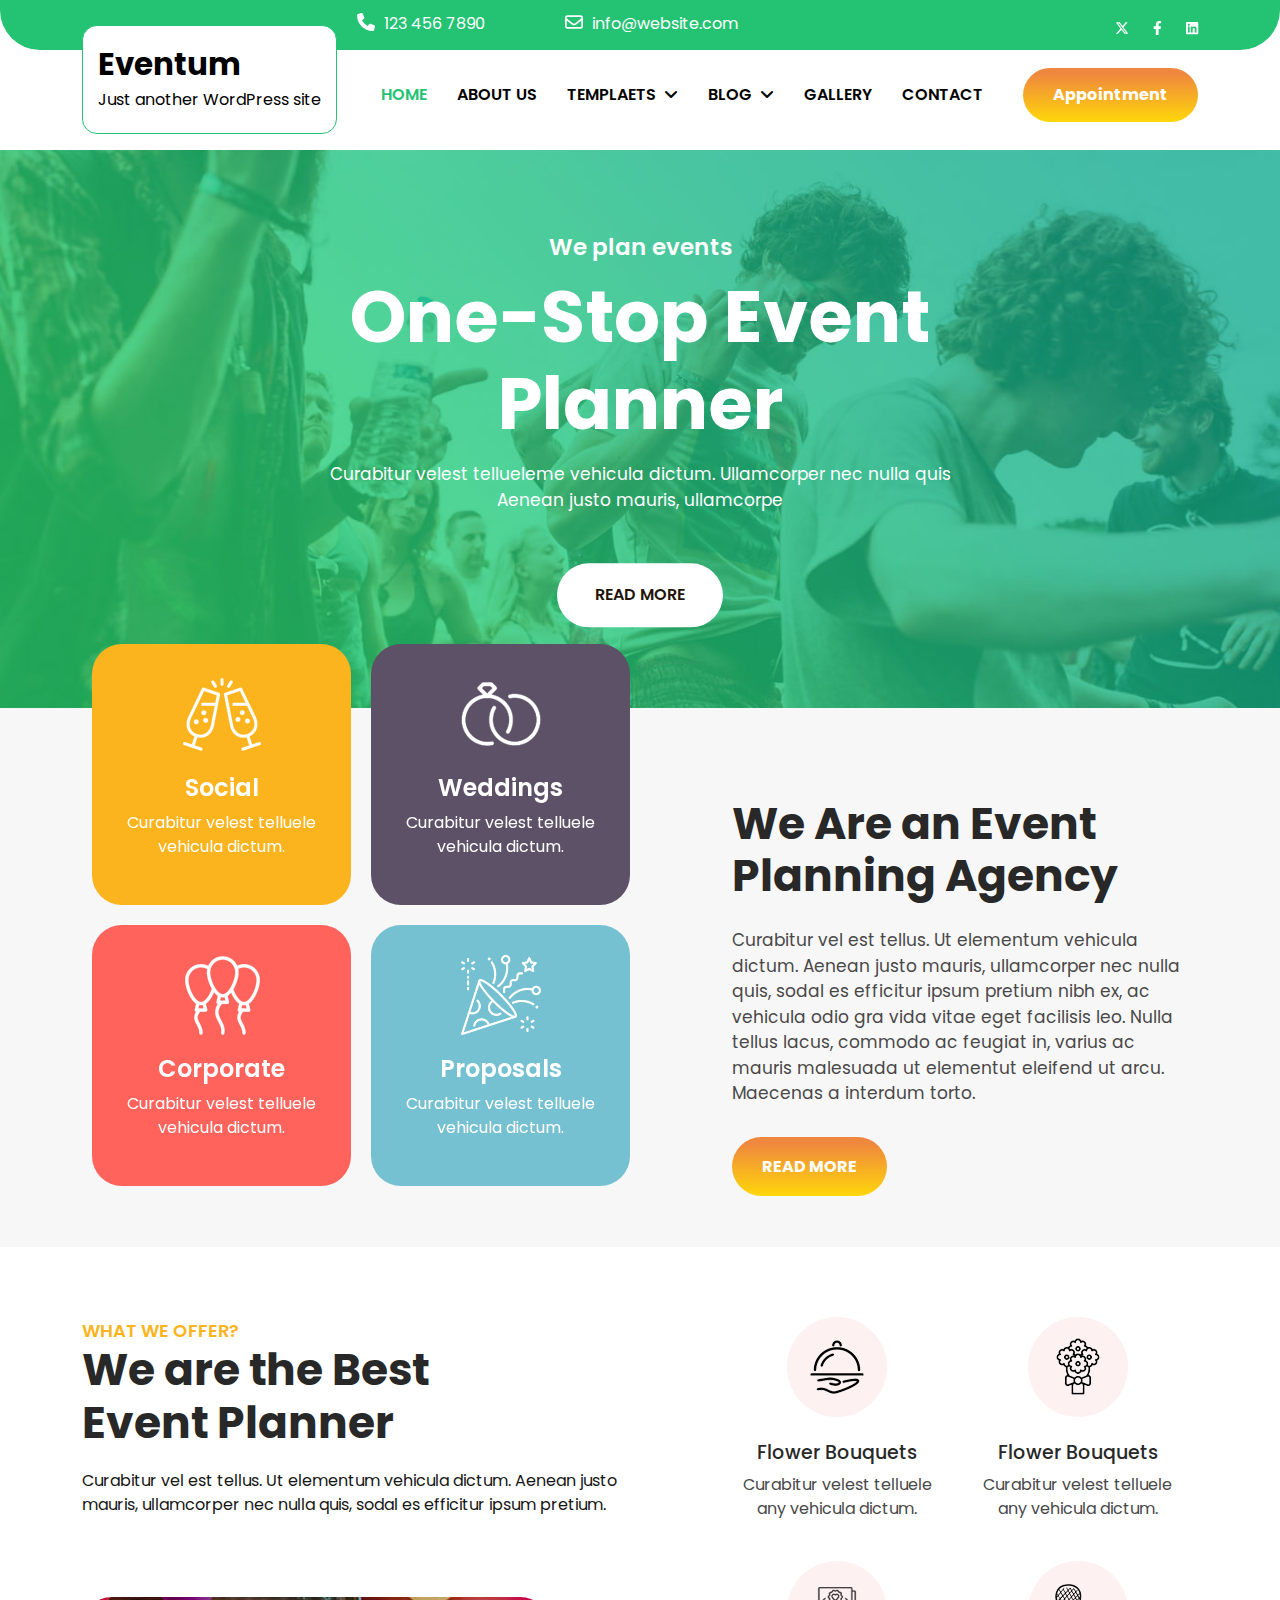
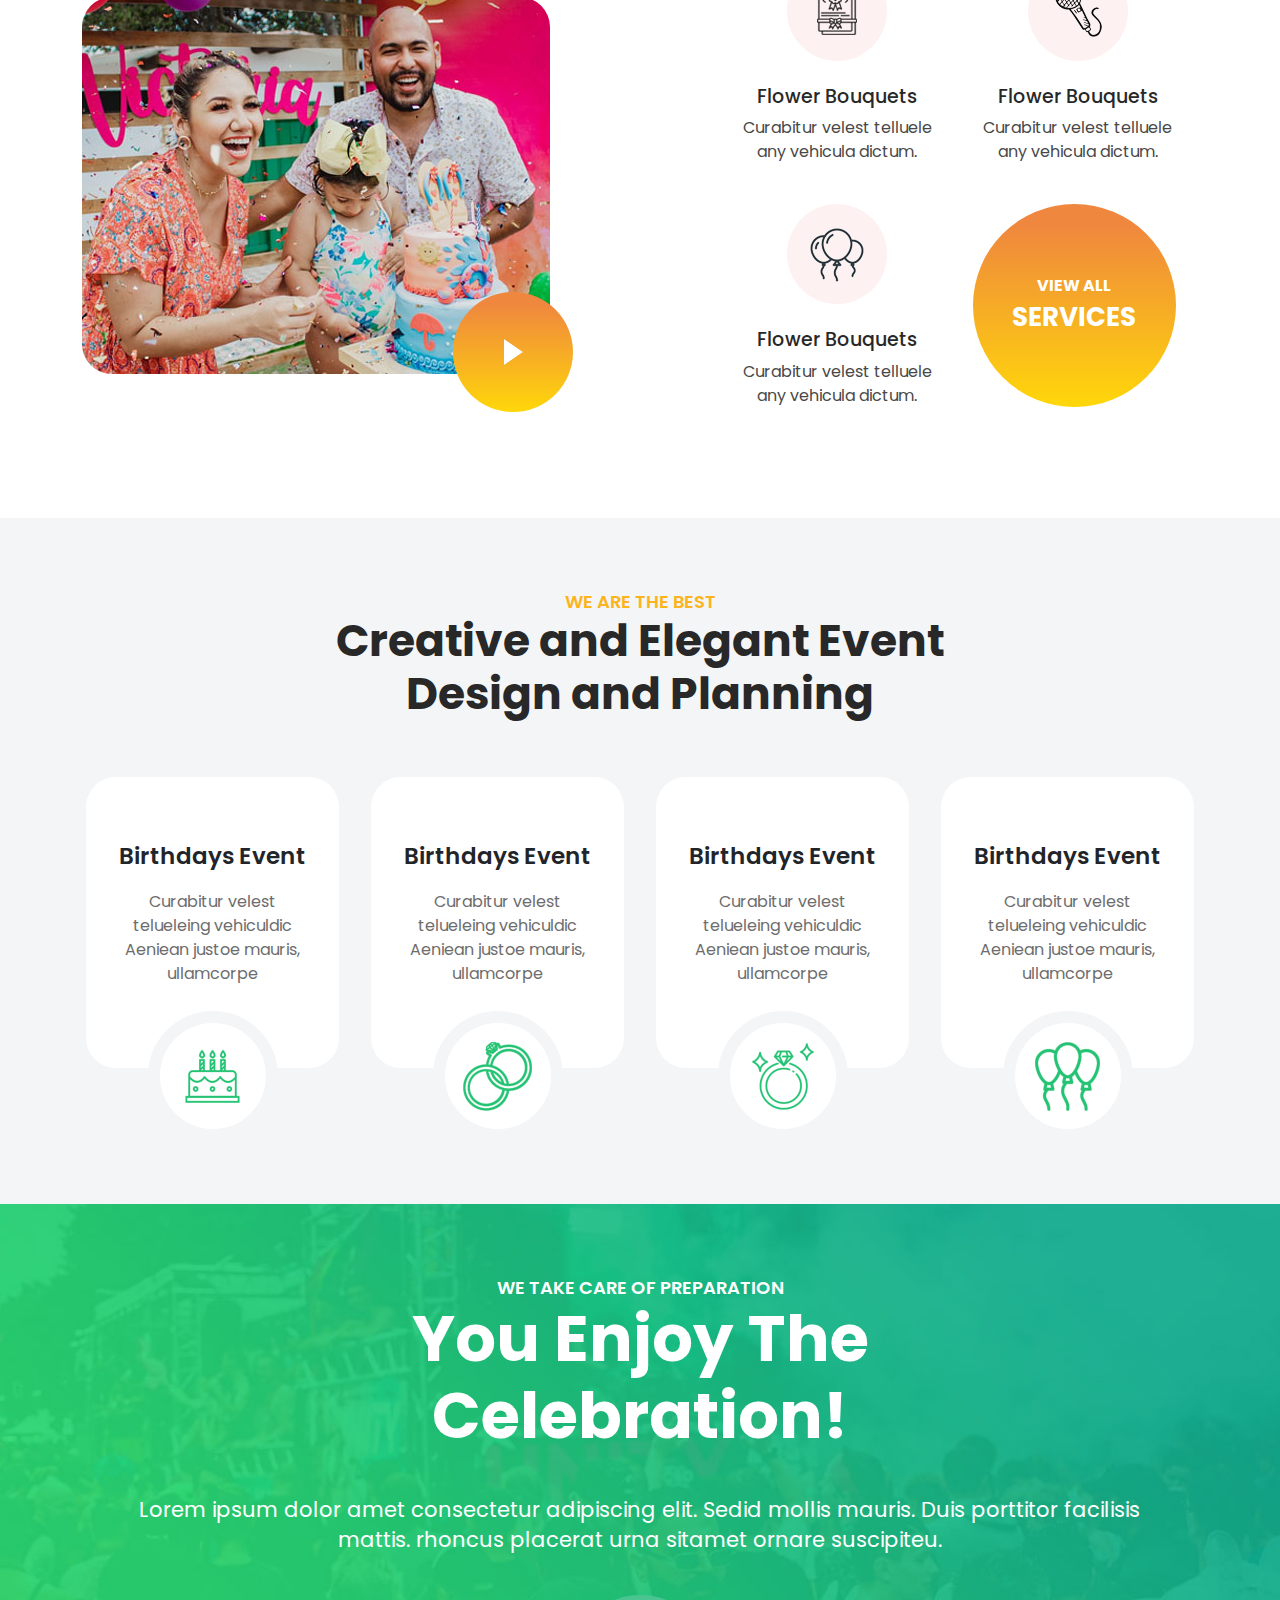
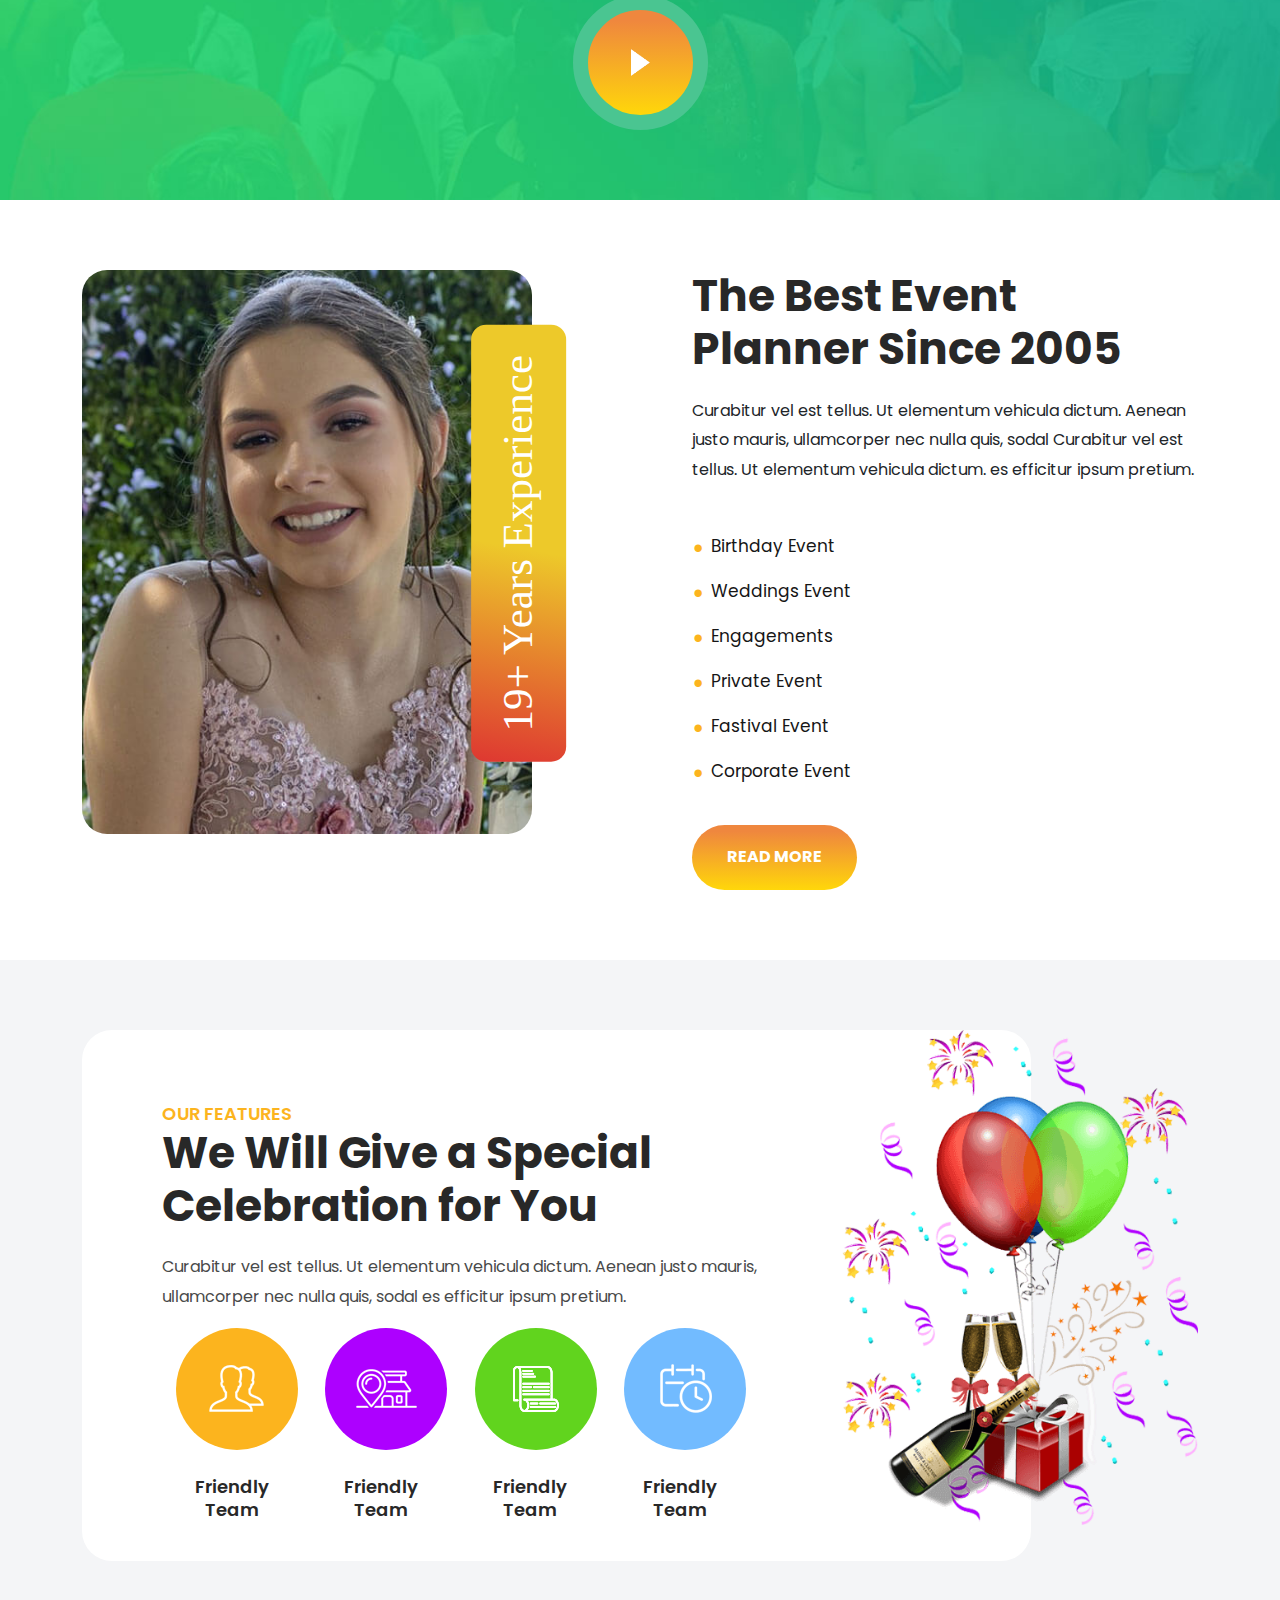
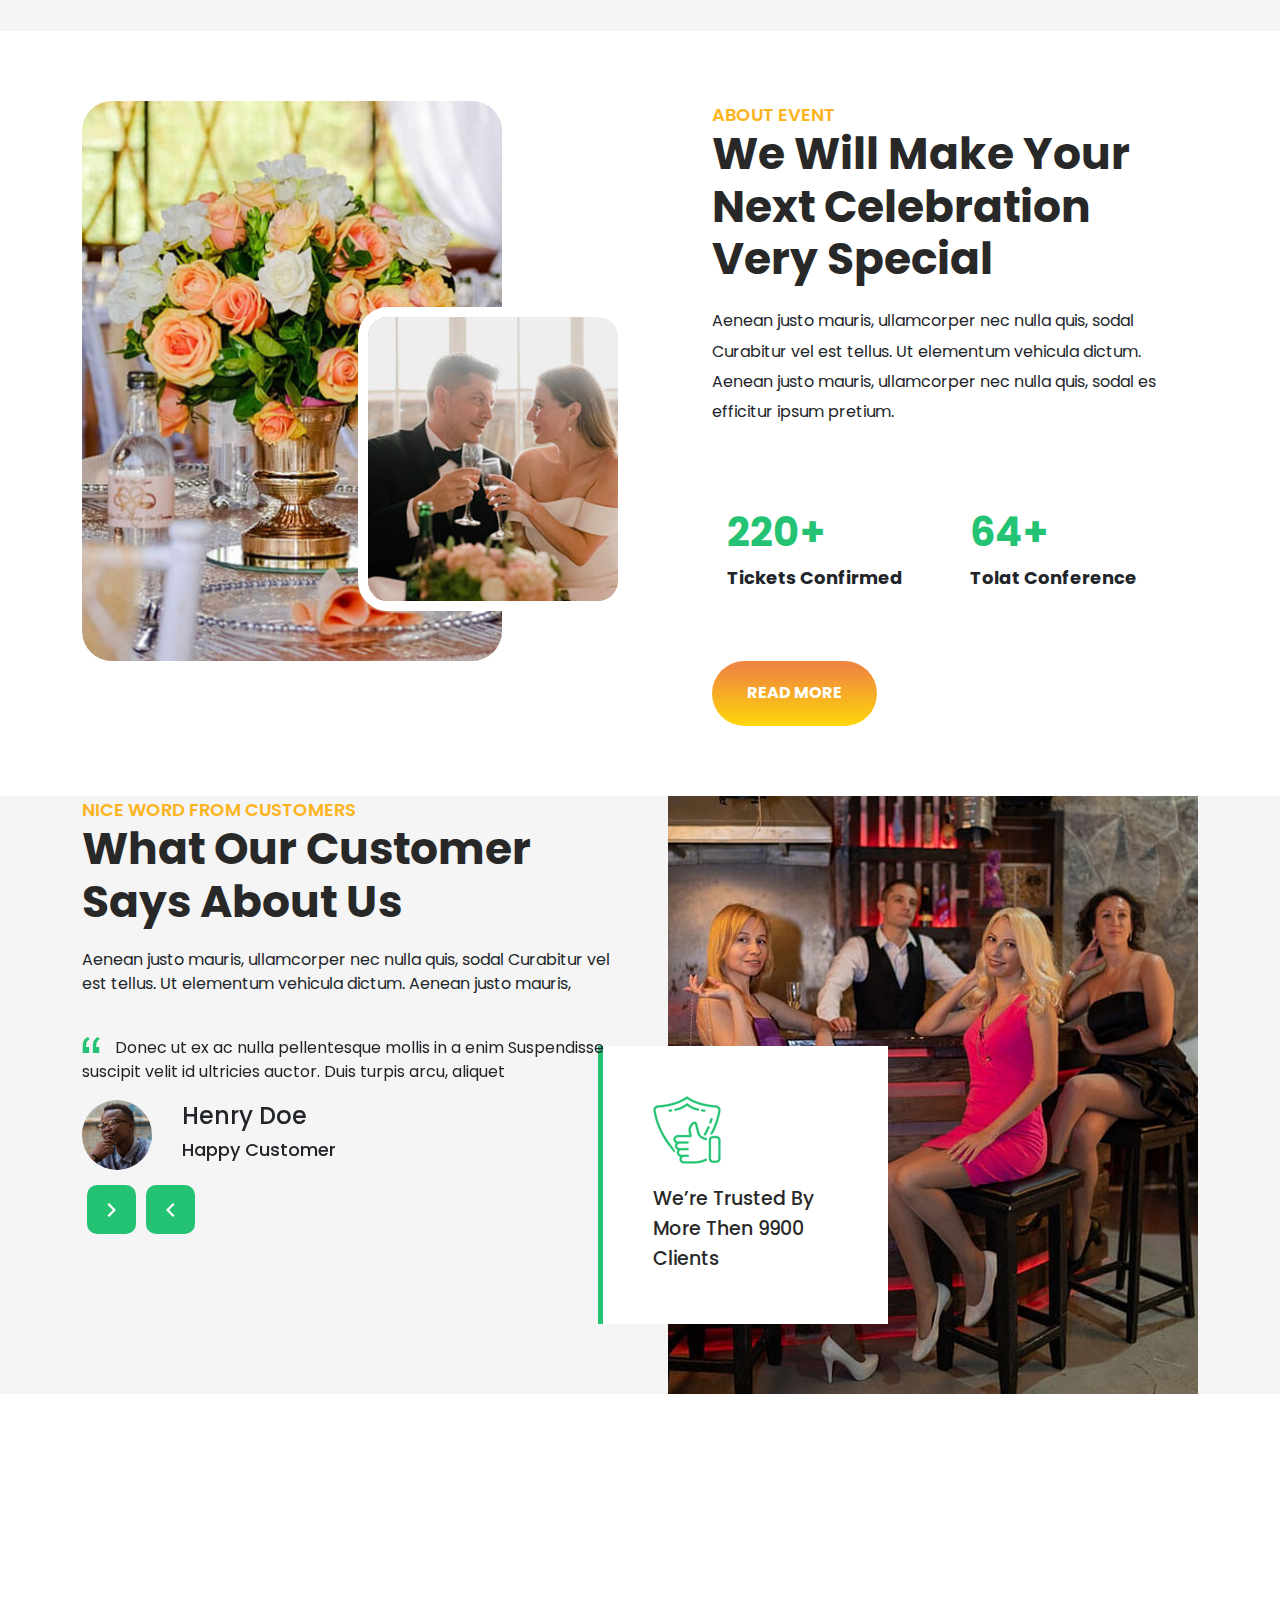
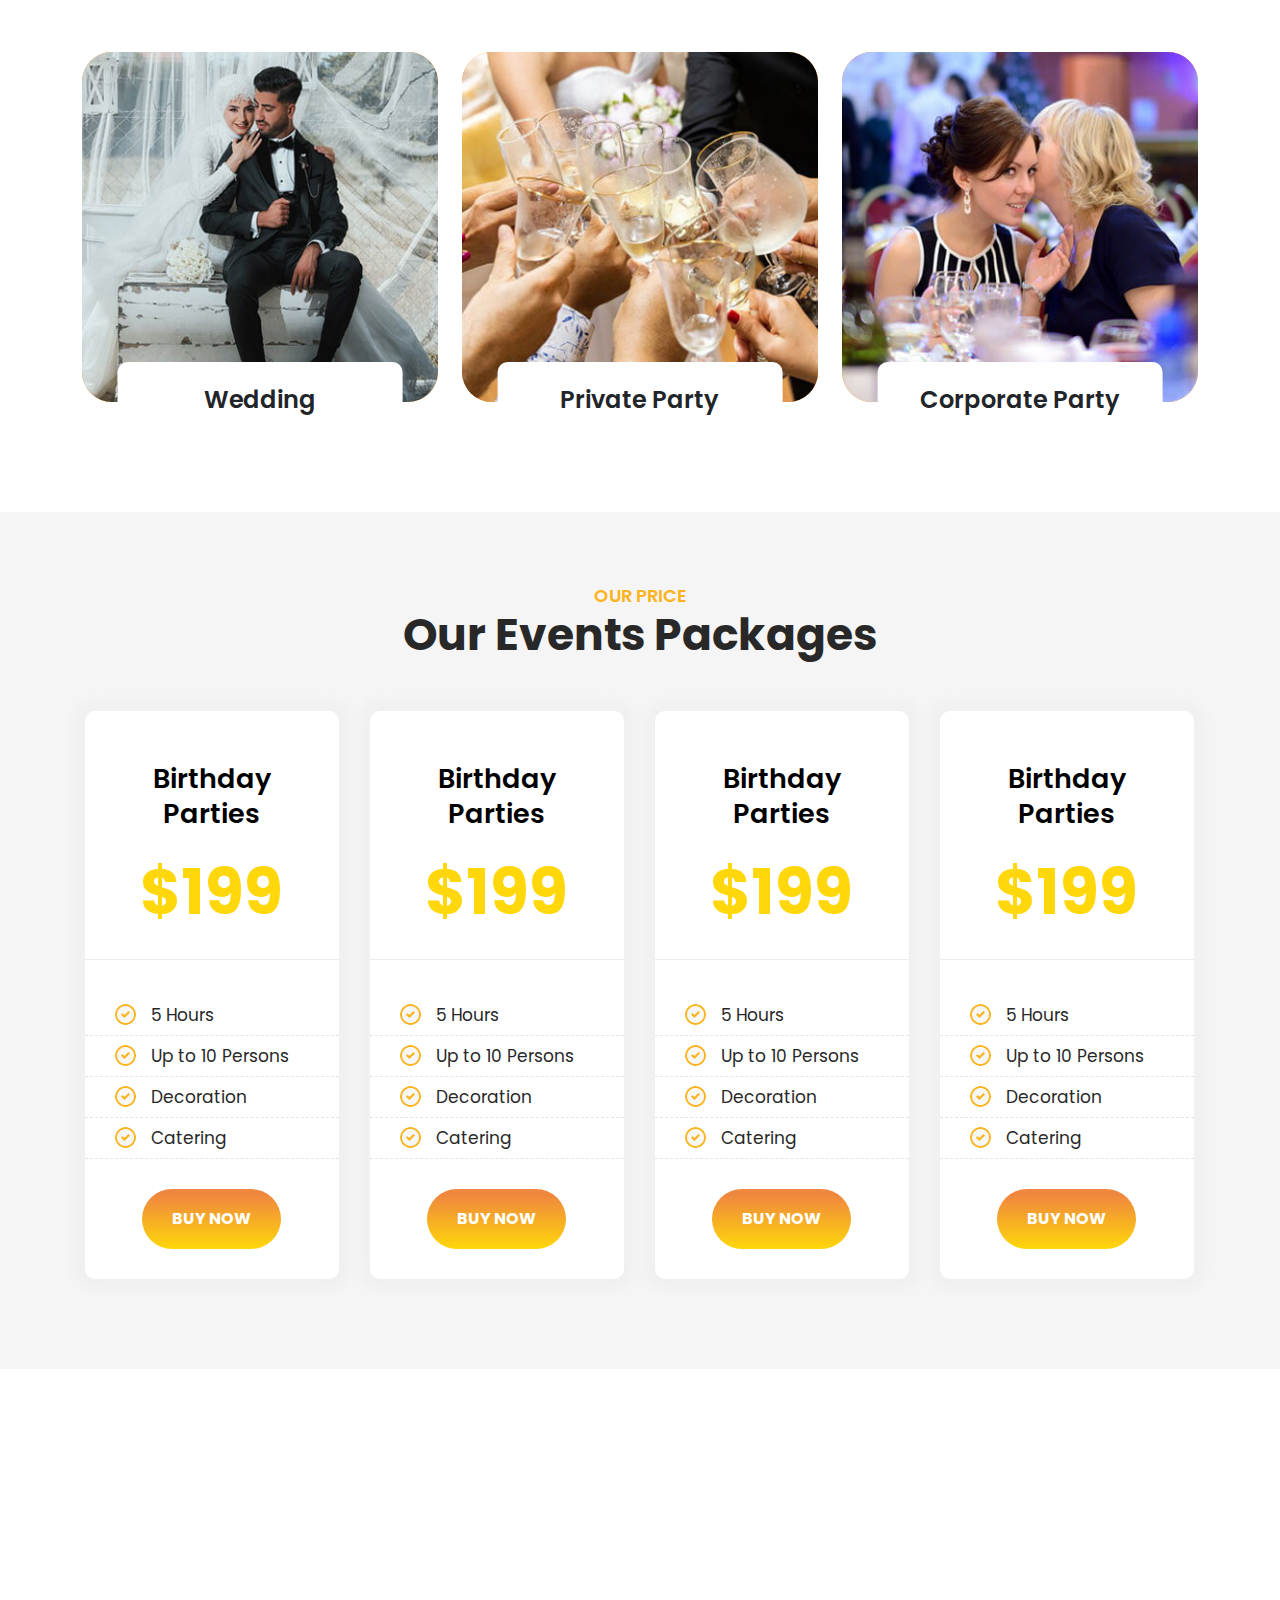
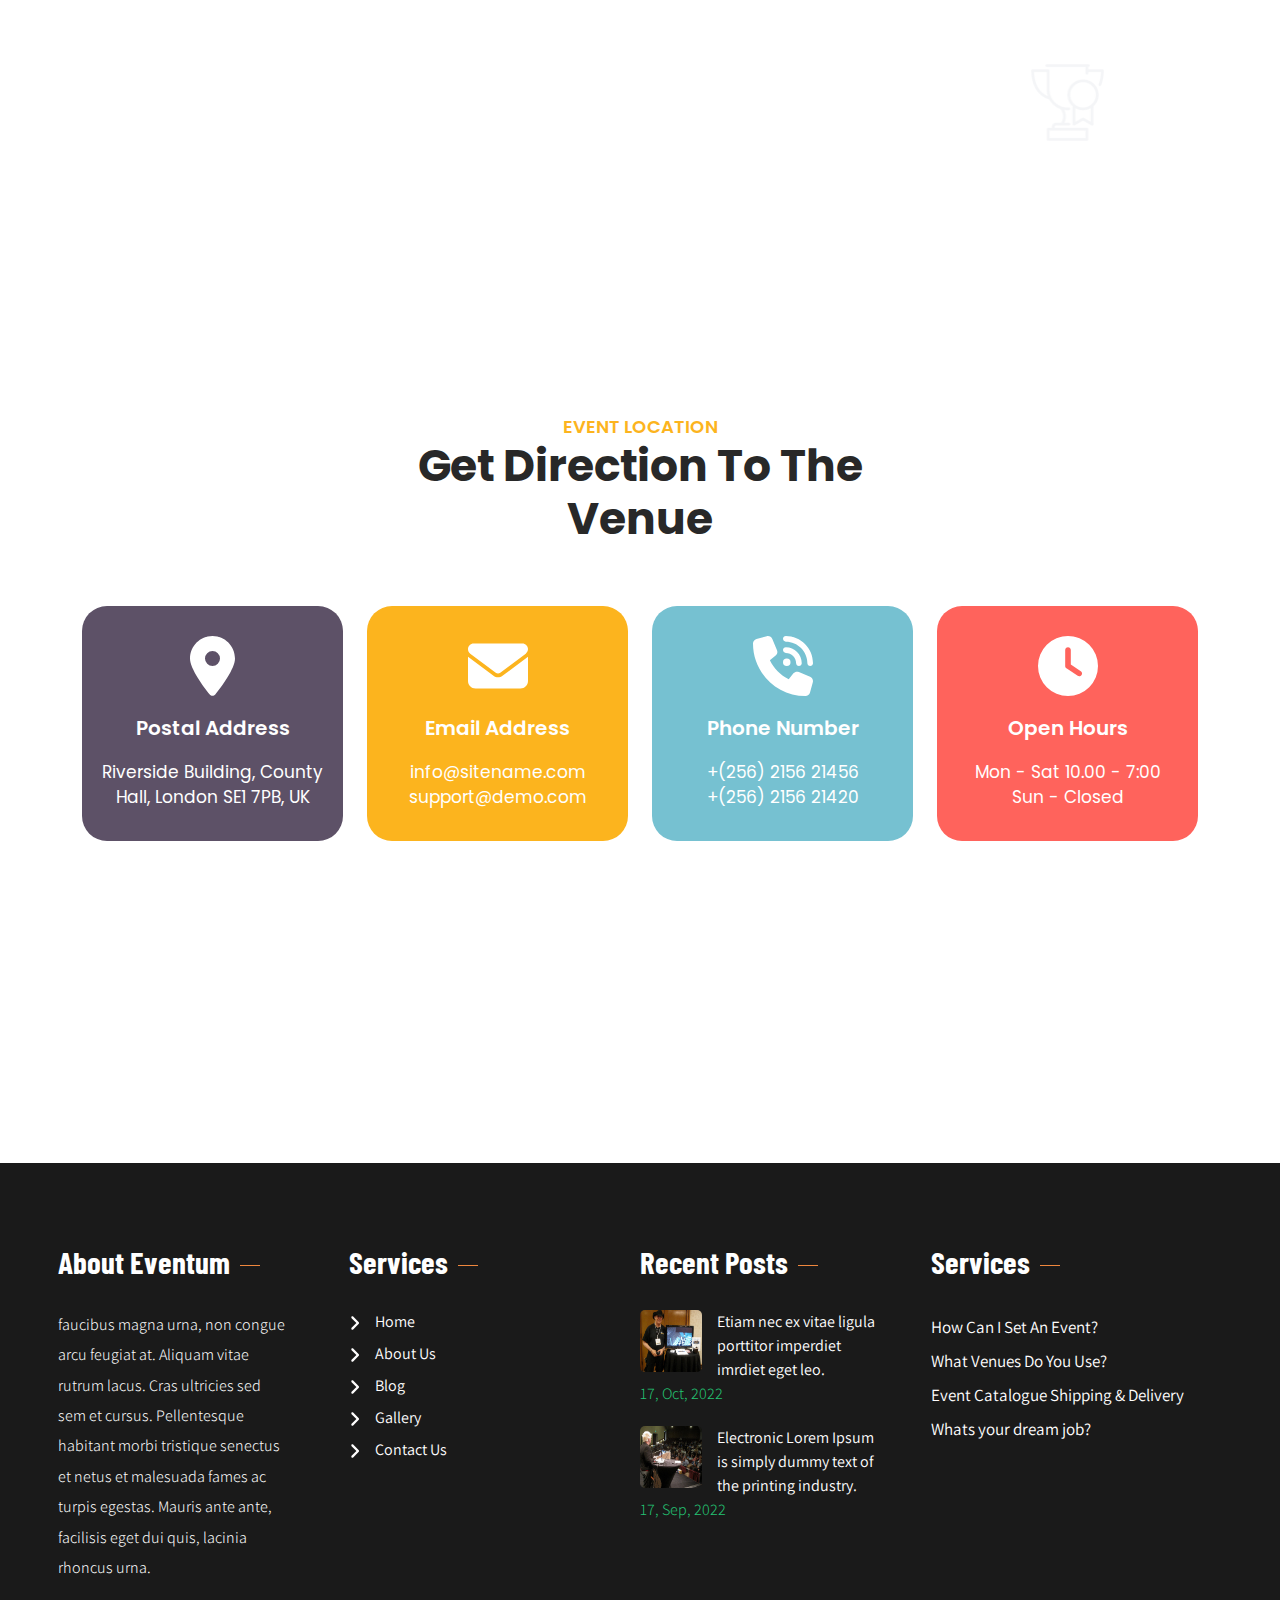
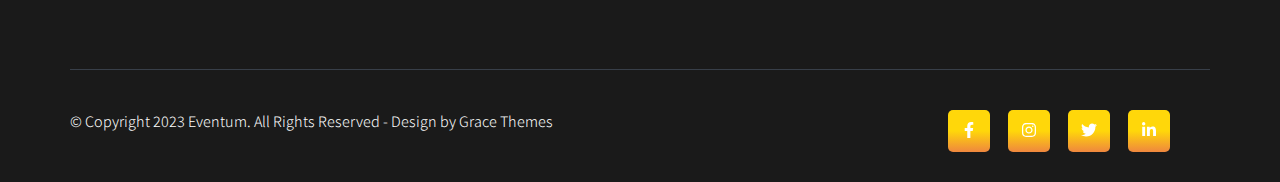
<file: index.html>
<!DOCTYPE html>
<html>

<head>
    <meta charset="UTF-8">
    <meta http-equiv="X-UA-Compatible" content="IE=edge">
    <meta name="viewport" content="width=device-width, initial-scale=1.0">
    <title>Document</title>
    <!-- fontawsome liberiry -->
    <link rel="stylesheet" href="css/all.min.css">
    <!-- owl carowsl -->
    <link rel="stylesheet" href="css/owl.carousel.min.css">
    <link rel="stylesheet" href="css/owl.theme.default.min.css">
    <link rel="stylesheet" href="css/bootstrap.min.css">
    <link rel="stylesheet" href="css/bootstrap.min.css.map">
    <!-- google fonts -->
    <link rel="preconnect" href="https://fonts.googleapis.com">
    <link rel="preconnect" href="https://fonts.gstatic.com" crossorigin>
    <link
        href="https://fonts.googleapis.com/css2?family=Poppins:ital,wght@0,100;0,200;0,300;0,400;0,500;0,600;0,700;0,800;0,900;1,100;1,200;1,300;1,400;1,500;1,600;1,700;1,800;1,900&display=swap" rel="stylesheet">
        <link rel="preconnect" href="https://fonts.googleapis.com">
<link rel="preconnect" href="https://fonts.gstatic.com" crossorigin>
<link href="https://fonts.googleapis.com/css2?family=Amatic+SC:wght@400;700&family=Barlow+Condensed:ital,wght@0,100;0,200;0,300;0,400;0,500;0,600;0,700;0,800;0,900;1,100;1,200;1,300;1,400;1,500;1,600;1,700;1,800;1,900&family=Inter:ital,opsz,wght@0,14..32,100..900;1,14..32,100..900&family=Open+Sans:ital,wght@0,300..800;1,300..800&display=swap" rel="stylesheet">
        <link rel="preconnect" href="https://fonts.googleapis.com">
<link rel="preconnect" href="https://fonts.gstatic.com" crossorigin>
<link href="https://fonts.googleapis.com/css2?family=Assistant:wght@200..800&display=swap" rel="stylesheet">
    <!-- main css file -->
    <link rel="stylesheet" href="css/style.css">
</head>

<body>
    <!-- header -->
    <div class="header">
        <!-- upper -->
        <div class="upper text-white">
            <div class="container position-relative my-auto py-2">
                <div class="row align-items-center flex-column flex-md-row">
                    <div class="col-12 col-md-8 ">
                        <div class="contacts-info d-flex">
                            <div class="info">
                                <i class="fa-solid fa-phone"></i>
                                <span><a href="#">123 456 7890</a> </span>
                            </div>
                            <div class="info">
                                <i class="fa-regular fa-envelope"></i>
                                <span><a href="#">info@website.com </a></span>
                            </div>
                        </div>
                    </div>
                    <div class="col-12 col-md-4 text-end">
                        <div class="sociel-links text-md-end text-center mt-2">
                            <a href="#"><i class="fa-brands fa-x-twitter"></i></a>
                            <a href="#"><i class="fa-brands fa-facebook-f"></i></a>
                            <a href="#"><i class="fa-brands fa-linkedin"></i></a>
                        </div>
                    </div>
                </div>
            </div>
        </div>
        <!-- upper -->
        <!-- navbar -->
        <div class="nav-bar">
            <nav class="navbar navbar-expand-lg ">
                <div class="container ">
                    <a class="navbar-brand" href="#">
                        <div class="logo">
                            <h1>Eventum</h1>
                            <span class="tagline">Just another WordPress site</span>
                        </div>
                    </a>
                    <button class="navbar-toggler" type="button" data-bs-toggle="collapse"
                        data-bs-target="#navbarSupportedContent" aria-controls="navbarSupportedContent"
                        aria-expanded="false" aria-label="Toggle navigation">
                        <span>Menu</span><i class="fa-solid fa-bars"></i>
                    </button>
                    <div class="collapse navbar-collapse" id="navbarSupportedContent">
                        <ul class="navbar-nav flex-grow-1 justify-content-end ms-auto mb-2 mb-lg-0">
                            <li class="nav-item">
                                <a class="nav-link active" aria-current="page" href="index.html">Home</a>
                            </li>
                            <li class="nav-item">
                                <a class="nav-link" href="about.html">About us</a>
                            </li>
                            <li class="nav-item dropdown">
                                <a class="nav-link dropdown-toggle" href="#" role="button" data-bs-toggle="dropdown"
                                    aria-expanded="false">
                                    Templaets
                                </a>
                                <ul class="dropdown-menu" id="drop">
                                    <li><a class="dropdown-item" href="pf.html">Page Full Width</a></li>
                                    <li><a class="dropdown-item" href="PL.html">Page Left Sidebar</a></li>
                                    <li><a class="dropdown-item" href="PR.html">Page Right Sidebar</a></li <li><a
                                        class="dropdown-item" href="PN.html">Page No Sidebar</a>
                            </li>
                        </ul>
                        </li>
                        <li class="nav-item dropdown">
                            <a class="nav-link dropdown-toggle" href="#" role="button" data-bs-toggle="dropdown"
                                aria-expanded="false">
                                Blog
                            </a>
                            <ul class="dropdown-menu" id="drop">
                                <li><a class="dropdown-item" href="bF.html">Blog Full Width</a></li>
                                <li><a class="dropdown-item" href="bL.html">Blog Left Sidebar</a></li>
                                <li><a class="dropdown-item" href="bR.html">Blog Right Sidebar</a></li>
                                <li><a class="dropdown-item" href="bN.html">Blog no Sidebar</a></li>
                                <li><a class="dropdown-item" href="bg.html">Blog Grid Layout</a></li>
                            </ul>
                        </li>
                        <li class="nav-item">
                            <a class="nav-link" href="gallery.html">Gallery</a>
                        </li>
                        <li class="nav-item">
                            <a class="nav-link " href="Contact.html">Contact</a>
                        </li>
                        </ul>
<a class="nav-button rounded-pill" href="#">Appointment</a>
                    </div>
                    
                </div>
            </nav>
        </div>
        <!-- navbar -->
    </div>
    <!-- header -->
    <!-- landing -->
    <div class="landing">
        <div class="container-fluid p-0 ">
            <div class="owl-carousel landing-slider owl-theme ">
                <div class="item position-relative">
                    <img src="img/slider1.jpg" alt="">
                    <div class="box position-absolute">
                        <span>We plan events</span>
                        <h1>One-Stop Event Planner</h1>
                        <p>Curabitur velest tellueleme vehicula dictum. Ullamcorper nec nulla quis Aenean justo mauris,
                            ullamcorpe</p>
                        <a class="nav-button rounded-pill" href="#">READ MORE</a>
                    </div>
                </div>
                <div class="item position-relative">
                    <img src="img/slider2.jpg" alt="">
                    <div class="box position-absolute">
                        <span>We plan events</span>
                        <h1>One-Stop Event Planner</h1>
                        <p>Curabitur velest tellueleme vehicula dictum. Ullamcorper nec nulla quis Aenean justo mauris,
                            ullamcorpe</p>
                        <a class="nav-button rounded-pill" href="#">READ MORE</a>
                    </div>
                </div>
                <div class="item position-relative">
                    <img src="img/slider3.jpg" alt="">
                    <div class="box position-absolute">
                        <span>We plan events</span>
                        <h1>One-Stop Event Planner</h1>
                        <p>Curabitur velest tellueleme vehicula dictum. Ullamcorper nec nulla quis Aenean justo mauris,
                            ullamcorpe</p>
                        <a class="nav-button rounded-pill" href="#">READ MORE</a>
                    </div>
                </div>
            </div>
        </div>
    </div>
    <!-- landing -->
    <!-- services -->
    <div class="services">
        <div class="container ">
            <div class="row">
                <div class="col-12 col-md-6 position-relative">
                    <div class="plans">
                        <div class="plan-box">
                            <div class="plan-box-wepper" style=" background-color: var(--features2-color--)">
                                <div class="img-box">
                                    <img src="img/services_icon1.png" alt="">
                                </div>
                                <div class="plan-text">
                                    <h3>Social</h3>
                                    <p>Curabitur velest telluele vehicula dictum.</p>
                                </div>
                            </div>
                        </div>
                        <div class="plan-box">
                            <div class="plan-box-wepper" style=" background-color: var(--features1-color--)">
                                <div class="img-box">
                                    <img src="img/services_icon2.png" alt="">
                                </div>
                                <div class="plan-text">
                                    <h3>Weddings</h3>
                                    <p>Curabitur velest telluele vehicula dictum.</p>
                                </div>
                            </div>
                        </div>
                        <div class="plan-box">
                            <div class="plan-box-wepper" style=" background-color: var(--features4-color--)">
                                <div class="img-box">
                                    <img src="img/services_icon3.png" alt="">
                                </div>
                                <div class="plan-text">
                                    <h3>Corporate</h3>
                                    <p>Curabitur velest telluele vehicula dictum.</p>
                                </div>
                            </div>
                        </div>
                        <div class="plan-box">
                            <div class="plan-box-wepper" style=" background-color: var(--features3-color--)">
                                <div class="img-box">
                                    <img src="img/services_icon4.png" alt="">
                                </div>
                                <div class="plan-text">
                                    <h3>Proposals</h3>
                                    <p>Curabitur velest telluele vehicula dictum.</p>
                                </div>
                            </div>
                        </div>
                    </div>
                </div>
                <div class="col-12 col-md-6">
                    <div class="text">
                        <h2>We Are an Event Planning Agency</h2>
                        <p>Curabitur vel est tellus. Ut elementum vehicula dictum. Aenean justo mauris, ullamcorper nec
                            nulla quis, sodal es efficitur ipsum pretium nibh ex, ac vehicula odio gra vida vitae eget
                            facilisis leo. Nulla tellus lacus, commodo ac feugiat in, varius ac mauris malesuada ut
                            elementut eleifend ut arcu. Maecenas a interdum torto.</p>
                        <div class="buttons">
                            <a href="#" class="rounded-pill">READ MORE</a>
                        </div>
                    </div>
                </div>
            </div>
        </div>
    </div>
    <!-- services -->
    <!-- offeres -->
    <div class="offeres">
        <div class="container">
            <div class="row">
                <div class="col-12 col-md-6">
                    <div class="about-offeres">
                        <div class="offeres-text">
                            <span>WHAT WE OFFER?</span>
                            <h2 class="htitle">
                                We are the Best Event Planner
                            </h2>
                            <p>Curabitur vel est tellus. Ut elementum vehicula dictum. Aenean justo mauris, ullamcorper
                                nec nulla quis, sodal es efficitur ipsum pretium.</p>
                        </div>
                        <div class="offeres-img position-relative">
                            <div class="img-box">
                                <img src="img/video-cover.jpg" class="img-fluid" alt="">
                            </div>
                            <a href="#" class="img-icon position-absolute">
                                <img src="img/video-play-icon.png" alt="">
                            </a>
                        </div>
                    </div>
                </div>
                <div class="col-12 col-md-6">
                    <div class="offeres-content d-flex ">
                        <div class="offer">
                            <div class="offer-wepper">
                                <div class="img-offer">
                                    <img src="img/what-we-offer-1.png" alt="">
                                </div>
                                <h3>Flower Bouquets</h3>
                                <p>Curabitur velest telluele any vehicula dictum.</p>
                            </div>
                        </div>
                        <div class="offer">
                            <div class="offer-wepper">
                                <div class="img-offer">
                                    <img src="img/what-we-offer-2.png" alt="">
                                </div>
                                <h3>Flower Bouquets</h3>
                                <p>Curabitur velest telluele any vehicula dictum.</p>
                            </div>
                        </div>
                        <div class="offer">
                            <div class="offer-wepper">
                                <div class="img-offer">
                                    <img src="img/what-we-offer-3.png" alt="">
                                </div>
                                <h3>Flower Bouquets</h3>
                                <p>Curabitur velest telluele any vehicula dictum.</p>
                            </div>
                        </div>
                        <div class="offer">
                            <div class="offer-wepper">
                                <div class="img-offer">
                                    <img src="img/what-we-offer-4.png" alt="">
                                </div>
                                <h3>Flower Bouquets</h3>
                                <p>Curabitur velest telluele any vehicula dictum.</p>
                            </div>
                        </div>
                        <div class="offer">
                            <div class="offer-wepper">
                                <div class="img-offer">
                                    <img src="img/what-we-offer-5.png" alt="">
                                </div>
                                <h3>Flower Bouquets</h3>
                                <p>Curabitur velest telluele any vehicula dictum.</p>
                            </div>
                        </div>
                        <div class="offer">
                            <div class="offer-wepper">
                                <a href="" class="offer-link">
                                    <span>
                                        VIEW ALL </span>
                                    <span>SERVICES</span>
                                </a>
                            </div>
                        </div>
                    </div>
                </div>
            </div>
        </div>
    </div>
    <!-- offeres -->
    <!-- events -->
    <div class="events" style="background-color:#f4f5f7;">
        <div class="heading text-center">
            <span class="hspan">WE ARE THE BEST</span>
            <h2 class="htitle m-auto w-100">
                Creative and Elegant Event Design and Planning
            </h2>
        </div>
        <div class="container">
            <div class="row">
                <div class="col-12 col-md-3 p-3">
                    <div class="box">
                        <div class="box-wepper text-center bg-white p-3">
                            <div class="text">
                                <h3>Birthdays Event</h3>
                                <p>Curabitur velest telueleing vehiculdic Aeniean justoe mauris, ullamcorpe</p>
                            </div>
                            <div class="img-box">
                                <img src="img/services-icon-1.png" alt="">
                            </div>
                        </div>
                    </div>
                </div>
                <div class="col-12 col-md-3 p-3">
                    <div class="box">
                        <div class="box-wepper text-center bg-white p-3">
                            <div class="text">
                                <h3>Birthdays Event</h3>
                                <p>Curabitur velest telueleing vehiculdic Aeniean justoe mauris, ullamcorpe</p>
                            </div>
                            <div class="img-box">
                                <img src="img/services-icon-2.png" alt="">
                            </div>
                        </div>
                    </div>
                </div>
                <div class="col-12 col-md-3 p-3">
                    <div class="box">
                        <div class="box-wepper text-center bg-white p-3">
                            <div class="text">
                                <h3>Birthdays Event</h3>
                                <p>Curabitur velest telueleing vehiculdic Aeniean justoe mauris, ullamcorpe</p>
                            </div>
                            <div class="img-box">
                                <img src="img/services-icon-3.png" alt="">
                            </div>
                        </div>
                    </div>
                </div>
                <div class="col-12 col-md-3 p-3">
                    <div class="box">
                        <div class="box-wepper text-center bg-white p-3">
                            <div class="text">
                                <h3>Birthdays Event</h3>
                                <p>Curabitur velest telueleing vehiculdic Aeniean justoe mauris, ullamcorpe</p>
                            </div>
                            <div class="img-box">
                                <img src="img/services-icon-4.png" alt="">
                            </div>
                        </div>
                    </div>
                </div>
            </div>
        </div>
    </div>
    <!-- events -->
    <!-- video box -->
    <div class="video-box text-center" style="background-image: url(img/section3.jpg);">
        <div class="container">
            <div class="heading">
                <span class="hspan">WE TAKE CARE OF PREPARATION</span>
                <h2 class="htitle">You Enjoy The Celebration!</h2>
            </div>
            <p>Lorem ipsum dolor amet consectetur adipiscing elit. Sedid mollis mauris. Duis porttitor facilisis mattis.
                rhoncus placerat urna sitamet ornare suscipiteu.</p>
            <a href="#">
                <img src="img/video-play-icon.png" alt="">
            </a>
        </div>
    </div>
    <!-- video box -->
    <!-- Experience -->
    <div class="Experience">
        <div class="container">
            <div class="row">
                <div class="col-12 col-md-6">
                    <div class="Experience-img">
                        <div class="Experience-img-wepper">
                            <div class="img-box">
                                <img src="img/event-planner-image.jpg" alt="">
                            </div>
                            <div class="banner">19+ Years Experience</div>
                        </div>
                    </div>
                </div>
                <div class="col-12 col-md-6">
                    <div class="Experience-content">
                        <div class="heading">
                            <h2 class="htitle">
                                The Best Event Planner Since 2005
                            </h2>
                            <p>Curabitur vel est tellus. Ut elementum vehicula dictum. Aenean justo mauris, ullamcorper
                                nec nulla quis, sodal Curabitur vel est tellus. Ut elementum vehicula dictum. es
                                efficitur ipsum pretium.</p>
                        </div>
                        <ul class="Experience-list">
                            <li class="Exper">Birthday Event</li>
                            <li class="Exper">Weddings Event</li>
                            <li class="Exper">Engagements</li>
                            <li class="Exper">Private Event</li>
                            <li class="Exper">Fastival Event</li>
                            <li class="Exper">Corporate Event</li>
                        </ul>
                        <a href="#" class="rounded-pill main-link">READ MORE</a>
                    </div>
                </div>
            </div>
        </div>
    </div>
    </div>
    <!-- Experience -->
    <!-- featuers -->
    <div class="featuers" style="background-color:#f4f5f7;">
        <div class="container">
            <div class="over">
                <div class="row">
                    <div class="col-12 col-md-8">
                        <div class="features-content">
                            <div class="heading text-start">
                                <span class="hspan">OUR FEATURES</span>
                                <h2 class="htitle m-auto w-100">
                                    We Will Give a Special Celebration for You
                                </h2>
                                <p>Curabitur vel est tellus. Ut elementum vehicula dictum. Aenean justo mauris,
                                    ullamcorper nec nulla quis, sodal es efficitur ipsum pretium.</p>
                            </div>
                            <div class="features-boxs d-flex justify-content-start align-items-center">
                                <div class="features-box">
                                    <div class="features-box-wepper">
                                        <div class="img-box" style="background-color: #FCB41E;">
                                            <img src="img/feature-icon-1.png" alt="">
                                        </div>
                                        <h6><span>Friendly</span> Team</h6>
                                    </div>
                                </div>
                                <div class="features-box">
                                    <div class="features-box-wepper">
                                        <div class="img-box" style="background-color: #AD00FF;">
                                            <img src="img/feature-icon-2.png" alt="">
                                        </div>
                                        <h6><span>Friendly</span> Team</h6>
                                    </div>
                                </div>
                                <div class="features-box">
                                    <div class="features-box-wepper">
                                        <div class="img-box" style="background-color: #61D41E;">
                                            <img src="img/feature-icon-3.png" alt="">
                                        </div>
                                        <h6><span>Friendly</span> Team</h6>
                                    </div>
                                </div>
                                <div class="features-box">
                                    <div class="features-box-wepper">
                                        <div class="img-box" style="background-color: #72BBFF;">
                                            <img src="img/feature-icon-4.png" alt="">
                                        </div>
                                        <h6><span>Friendly</span> Team</h6>
                                    </div>
                                </div>
                            </div>
                        </div>
                    </div>
                    <div class="col-12 col-md-4">
                        <div class="featuers-img">
                            <img src="img/our-feature-image.png" class="img-fluid" alt="">
                        </div>
                    </div>
                </div>
            </div>
        </div>
    </div>
    <!-- featuers -->
    <!-- About-->
    <div class="about">
        <div class="container">
            <div class="row">
                <div class="col-12 col-md-6">
                    <div class="about-image position-relative">
                        <div class="about-big-image">
                            <img src="img/image_large.jpg" alt="" class="img-fluid">
                        </div>
                        <div class="about-sml-image position-absolut">
                            <img src="img/image_thumb.jpg" alt="" class="img-fluid ">
                        </div>
                    </div>
                </div>
                <div class="col-12 col-md-6">
                    <div class="about-content">
                        <div class="heading">
                            <span class="hspan">
                                ABOUT EVENT
                            </span>
                            <h2 class="htitle">
                                We Will Make Your Next Celebration Very Special
                            </h2>
                            <p>Aenean justo mauris, ullamcorper nec nulla quis, sodal Curabitur vel est tellus. Ut
                                elementum vehicula dictum. Aenean justo mauris, ullamcorper nec nulla quis, sodal es
                                efficitur ipsum pretium.</p>
                        </div>
                        <div class="reats">
                            <div class="reat">
                                <div class="reat-wepper">
                                    <h5>220+</h5>
                                    <span>Tickets Confirmed</span>
                                </div>
                            </div>
                            <div class="reat">
                                <div class="reat-wepper">
                                    <h5>64+</h5>
                                    <span>Tolat Conference</span>
                                </div>
                            </div>

                        </div>
                        <a href="#" class="rounded-pill main-link">READ MORE</a>
                    </div>
                </div>
            </div>
        </div>
        </div>
        <!-- About-->
        <!-- testemonails-->
        <div class="testemonails" style="background-color: #F5F5F6;">
            <div class="container">
                <div class="row">
                    <div class="col-12 col-md-6">
                        <div class="testemonails-content">
                            <div class="heading">
                                <span class="hspan">
                                    NICE WORD FROM CUSTOMERS
                                </span>
                                <h2 class="htitle w-100 ">
                                    What Our Customer Says About Us
                                </h2>
                                <p>Aenean justo mauris, ullamcorper nec nulla quis, sodal Curabitur vel est tellus. Ut
                                    elementum vehicula dictum. Aenean justo mauris,</p>
                            </div>
                            <div class="owl-carousel TestemonailSlider owl-theme">
                                <div class="item">
                                    <div class="comment-box">
                                        <p>Donec ut ex ac nulla pellentesque mollis in a enim Suspendisse suscipit velit
                                            id ultricies auctor. Duis turpis arcu, aliquet</p>
                                        <div class="customer">
                                            <img src="img/pic02.jpg" alt="" class="img-fluid">

                                            <div class="text">
                                                <h4>Henry Doe</h4>
                                                <h6> Happy Customer</h6>
                                            </div>
                                        </div>
                                    </div>
                                </div>
                                <div class="item">
                                    <div class="comment-box">
                                        <p>Donec ut ex ac nulla pellentesque mollis in a enim Suspendisse suscipit velit
                                            id ultricies auctor. Duis turpis arcu, aliquet</p>
                                        <div class="customer">
                                            <img src="img/timpic02.jpg" alt="" class="img-fluid">
                                            <div class="text">
                                                <h4>Henry Doe</h4>
                                                <h6> Happy Customer</h6>
                                            </div>
                                        </div>
                                    </div>
                                </div>
                                <div class="item">
                                    <div class="comment-box">
                                        <p>Donec ut ex ac nulla pellentesque mollis in a enim Suspendisse suscipit velit
                                            id ultricies auctor. Duis turpis arcu, aliquet</p>
                                        <div class="customer">
                                            <img src="img/pic03.jpg" alt="" class="img-fluid">
                                            <div class="text">
                                                <h4>Henry Doe</h4>
                                                <h6> Happy Customer</h6>
                                            </div>
                                        </div>
                                    </div>
                                </div>
                            </div>
                        </div>
                    </div>
                    <div class="col-12 col-md-6">
                        <div class="customer-img">
                            <img src="img/trusted-clients.jpg" class="img-fluid" alt="">
                            <div class="banner">
                                <img src="img/trusted-clients-icon.png" alt="">
                                <p>We’re Trusted By More Then 9900 Clients</p>
                            </div>
                        </div>
                    </div>
                </div>
            </div>
        </div>
        <!-- testemonails-->
        <!-- WHY CHOOSE US -->
        <div class="WhyChooseUs" style="background-image: url(img/section8.jpg);">
            <div class="heading text-center text-white">
                <span class="hspan text-white">
                    WHY CHOOSE US
                </span>
                <h2 class="htitle w-100 text-white">
                    We Provide Best Services
                </h2>
                <p>Aenean justo mauris, ullamcorper nec nulla quis, sodal Curabitur vel est tellus elementum vehicula
                    dictum enean justo mauris,</p>
            </div>
            <div class="container">
                <div class="row">
                    <div class="col-md-4 col-12">
                        <div class="image-box">
                            <div class="image-wepper">
                                <a href="#">
                                    <img src="img/whychooseus-1.png" alt="">
                                </a>

                            </div>
                            <h4>Wedding</h4>
                        </div>
                    </div>
                    <div class="col-md-4 col-12">
                        <div class="image-box">
                            <div class="image-wepper">
                                <a href="#">
                                    <img src="img/whychooseus-2.png" alt="">
                                </a>

                            </div>
                            <h4>Private Party</h4>
                        </div>
                    </div>
                    <div class="col-md-4 col-12">
                        <div class="image-box">
                            <div class="image-wepper">
                                <a href="#">
                                    <img src="img/whychooseus-3.png" alt="">
                                </a>
                            </div>
                            <h4>Corporate Party</h4>
                        </div>
                    </div>
                </div>
            </div>
        </div>

        <!-- WHY CHOOSE US -->
        <!-- pricing-blans -->
        <div class="pricing-blans" style="background:#F5F5F6;">
            <div class="heading text-center ">
                <span class="hspan ">
                    OUR PRICE
                </span>
                <h2 class="htitle w-100 ">
                    Our Events Packages
                </h2>
            </div>
            <div class="container">
                <div class="row">
                    <div class="col-md-3 col-12">
                        
                            <div class="blan-box text-center">
                                <div class="blan-boxe-wepper">
                                    <div class="hight">
                                        <h4>Birthday Parties</h4>
                                        <h3>$199</h3>
                                    </div>
                                    <ul class="advandages">
                                        <li>5 Hours</li>
                                        <li>Up to 10 Persons</li>
                                        <li>Decoration</li>
                                        <li>Catering</li>
                                    </ul>
                                    <a class="rounded-pill" href="#">BUY NOW</a>
                                </div>
                            </div>
                    
                    </div>
                    <div class="col-md-3 col-12">
                        
                            <div class="blan-box text-center">
                                <div class="blan-boxe-wepper">
                                    <div class="hight">
                                        <h4>Birthday Parties</h4>
                                        <h3>$199</h3>
                                    </div>
                                    <ul class="advandages">
                                        <li>5 Hours</li>
                                        <li>Up to 10 Persons</li>
                                        <li>Decoration</li>
                                        <li>Catering</li>
                                    </ul>
                                    <a class="rounded-pill" href="#">BUY NOW</a>
                                </div>
                            </div>
                    
                    </div>
                    <div class="col-md-3 col-12">
                        
                            <div class="blan-box text-center">
                                <div class="blan-boxe-wepper">
                                    <div class="hight">
                                        <h4>Birthday Parties</h4>
                                        <h3>$199</h3>
                                    </div>
                                    <ul class="advandages">
                                        <li>5 Hours</li>
                                        <li>Up to 10 Persons</li>
                                        <li>Decoration</li>
                                        <li>Catering</li>
                                    </ul>
                                    <a class="rounded-pill"  href="#">BUY NOW</a>
                                </div>
                            </div>
                    
                    </div>
                    <div class="col-md-3 col-12">
                       
                            <div class="blan-box text-center">
                                <div class="blan-boxe-wepper">
                                    <div class="hight">
                                        <h4>Birthday Parties</h4>
                                        <h3>$199</h3>
                                    </div>
                                    <ul class="advandages">
                                        <li>5 Hours</li>
                                        <li>Up to 10 Persons</li>
                                        <li>Decoration</li>
                                        <li>Catering</li>
                                    </ul>
                                    <a class="rounded-pill"  href="#">BUY NOW</a>
                                </div>
                            </div>
                    </div>
                    </div>
                </div>
            </div>
        
         <!-- pricing-blans -->
          <!-- customeres-counter -->
          <div class="CustomeresCounter" style="background-image: url(img/section10.jpg);">
            <div class="heading text-center text-white">
                <span class="hspan text-white">
                    HOW IT WORKS
                </span>
                <h2 class="htitle w-100 text-white">
                    You have an event to plan and we have the solutions
                </h2>
                
            </div>
            <div class="container">
                <div class="row nums">
                    <div class="col-md-3 col-12">
                        <div class="work">
                            <div class="work-wrapper">
                                <img src="img/counter-1.png" alt="">
                                <span class="num" data-val="150">000</span>
                                <h5>Organized Events</h5>
                            </div>
                        </div>
                    </div>
                    <div class="col-md-3 col-12">
                        <div class="work">
                            <div class="work-wrapper">
                                <img src="img/counter-2.png" alt="">
                                <span class="num" data-val="590">000</span>
                                <h5>Clients</h5>
                            </div>
                        </div>
                    </div>
                    <div class="col-md-3 col-12">
                        <div class="work">
                            <div class="work-wrapper">
                                <img src="img/counter-3.png" alt="">
                                <span class="num" data-val="111110">000</span>
                                <h5>Members</h5>
                            </div>
                        </div>
                    </div>
                    <div class="col-md-3 col-12">
                        <div class="work">
                            <div class="work-wrapper">
                                <img src="img/counter-4.png" alt="">
                                <span class="num" data-val="10">000</span>
                                <h5>Awards</h5>
                            </div>
                        </div>
                    </div>
                </div>
            </div>
        </div>
          <!-- customeres-counter -->
           <!-- loction -->
            <div class="loction">
                <!-- loction-info -->
                 <div class="loction-info">
                    <div class="heading text-center">
                        <span class="hspan">
                            EVENT LOCATION
                        </span>
                        <h2 class="htitle w-75 mx-auto">
                            Get Direction To The Venue
                        </h2>
                        
                    </div>
                    <div class="container">
                        <div class="row">
                            <div class="col-lg-3 col-md-6 col-12">
                                <div class="box" style="background-color: var(--features1-color--);">
                                    <div class="box-wrapper">
                                        <i class="fa-solid fa-location-dot"></i>
                                        <h4>Postal Address</h4>
                                        <div class="text">
                                            <span>Riverside Building, County</span>
                                                <span> Hall, London SE1 7PB, UK</span>
                                        </div>
                                    </div>
                                </div>
                            </div>
                            <div class="col-lg-3 col-md-6 col-12">
                                <div class="box"  style="background-color: var(--features2-color--);">
                                    <div class="box-wrapper">
                                        <i class="fa-solid fa-envelope"></i>
                                        <h4>Email Address</h4>
                                        <div class="text">
                                            <span>info@sitename.com</span>
                                            <span>support@demo.com</span>
                                        </div>
                                    </div>
                                </div>
                            </div>
                            <div class="col-lg-3 col-md-6 col-12">
                                <div class="box"  style="background-color: var(--features3-color--);">
                                    <div class="box-wrapper">
                                        <i class="fa-solid fa-phone-volume"></i>
                                        <h4>Phone Number</h4>
                                        <div class="text">
                                            <span>+(256) 2156 21456</span>
                                            <span>+(256) 2156 21420</span>
                                        </div>
                                    </div>
                                </div>
                            </div>
                            <div class="col-lg-3 col-md-6 col-12">
                                <div class="box" style="background-color: var(--features4-color--);">
                                    <div class="box-wrapper">
                                        <i class="fa-solid fa-clock"></i>
                                        <h4>Open Hours</h4>
                                        <div class="text">
                                            <span>Mon - Sat 10.00 - 7:00</span>
                                                <span>Sun - Closed</span>
                                        </div>
                                    </div>
                                </div>
                            </div>
                        </div>
                    </div>
                 </div>
                <!-- loction-info -->
                 <!-- map-loction -->
                  <div class="map-loction">
                    <div class="map">
                        <iframe src="https://www.google.com/maps/embed?pb=!1m18!1m12!1m3!1d2483.5464670770243!2d-0.12170788446001413!3d51.503189718832346!2m3!1f0!2f0!3f0!3m2!1i1024!2i768!4f13.1!3m3!1m2!1s0x487604c7c7eb9be3%3A0x3918653583725b56!2sRiverside%20Building%2C%20County%20Hall%2C%20Westminster%20Bridge%20Rd%2C%20London%20SE1%207JA%2C%20UK!5e0!3m2!1sen!2sin!4v1666964983758!5m2!1sen!2sin" width="600" height="450" style="border:0;" allowfullscreen="" loading="lazy" referrerpolicy="no-referrer-when-downgrade"></iframe>
                    </div>
                  </div>
                 <!-- map-loction -->
            </div>
           <!-- loction -->
            <!-- footer -->
            <div class="footer">
                <div class="container">
                    <div class="row">
                        <div class="col-md-3 col-12 p-0">
                            <div class="box">
                                <h4>About Eventum</h4>
                                <p>
                                    faucibus magna urna, non congue arcu feugiat at. Aliquam vitae rutrum lacus. Cras ultricies sed sem et cursus. Pellentesque habitant morbi tristique senectus et netus et malesuada fames ac turpis egestas. Mauris ante ante, facilisis eget dui quis, lacinia rhoncus urna.
                                </p>
                            </div>
                        </div>
                        <div class="col-md-3 col-12 p-0">
                        <div class="box">
                            <h4>Services</h4>
                            <ul class="web-map">
                                <li><a href="#"><i class="fa-solid fa-angle-right"></i>Home</a></li>
                                <li><a href="#"><i class="fa-solid fa-angle-right"></i>About Us</a></li>
                                <li><a href="#"><i class="fa-solid fa-angle-right"></i>Blog</a></li>
                                <li><a href="#"><i class="fa-solid fa-angle-right"></i>Gallery</a></li>
                                <li><a href="#"><i class="fa-solid fa-angle-right"></i>Contact Us</a></li>
                            </ul>
                        </div>
                        </div>
                        <div class="col-md-3 col-12 p-0">
                        <div class="box">
                            <h4>Recent Posts</h4>
                            <ul class="footer-thumnals">
                                <li>
                                    <div class="footer-post">
                                        <img src="img/pic06.jpg" alt="">
                                        <a href="#">Etiam nec ex vitae ligula porttitor imperdiet imrdiet eget leo.</a>
                                        </div>
                                    <span>17, Oct, 2022</span>
                                </li>
                                <li>
                                    <div class="footer-post">
                                        <img src="img/pic07.jpg" alt="">
                                        <a href="#">Electronic Lorem Ipsum is simply dummy text of the printing industry.</a>
                                        </div>
                                    <span>17, Sep, 2022</span>
                                </li>
                            </ul>
                        </div>
                        </div>
                        <div class="col-md-3 col-12 p-0">
                        <div class="box">
                            <h4>Services</h4>
                            <ul class="qustions">
                                <li><a href="#">How Can I Set An Event?</a></li>
                                <li><a href="#">What Venues Do You Use?</a></li>
                                <li><a href="#">Event Catalogue Shipping & Delivery</a></li>
                                <li><a href="#">Whats your dream job?</a></li>
                            </ul>
                        </div>
                        </div>
                    </div>
                </div>
                <div class="container copy">
                    <div class="row">
                        <div class="col-md-8 col-12">
                            <p>© Copyright 2023 Eventum. All Rights Reserved - Design by Grace Themes</p>
                        </div>
                        <div class="col-md-4 col-12">
                            <div class="icons d-flex align-items-center gap-2 justify-content-end">
                                <a href="#"><i class="fab fa-facebook-f"></i></a>
                                <a href="#"><i class="fab fa-instagram"></i></a>
                                <a href="#"><i class="fab fa-twitter"></i></a>
                                <a href="#"><i class="fab fa-linkedin-in"></i></a>
                            </div>
                        </div>
                    </div>
                </div>
            </div>
            <!-- footer -->
            <span class="up"><i class="fas fa-arrow-up"></i></span>
        <!-- ===================java======================= -->
        <script src="js/jquery-3.7.1.min.js"></script>
        <script src="js/all.min.js"></script>
        <script src="js/owl.carousel.min.js"></script>
        <script src="js/bootstrap.bundle.min.js"></script>
        <script src="js/bootstrap.bundle.min.js.map"></script>
        <script src="js/main.js"></script>

</body>

</html>
</file>
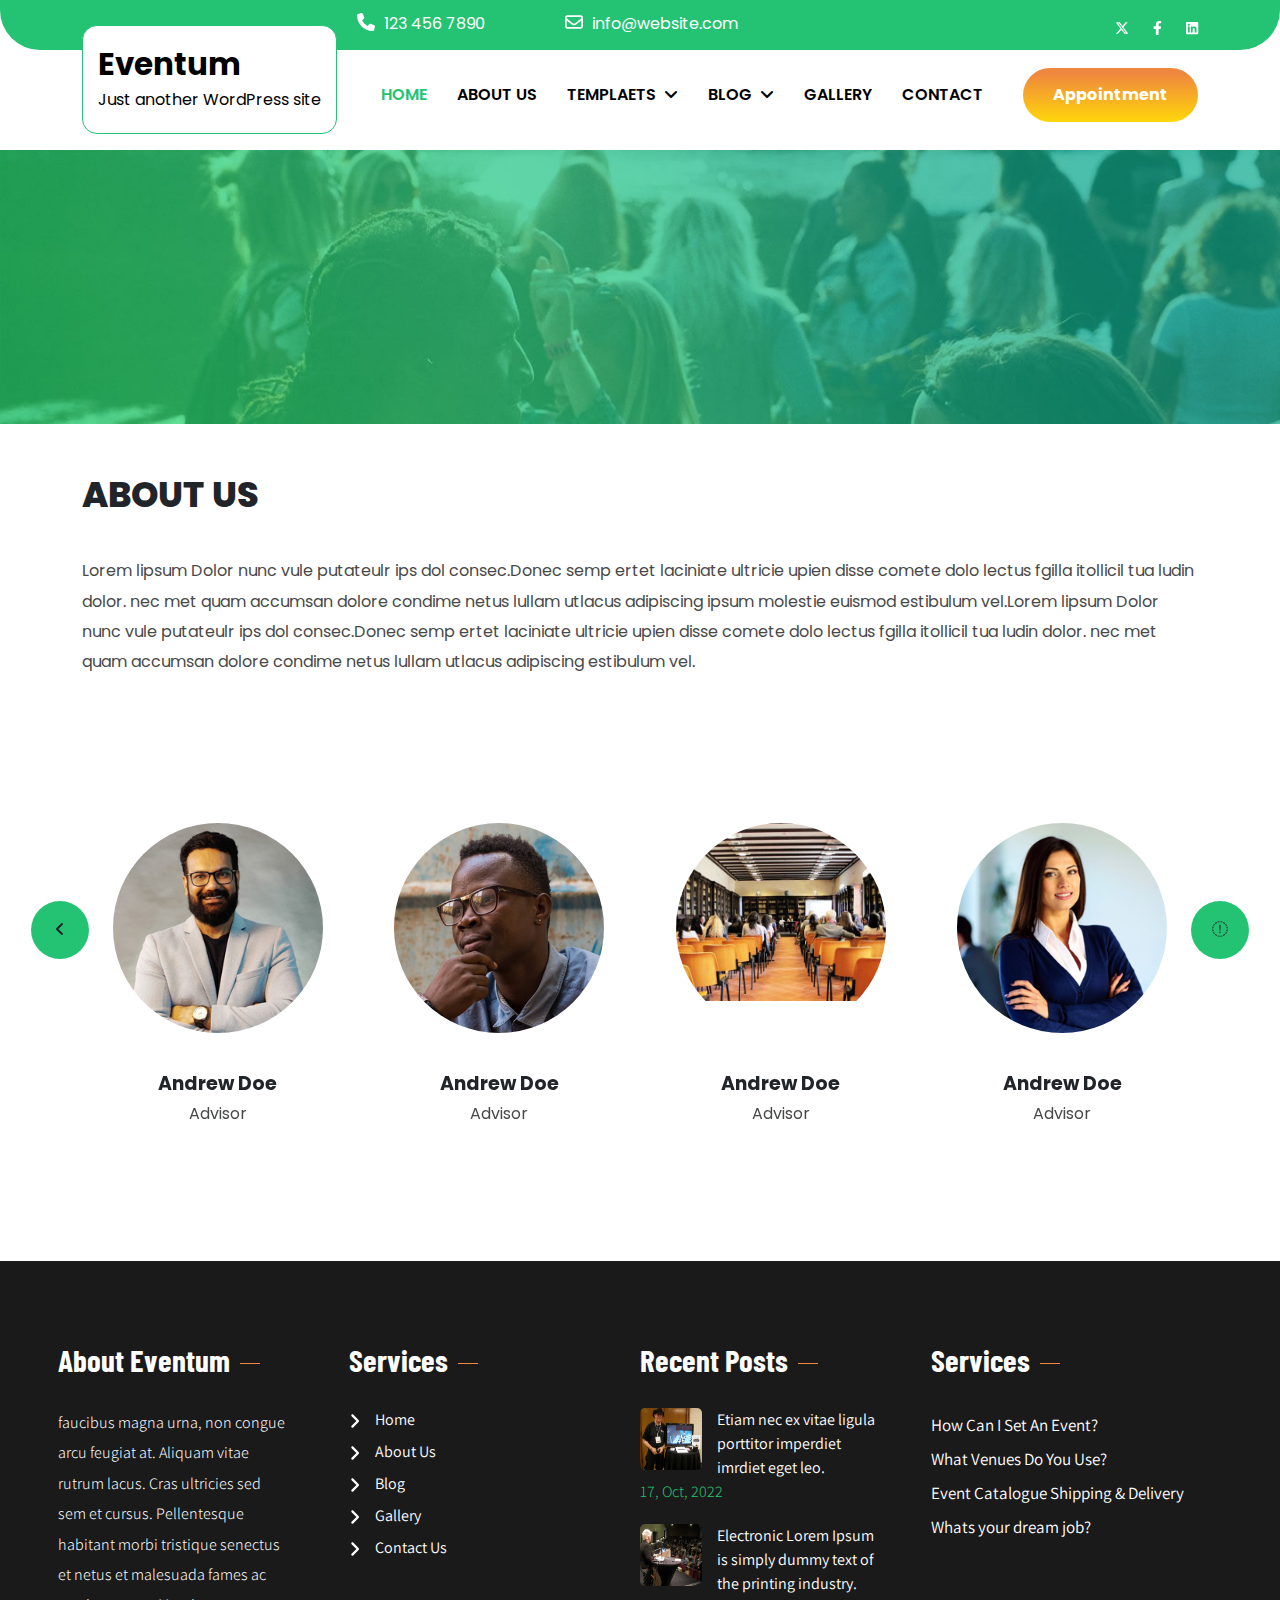
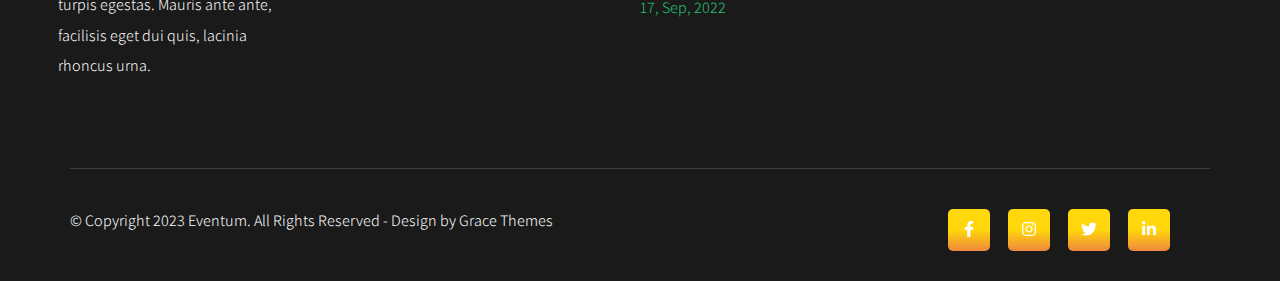
<file: about.html>
<!DOCTYPE html>
<html>

<head>
    <meta charset="UTF-8">
    <meta http-equiv="X-UA-Compatible" content="IE=edge">
    <meta name="viewport" content="width=device-width, initial-scale=1.0">
    <title>Document</title>
    <!-- fontawsome liberiry -->
    <link rel="stylesheet" href="css/all.min.css">
    <!-- owl carowsl -->
    <link rel="stylesheet" href="css/owl.carousel.min.css">
    <link rel="stylesheet" href="css/owl.theme.default.min.css">
    <link rel="stylesheet" href="css/bootstrap.min.css">
    <link rel="stylesheet" href="css/bootstrap.min.css.map">
    <!-- google fonts -->
    <link rel="preconnect" href="https://fonts.googleapis.com">
    <link rel="preconnect" href="https://fonts.gstatic.com" crossorigin>
    <link
        href="https://fonts.googleapis.com/css2?family=Poppins:ital,wght@0,100;0,200;0,300;0,400;0,500;0,600;0,700;0,800;0,900;1,100;1,200;1,300;1,400;1,500;1,600;1,700;1,800;1,900&display=swap" rel="stylesheet">
        <link rel="preconnect" href="https://fonts.googleapis.com">
<link rel="preconnect" href="https://fonts.gstatic.com" crossorigin>
<link href="https://fonts.googleapis.com/css2?family=Amatic+SC:wght@400;700&family=Barlow+Condensed:ital,wght@0,100;0,200;0,300;0,400;0,500;0,600;0,700;0,800;0,900;1,100;1,200;1,300;1,400;1,500;1,600;1,700;1,800;1,900&family=Inter:ital,opsz,wght@0,14..32,100..900;1,14..32,100..900&family=Open+Sans:ital,wght@0,300..800;1,300..800&display=swap" rel="stylesheet">
        <link rel="preconnect" href="https://fonts.googleapis.com">
<link rel="preconnect" href="https://fonts.gstatic.com" crossorigin>
<link href="https://fonts.googleapis.com/css2?family=Assistant:wght@200..800&display=swap" rel="stylesheet">
    <!-- main css file -->
    <link rel="stylesheet" href="css/style.css">
</head>

<body>
    <!-- header -->
    <div class="header">
        <!-- upper -->
        <div class="upper text-white">
            <div class="container position-relative my-auto py-2">
                <div class="row align-items-center flex-column flex-md-row">
                    <div class="col-12 col-md-8 ">
                        <div class="contacts-info d-flex">
                            <div class="info">
                                <i class="fa-solid fa-phone"></i>
                                <span><a href="#">123 456 7890</a> </span>
                            </div>
                            <div class="info">
                                <i class="fa-regular fa-envelope"></i>
                                <span><a href="#">info@website.com </a></span>
                            </div>
                        </div>
                    </div>
                    <div class="col-12 col-md-4 text-end">
                        <div class="sociel-links text-md-end text-center mt-2">
                            <a href="#"><i class="fa-brands fa-x-twitter"></i></a>
                            <a href="#"><i class="fa-brands fa-facebook-f"></i></a>
                            <a href="#"><i class="fa-brands fa-linkedin"></i></a>
                        </div>
                    </div>
                </div>
            </div>
        </div>
        <!-- upper -->
        <!-- navbar -->
        <div class="nav-bar">
            <nav class="navbar navbar-expand-lg ">
                <div class="container ">
                    <a class="navbar-brand" href="#">
                        <div class="logo">
                            <h1>Eventum</h1>
                            <span class="tagline">Just another WordPress site</span>
                        </div>
                    </a>
                    <button class="navbar-toggler" type="button" data-bs-toggle="collapse"
                        data-bs-target="#navbarSupportedContent" aria-controls="navbarSupportedContent"
                        aria-expanded="false" aria-label="Toggle navigation">
                        <span>Menu</span><i class="fa-solid fa-bars"></i>
                    </button>
                    <div class="collapse navbar-collapse" id="navbarSupportedContent">
                        <ul class="navbar-nav flex-grow-1 justify-content-end ms-auto mb-2 mb-lg-0">
                            <li class="nav-item">
                                <a class="nav-link active" aria-current="page" href="index.html">Home</a>
                            </li>
                            <li class="nav-item">
                                <a class="nav-link" href="about.html">About us</a>
                            </li>
                            <li class="nav-item dropdown">
                                <a class="nav-link dropdown-toggle" href="#" role="button" data-bs-toggle="dropdown"
                                    aria-expanded="false">
                                    Templaets
                                </a>
                                <ul class="dropdown-menu" id="drop">
                                    <li><a class="dropdown-item" href="pf.html">Page Full Width</a></li>
                                    <li><a class="dropdown-item" href="PL.html">Page Left Sidebar</a></li>
                                    <li><a class="dropdown-item" href="PR.html">Page Right Sidebar</a></li <li><a
                                        class="dropdown-item" href="PN.html">Page No Sidebar</a>
                            </li>
                        </ul>
                        </li>
                        <li class="nav-item dropdown">
                            <a class="nav-link dropdown-toggle" href="#" role="button" data-bs-toggle="dropdown"
                                aria-expanded="false">
                                Blog
                            </a>
                            <ul class="dropdown-menu" id="drop">
                                <li><a class="dropdown-item" href="bF.html">Blog Full Width</a></li>
                                <li><a class="dropdown-item" href="bL.html">Blog Left Sidebar</a></li>
                                <li><a class="dropdown-item" href="bR.html">Blog Right Sidebar</a></li>
                                <li><a class="dropdown-item" href="bN.html">Blog no Sidebar</a></li>
                                <li><a class="dropdown-item" href="bg.html">Blog Grid Layout</a></li>
                            </ul>
                        </li>
                        <li class="nav-item">
                            <a class="nav-link" href="gallery.html">Gallery</a>
                        </li>
                        <li class="nav-item">
                            <a class="nav-link " href="Contact.html">Contact</a>
                        </li>
                        </ul>
<a class="nav-button rounded-pill" href="#">Appointment</a>
                    </div>
                    
                </div>
            </nav>
        </div>
        <!-- navbar -->
    </div>
    <!-- header -->
     <!-- banner-post -->
      <div class="banner-post">
        <img src="img/inner-banner.jpg" alt="" class="w-100">
      </div>
     <!-- banner-post -->
     <!-- about-text -->
      <div class="page-about">
        <div class="container">
            <div class="text-page">
                <h2>ABOUT US</h2>
                <p>
                    Lorem lipsum Dolor nunc vule putateulr ips dol consec.Donec semp ertet laciniate ultricie upien disse comete dolo lectus fgilla itollicil tua ludin dolor. nec met quam accumsan dolore condime netus lullam utlacus adipiscing ipsum molestie euismod estibulum vel.Lorem lipsum Dolor nunc vule putateulr ips dol consec.Donec semp ertet laciniate ultricie upien disse comete dolo lectus fgilla itollicil tua ludin dolor. nec met quam accumsan dolore condime netus lullam utlacus adipiscing estibulum vel.
                </p>
            </div>
        </div>
          <!-- about-team -->
          <div class="about-team">
            <div class="container">
                <div class="owl-carousel owl-theme team-work">
                    <div class="item">
                        <div class="team-member text-center">
                            <div class="team-img">
                                <img src="img/client-pic1.jpg" alt="">
                                <div class="over">
                                    <div class="socail">
                                        <a href="#"> <i class="fa-brands fa-facebook-f"></i> </a>
                                        <a href="#"> <i class="fa-brands fa-twitter"></i> </a>
                                        <a href="#"> <i class="fa-brands fa-linkedin"></i> </a>
                                    </div>
                                </div>
                            </div>
                            <h5>Andrew Doe</h5>
                            <h6>Advisor</h6>
                        </div>
                    </div>
                    <div class="item">
                        <div class="team-member text-center">
                            <div class="team-img">
                                <img src="img/pic02.jpg" alt="">
                                <div class="over">
                                    <div class="socail">
                                        <a href="#"> <i class="fa-brands fa-facebook-f"></i> </a>
                                        <a href="#"> <i class="fa-brands fa-twitter"></i> </a>
                                        <a href="#"> <i class="fa-brands fa-linkedin"></i> </a>
                                    </div>
                                </div>
                            </div>
                            <h5>Andrew Doe</h5>
                            <h6>Advisor</h6>
                        </div>
                    </div>
                    <div class="item">
                        <div class="team-member text-center">
                            <div class="team-img">
                                <img src="img/pic03.jpg" alt="">
                                <div class="over">
                                    <div class="socail">
                                        <a href="#"> <i class="fa-brands fa-facebook-f"></i> </a>
                                        <a href="#"> <i class="fa-brands fa-twitter"></i> </a>
                                        <a href="#"> <i class="fa-brands fa-linkedin"></i> </a>
                                    </div>
                                </div>
                            </div>
                            <h5>Andrew Doe</h5>
                            <h6>Advisor</h6>
                        </div>
                    </div>
                    <div class="item">
                        <div class="team-member text-center">
                            <div class="team-img">
                                <img src="img/timpic02.jpg" alt="">
                                <div class="over">
                                    <div class="socail">
                                        <a href="#"> <i class="fa-brands fa-facebook-f"></i> </a>
                                        <a href="#"> <i class="fa-brands fa-twitter"></i> </a>
                                        <a href="#"> <i class="fa-brands fa-linkedin"></i> </a>
                                    </div>
                                </div>
                            </div>
                            <h5>Andrew Doe</h5>
                            <h6>Advisor</h6>
                        </div>
                    </div>
                </div>
            </div>
        </div>
    <!-- about-team -->
      </div>
        <!-- about-text -->
                 <!-- footer -->
                 <div class="footer">
                    <div class="container">
                        <div class="row">
                            <div class="col-md-3 col-12 p-0">
                                <div class="box">
                                    <h4>About Eventum</h4>
                                    <p>
                                        faucibus magna urna, non congue arcu feugiat at. Aliquam vitae rutrum lacus. Cras ultricies sed sem et cursus. Pellentesque habitant morbi tristique senectus et netus et malesuada fames ac turpis egestas. Mauris ante ante, facilisis eget dui quis, lacinia rhoncus urna.
                                    </p>
                                </div>
                            </div>
                            <div class="col-md-3 col-12 p-0">
                            <div class="box">
                                <h4>Services</h4>
                                <ul class="web-map">
                                    <li><a href="#"><i class="fa-solid fa-angle-right"></i>Home</a></li>
                                    <li><a href="#"><i class="fa-solid fa-angle-right"></i>About Us</a></li>
                                    <li><a href="#"><i class="fa-solid fa-angle-right"></i>Blog</a></li>
                                    <li><a href="#"><i class="fa-solid fa-angle-right"></i>Gallery</a></li>
                                    <li><a href="#"><i class="fa-solid fa-angle-right"></i>Contact Us</a></li>
                                </ul>
                            </div>
                            </div>
                            <div class="col-md-3 col-12 p-0">
                            <div class="box">
                                <h4>Recent Posts</h4>
                                <ul class="footer-thumnals">
                                    <li>
                                        <div class="footer-post">
                                            <img src="img/pic06.jpg" alt="">
                                            <a href="#">Etiam nec ex vitae ligula porttitor imperdiet imrdiet eget leo.</a>
                                            </div>
                                        <span>17, Oct, 2022</span>
                                    </li>
                                    <li>
                                        <div class="footer-post">
                                            <img src="img/pic07.jpg" alt="">
                                            <a href="#">Electronic Lorem Ipsum is simply dummy text of the printing industry.</a>
                                            </div>
                                        <span>17, Sep, 2022</span>
                                    </li>
                                </ul>
                            </div>
                            </div>
                            <div class="col-md-3 col-12 p-0">
                            <div class="box">
                                <h4>Services</h4>
                                <ul class="qustions">
                                    <li><a href="#">How Can I Set An Event?</a></li>
                                    <li><a href="#">What Venues Do You Use?</a></li>
                                    <li><a href="#">Event Catalogue Shipping & Delivery</a></li>
                                    <li><a href="#">Whats your dream job?</a></li>
                                </ul>
                            </div>
                            </div>
                        </div>
                    </div>
                    <div class="container copy">
                        <div class="row">
                            <div class="col-md-8 col-12">
                                <p>© Copyright 2023 Eventum. All Rights Reserved - Design by Grace Themes</p>
                            </div>
                            <div class="col-md-4 col-12">
                                <div class="icons d-flex align-items-center gap-2 justify-content-end">
                                    <a href="#"><i class="fab fa-facebook-f"></i></a>
                                    <a href="#"><i class="fab fa-instagram"></i></a>
                                    <a href="#"><i class="fab fa-twitter"></i></a>
                                    <a href="#"><i class="fab fa-linkedin-in"></i></a>
                                </div>
                            </div>
                        </div>
                    </div>
                </div>
                <!-- footer -->
                <span class="up"><i class="fas fa-arrow-up"></i></span>
            <!-- ===================java======================= -->
            <script src="js/jquery-3.7.1.min.js"></script>
            <script src="js/all.min.js"></script>
            <script src="js/owl.carousel.min.js"></script>
            <script src="js/bootstrap.bundle.min.js"></script>
            <script src="js/bootstrap.bundle.min.js.map"></script>
            <script src="js/main.js"></script>
    
    </body>
    
    </html>
</file>
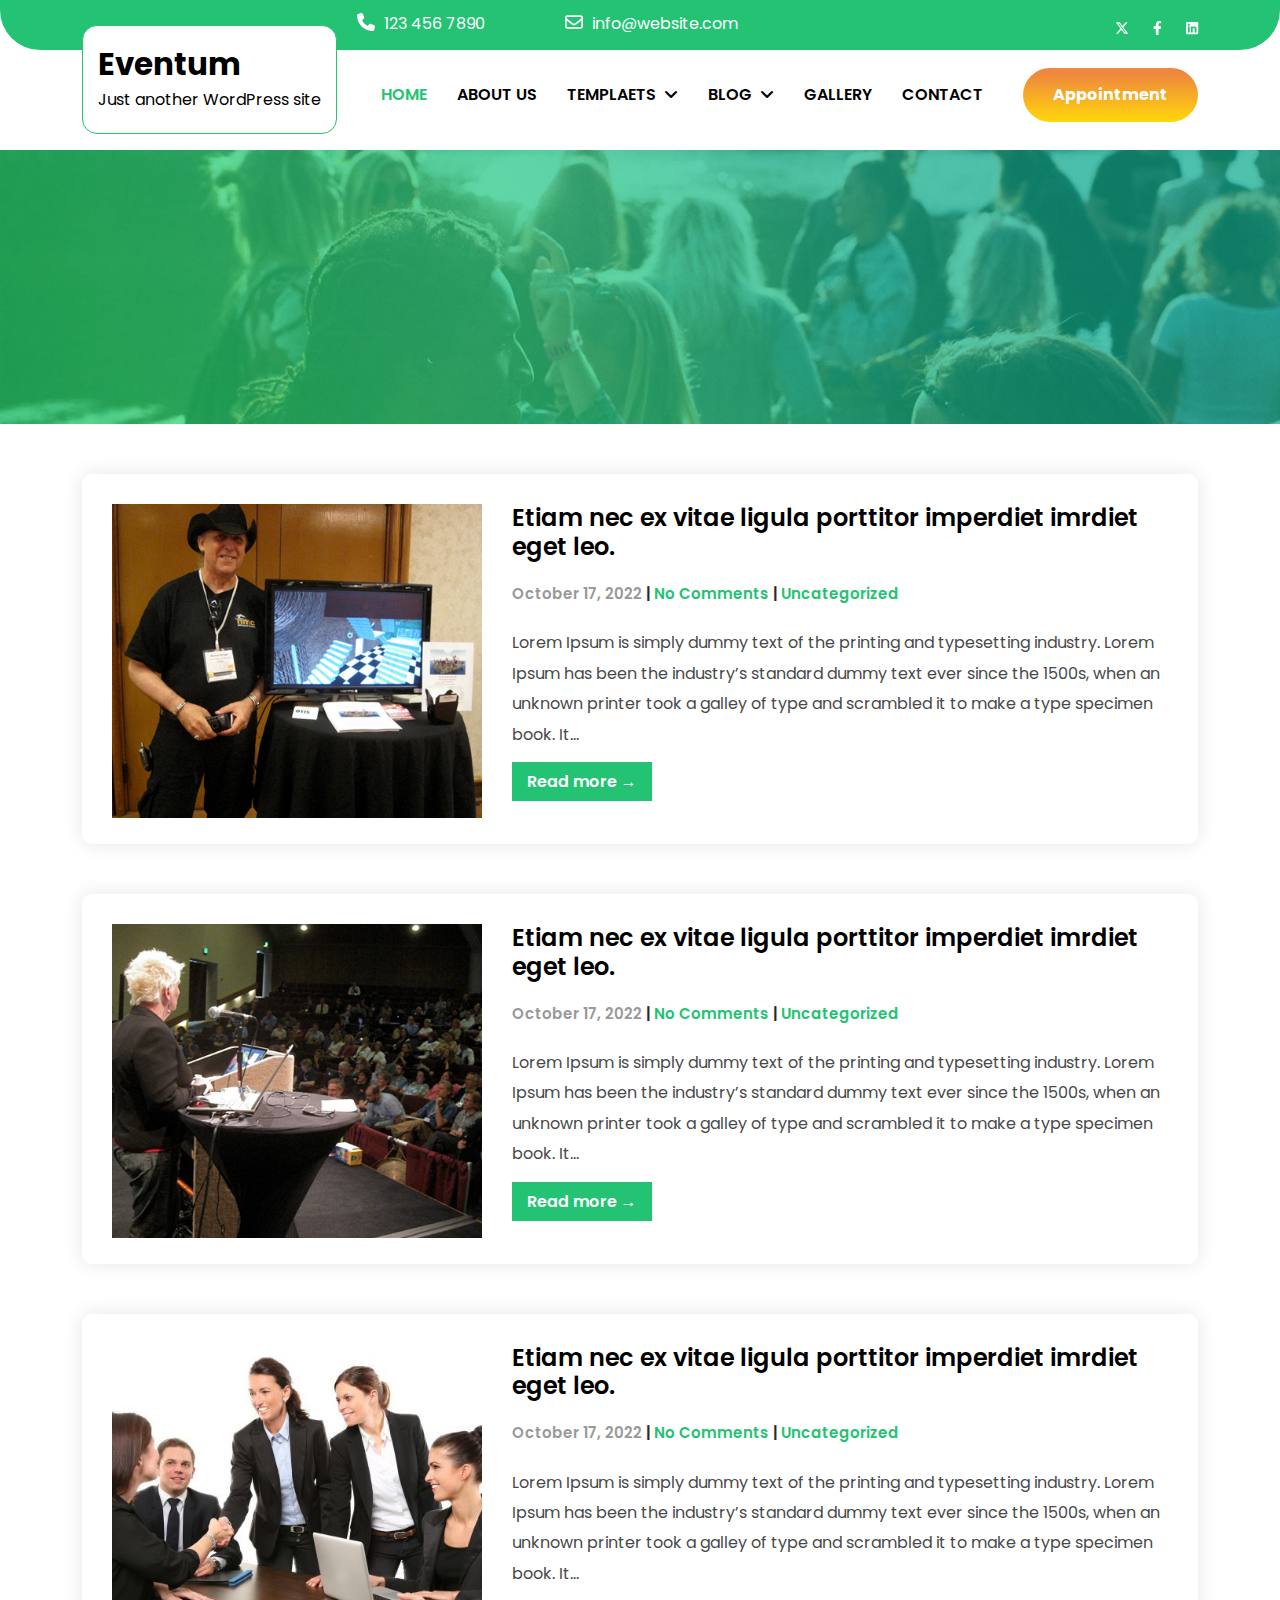
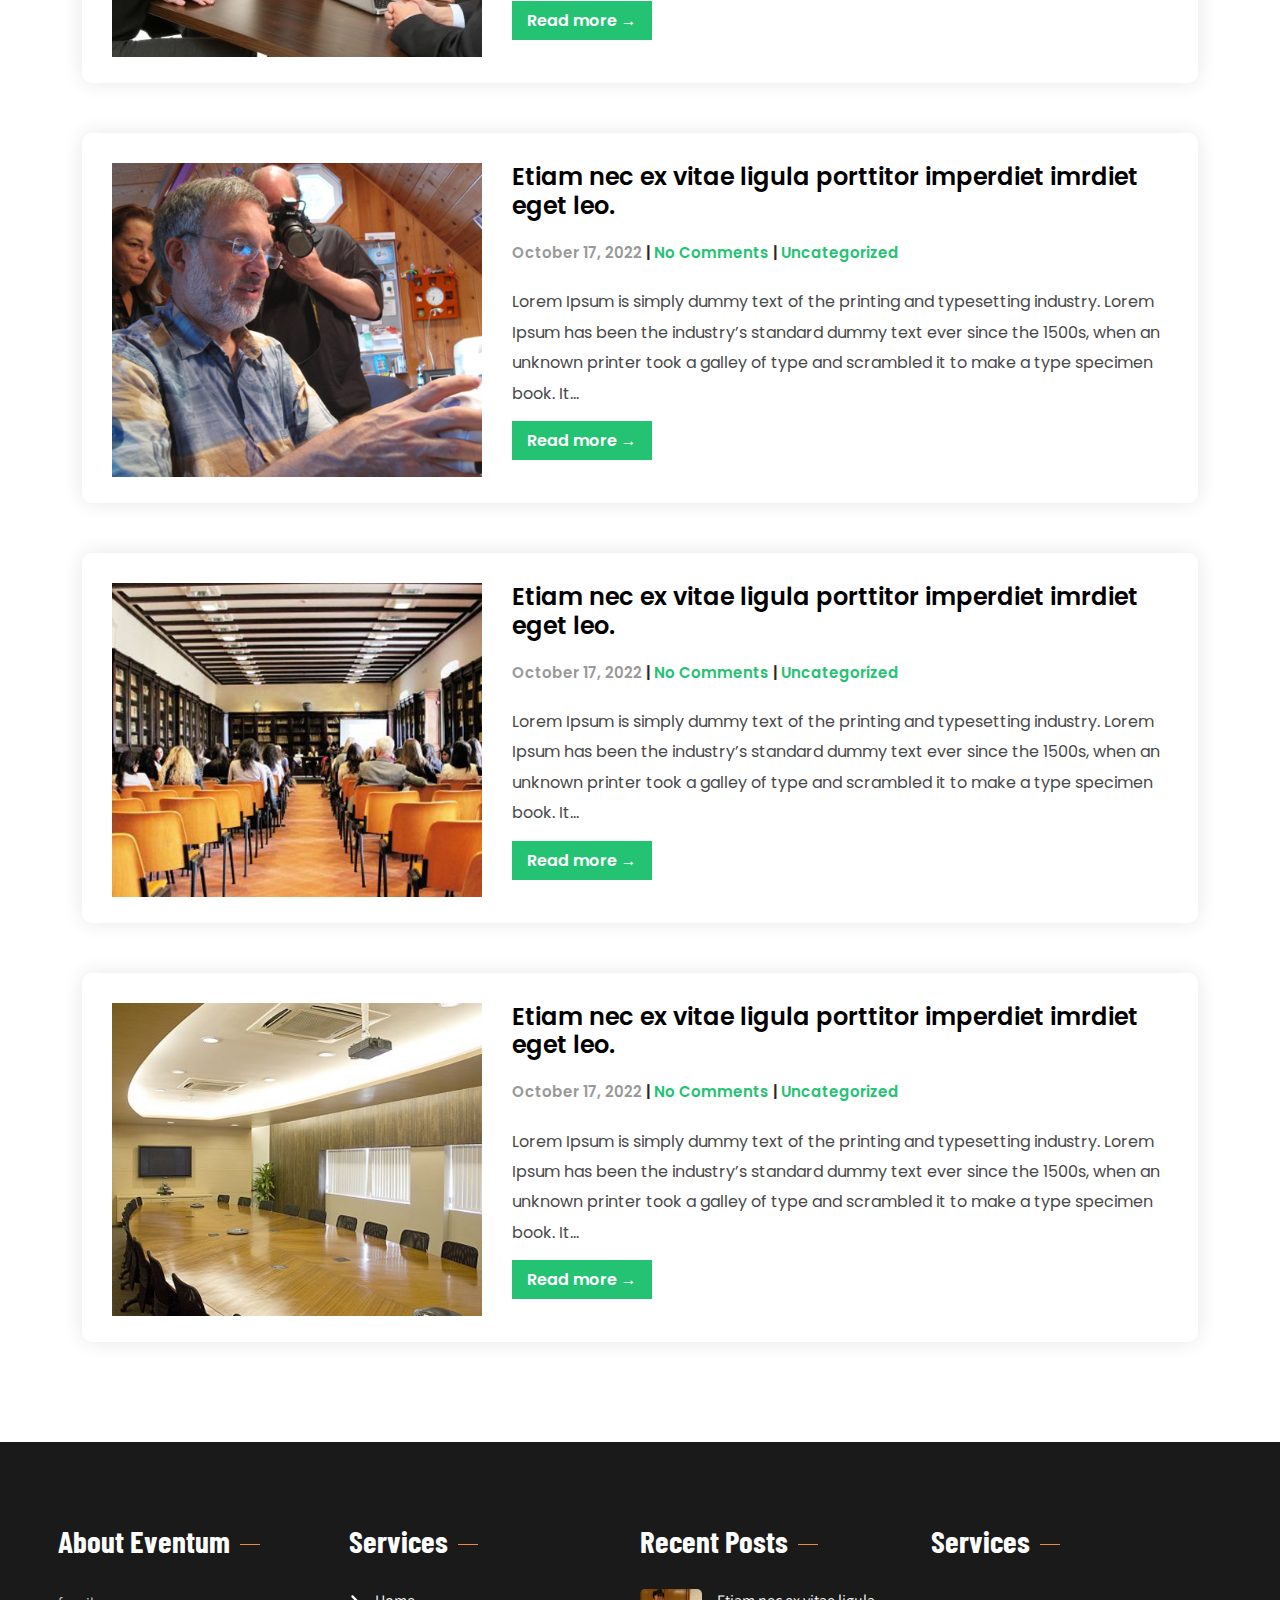
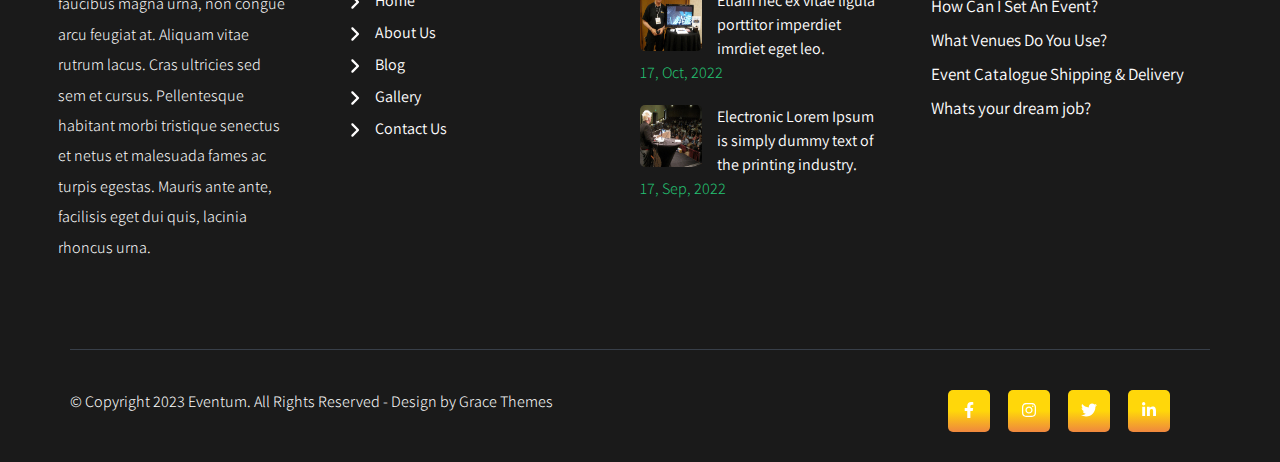
<file: bF.html>
<!DOCTYPE html>
<html>

<head>
    <meta charset="UTF-8">
    <meta http-equiv="X-UA-Compatible" content="IE=edge">
    <meta name="viewport" content="width=device-width, initial-scale=1.0">
    <title>Document</title>
    <!-- fontawsome liberiry -->
    <link rel="stylesheet" href="css/all.min.css">
    <!-- owl carowsl -->
    <link rel="stylesheet" href="css/owl.carousel.min.css">
    <link rel="stylesheet" href="css/owl.theme.default.min.css">
    <link rel="stylesheet" href="css/bootstrap.min.css">
    <link rel="stylesheet" href="css/bootstrap.min.css.map">
    <!-- google fonts -->
    <link rel="preconnect" href="https://fonts.googleapis.com">
    <link rel="preconnect" href="https://fonts.gstatic.com" crossorigin>
    <link
        href="https://fonts.googleapis.com/css2?family=Poppins:ital,wght@0,100;0,200;0,300;0,400;0,500;0,600;0,700;0,800;0,900;1,100;1,200;1,300;1,400;1,500;1,600;1,700;1,800;1,900&display=swap" rel="stylesheet">
        <link rel="preconnect" href="https://fonts.googleapis.com">
<link rel="preconnect" href="https://fonts.gstatic.com" crossorigin>
<link href="https://fonts.googleapis.com/css2?family=Amatic+SC:wght@400;700&family=Barlow+Condensed:ital,wght@0,100;0,200;0,300;0,400;0,500;0,600;0,700;0,800;0,900;1,100;1,200;1,300;1,400;1,500;1,600;1,700;1,800;1,900&family=Inter:ital,opsz,wght@0,14..32,100..900;1,14..32,100..900&family=Open+Sans:ital,wght@0,300..800;1,300..800&display=swap" rel="stylesheet">
        <link rel="preconnect" href="https://fonts.googleapis.com">
<link rel="preconnect" href="https://fonts.gstatic.com" crossorigin>
<link href="https://fonts.googleapis.com/css2?family=Assistant:wght@200..800&display=swap" rel="stylesheet">
    <!-- main css file -->
    <link rel="stylesheet" href="css/style.css">
</head>

<body>
    <!-- header -->
    <div class="header">
        <!-- upper -->
        <div class="upper text-white">
            <div class="container position-relative my-auto py-2">
                <div class="row align-items-center flex-column flex-md-row">
                    <div class="col-12 col-md-8 ">
                        <div class="contacts-info d-flex">
                            <div class="info">
                                <i class="fa-solid fa-phone"></i>
                                <span><a href="#">123 456 7890</a> </span>
                            </div>
                            <div class="info">
                                <i class="fa-regular fa-envelope"></i>
                                <span><a href="#">info@website.com </a></span>
                            </div>
                        </div>
                    </div>
                    <div class="col-12 col-md-4 text-end">
                        <div class="sociel-links text-md-end text-center mt-2">
                            <a href="#"><i class="fa-brands fa-x-twitter"></i></a>
                            <a href="#"><i class="fa-brands fa-facebook-f"></i></a>
                            <a href="#"><i class="fa-brands fa-linkedin"></i></a>
                        </div>
                    </div>
                </div>
            </div>
        </div>
        <!-- upper -->
        <!-- navbar -->
        <div class="nav-bar">
            <nav class="navbar navbar-expand-lg ">
                <div class="container ">
                    <a class="navbar-brand" href="#">
                        <div class="logo">
                            <h1>Eventum</h1>
                            <span class="tagline">Just another WordPress site</span>
                        </div>
                    </a>
                    <button class="navbar-toggler" type="button" data-bs-toggle="collapse"
                        data-bs-target="#navbarSupportedContent" aria-controls="navbarSupportedContent"
                        aria-expanded="false" aria-label="Toggle navigation">
                        <span>Menu</span><i class="fa-solid fa-bars"></i>
                    </button>
                    <div class="collapse navbar-collapse" id="navbarSupportedContent">
                        <ul class="navbar-nav flex-grow-1 justify-content-end ms-auto mb-2 mb-lg-0">
                            <li class="nav-item">
                                <a class="nav-link active" aria-current="page" href="index.html">Home</a>
                            </li>
                            <li class="nav-item">
                                <a class="nav-link" href="about.html">About us</a>
                            </li>
                            <li class="nav-item dropdown">
                                <a class="nav-link dropdown-toggle" href="#" role="button" data-bs-toggle="dropdown"
                                    aria-expanded="false">
                                    Templaets
                                </a>
                                <ul class="dropdown-menu" id="drop">
                                    <li><a class="dropdown-item" href="pf.html">Page Full Width</a></li>
                                    <li><a class="dropdown-item" href="PL.html">Page Left Sidebar</a></li>
                                    <li><a class="dropdown-item" href="PR.html">Page Right Sidebar</a></li <li><a
                                        class="dropdown-item" href="PN.html">Page No Sidebar</a>
                            </li>
                        </ul>
                        </li>
                        <li class="nav-item dropdown">
                            <a class="nav-link dropdown-toggle" href="#" role="button" data-bs-toggle="dropdown"
                                aria-expanded="false">
                                Blog
                            </a>
                            <ul class="dropdown-menu" id="drop">
                                <li><a class="dropdown-item" href="bF.html">Blog Full Width</a></li>
                                <li><a class="dropdown-item" href="bL.html">Blog Left Sidebar</a></li>
                                <li><a class="dropdown-item" href="bR.html">Blog Right Sidebar</a></li>
                                <li><a class="dropdown-item" href="bN.html">Blog no Sidebar</a></li>
                                <li><a class="dropdown-item" href="bg.html">Blog Grid Layout</a></li>
                            </ul>
                        </li>
                        <li class="nav-item">
                            <a class="nav-link" href="gallery.html">Gallery</a>
                        </li>
                        <li class="nav-item">
                            <a class="nav-link " href="Contact.html">Contact</a>
                        </li>
                        </ul>
<a class="nav-button rounded-pill" href="#">Appointment</a>
                    </div>
                    
                </div>
            </nav>
        </div>
        <!-- navbar -->
    </div>
    <!-- header -->
     <!-- banner-post -->
      <div class="banner-post">
        <img src="img/inner-banner.jpg" alt="" class="w-100">
      </div>
     <!-- banner-post -->
     <!-- about-text -->
      <div class="page-about">
        <div class="container">
            <div class="row">
              
                <div class="col-12 col-md-12">
                    <div class="text-page">
                        <div class="car-box">
                         <div class="image">
                            <img src="img/pic06.jpg" alt="">
                         </div>
                         <div class="text">
                            <h3><a href="#">Etiam nec ex vitae ligula porttitor imperdiet imrdiet eget leo.</a></h3>
                            <div class="sub-title">
                               <p><span class="pregr">October 17, 2022 </span> <span>|</span> No Comments <span>|</span> Uncategorized</p>
                            </div>
                            <div class="para">
                                <p>Lorem Ipsum is simply dummy text of the printing and typesetting industry. Lorem Ipsum has been the industry’s standard dummy text ever since the 1500s, when an unknown printer took a galley of type and scrambled it to make a type specimen book. It…</p>
                            </div>
                            <div class="button">
                                <a href="#">Read more →</a>
                             </div>
                         </div>
                         
                        </div>
                        <div class="car-box">
                         <div class="image">
                            <img src="img/pic07.jpg" alt="">
                         </div>
                         <div class="text">
                            <h3><a href="#">Etiam nec ex vitae ligula porttitor imperdiet imrdiet eget leo.</a></h3>
                            <div class="sub-title">
                               <p><span class="pregr">October 17, 2022 </span> <span>|</span> No Comments <span>|</span> Uncategorized</p>
                            </div>
                            <div class="para">
                                <p>Lorem Ipsum is simply dummy text of the printing and typesetting industry. Lorem Ipsum has been the industry’s standard dummy text ever since the 1500s, when an unknown printer took a galley of type and scrambled it to make a type specimen book. It…</p>
                            </div>
                            <div class="button">
                                <a href="#">Read more →</a>
                             </div>
                         </div>
                         
                        </div>
                        <div class="car-box">
                         <div class="image">
                            <img src="img/pic01.jpg" alt="">
                         </div>
                         <div class="text">
                            <h3><a href="#">Etiam nec ex vitae ligula porttitor imperdiet imrdiet eget leo.</a></h3>
                            <div class="sub-title">
                               <p><span class="pregr">October 17, 2022 </span> <span>|</span> No Comments <span>|</span> Uncategorized</p>
                            </div>
                            <div class="para">
                                <p>Lorem Ipsum is simply dummy text of the printing and typesetting industry. Lorem Ipsum has been the industry’s standard dummy text ever since the 1500s, when an unknown printer took a galley of type and scrambled it to make a type specimen book. It…</p>
                            </div>
                            <div class="button">
                                <a href="#">Read more →</a>
                             </div>
                         </div>
                         
                        </div>
                        <div class="car-box">
                         <div class="image">
                            <img src="img/pic05.jpg" alt="">
                         </div>
                         <div class="text">
                            <h3><a href="#">Etiam nec ex vitae ligula porttitor imperdiet imrdiet eget leo.</a></h3>
                            <div class="sub-title">
                               <p><span class="pregr">October 17, 2022 </span> <span>|</span> No Comments <span>|</span> Uncategorized</p>
                            </div>
                            <div class="para">
                                <p>Lorem Ipsum is simply dummy text of the printing and typesetting industry. Lorem Ipsum has been the industry’s standard dummy text ever since the 1500s, when an unknown printer took a galley of type and scrambled it to make a type specimen book. It…</p>
                            </div>
                            <div class="button">
                                <a href="#">Read more →</a>
                             </div>
                         </div>
                         
                        </div>
                        <div class="car-box">
                         <div class="image">
                            <img src="img/pic-03.jpg" alt="">
                         </div>
                         <div class="text">
                            <h3><a href="#">Etiam nec ex vitae ligula porttitor imperdiet imrdiet eget leo.</a></h3>
                            <div class="sub-title">
                               <p><span class="pregr">October 17, 2022 </span> <span>|</span> No Comments <span>|</span> Uncategorized</p>
                            </div>
                            <div class="para">
                                <p>Lorem Ipsum is simply dummy text of the printing and typesetting industry. Lorem Ipsum has been the industry’s standard dummy text ever since the 1500s, when an unknown printer took a galley of type and scrambled it to make a type specimen book. It…</p>
                            </div>
                            <div class="button">
                                <a href="#">Read more →</a>
                             </div>
                         </div>
                         
                        </div>
                        <div class="car-box">
                         <div class="image">
                            <img src="img/pic04.jpg" alt="">
                         </div>
                         <div class="text">
                            <h3><a href="#">Etiam nec ex vitae ligula porttitor imperdiet imrdiet eget leo.</a></h3>
                            <div class="sub-title">
                               <p><span class="pregr">October 17, 2022 </span> <span>|</span> No Comments <span>|</span> Uncategorized</p>
                            </div>
                            <div class="para">
                                <p>Lorem Ipsum is simply dummy text of the printing and typesetting industry. Lorem Ipsum has been the industry’s standard dummy text ever since the 1500s, when an unknown printer took a galley of type and scrambled it to make a type specimen book. It…</p>
                            </div>
                            <div class="button">
                                <a href="#">Read more →</a>
                             </div>
                         </div>
                         
                        </div>
                    </div>
                </div>
            </div>
        </div>
      </div>
        <!-- about-text -->
                 <!-- footer -->
                 <div class="footer">
                    <div class="container">
                        <div class="row">
                            <div class="col-md-3 col-12 p-0">
                                <div class="box">
                                    <h4>About Eventum</h4>
                                    <p>
                                        faucibus magna urna, non congue arcu feugiat at. Aliquam vitae rutrum lacus. Cras ultricies sed sem et cursus. Pellentesque habitant morbi tristique senectus et netus et malesuada fames ac turpis egestas. Mauris ante ante, facilisis eget dui quis, lacinia rhoncus urna.
                                    </p>
                                </div>
                            </div>
                            <div class="col-md-3 col-12 p-0">
                            <div class="box">
                                <h4>Services</h4>
                                <ul class="web-map">
                                    <li><a href="#"><i class="fa-solid fa-angle-right"></i>Home</a></li>
                                    <li><a href="#"><i class="fa-solid fa-angle-right"></i>About Us</a></li>
                                    <li><a href="#"><i class="fa-solid fa-angle-right"></i>Blog</a></li>
                                    <li><a href="#"><i class="fa-solid fa-angle-right"></i>Gallery</a></li>
                                    <li><a href="#"><i class="fa-solid fa-angle-right"></i>Contact Us</a></li>
                                </ul>
                            </div>
                            </div>
                            <div class="col-md-3 col-12 p-0">
                            <div class="box">
                                <h4>Recent Posts</h4>
                                <ul class="footer-thumnals">
                                    <li>
                                        <div class="footer-post">
                                            <img src="img/pic06.jpg" alt="">
                                            <a href="#">Etiam nec ex vitae ligula porttitor imperdiet imrdiet eget leo.</a>
                                            </div>
                                        <span>17, Oct, 2022</span>
                                    </li>
                                    <li>
                                        <div class="footer-post">
                                            <img src="img/pic07.jpg" alt="">
                                            <a href="#">Electronic Lorem Ipsum is simply dummy text of the printing industry.</a>
                                            </div>
                                        <span>17, Sep, 2022</span>
                                    </li>
                                </ul>
                            </div>
                            </div>
                            <div class="col-md-3 col-12 p-0">
                            <div class="box">
                                <h4>Services</h4>
                                <ul class="qustions">
                                    <li><a href="#">How Can I Set An Event?</a></li>
                                    <li><a href="#">What Venues Do You Use?</a></li>
                                    <li><a href="#">Event Catalogue Shipping & Delivery</a></li>
                                    <li><a href="#">Whats your dream job?</a></li>
                                </ul>
                            </div>
                            </div>
                        </div>
                    </div>
                    <div class="container copy">
                        <div class="row">
                            <div class="col-md-8 col-12">
                                <p>© Copyright 2023 Eventum. All Rights Reserved - Design by Grace Themes</p>
                            </div>
                            <div class="col-md-4 col-12">
                                <div class="icons d-flex align-items-center gap-2 justify-content-end">
                                    <a href="#"><i class="fab fa-facebook-f"></i></a>
                                    <a href="#"><i class="fab fa-instagram"></i></a>
                                    <a href="#"><i class="fab fa-twitter"></i></a>
                                    <a href="#"><i class="fab fa-linkedin-in"></i></a>
                                </div>
                            </div>
                        </div>
                    </div>
                </div>
                <!-- footer -->
                <span class="up"><i class="fas fa-arrow-up"></i></span>
            <!-- ===================java======================= -->
            <script src="js/jquery-3.7.1.min.js"></script>
            <script src="js/all.min.js"></script>
            <script src="js/owl.carousel.min.js"></script>
            <script src="js/bootstrap.bundle.min.js"></script>
            <script src="js/bootstrap.bundle.min.js.map"></script>
            <script src="js/main.js"></script>
    
    </body>
    
    </html>
</file>
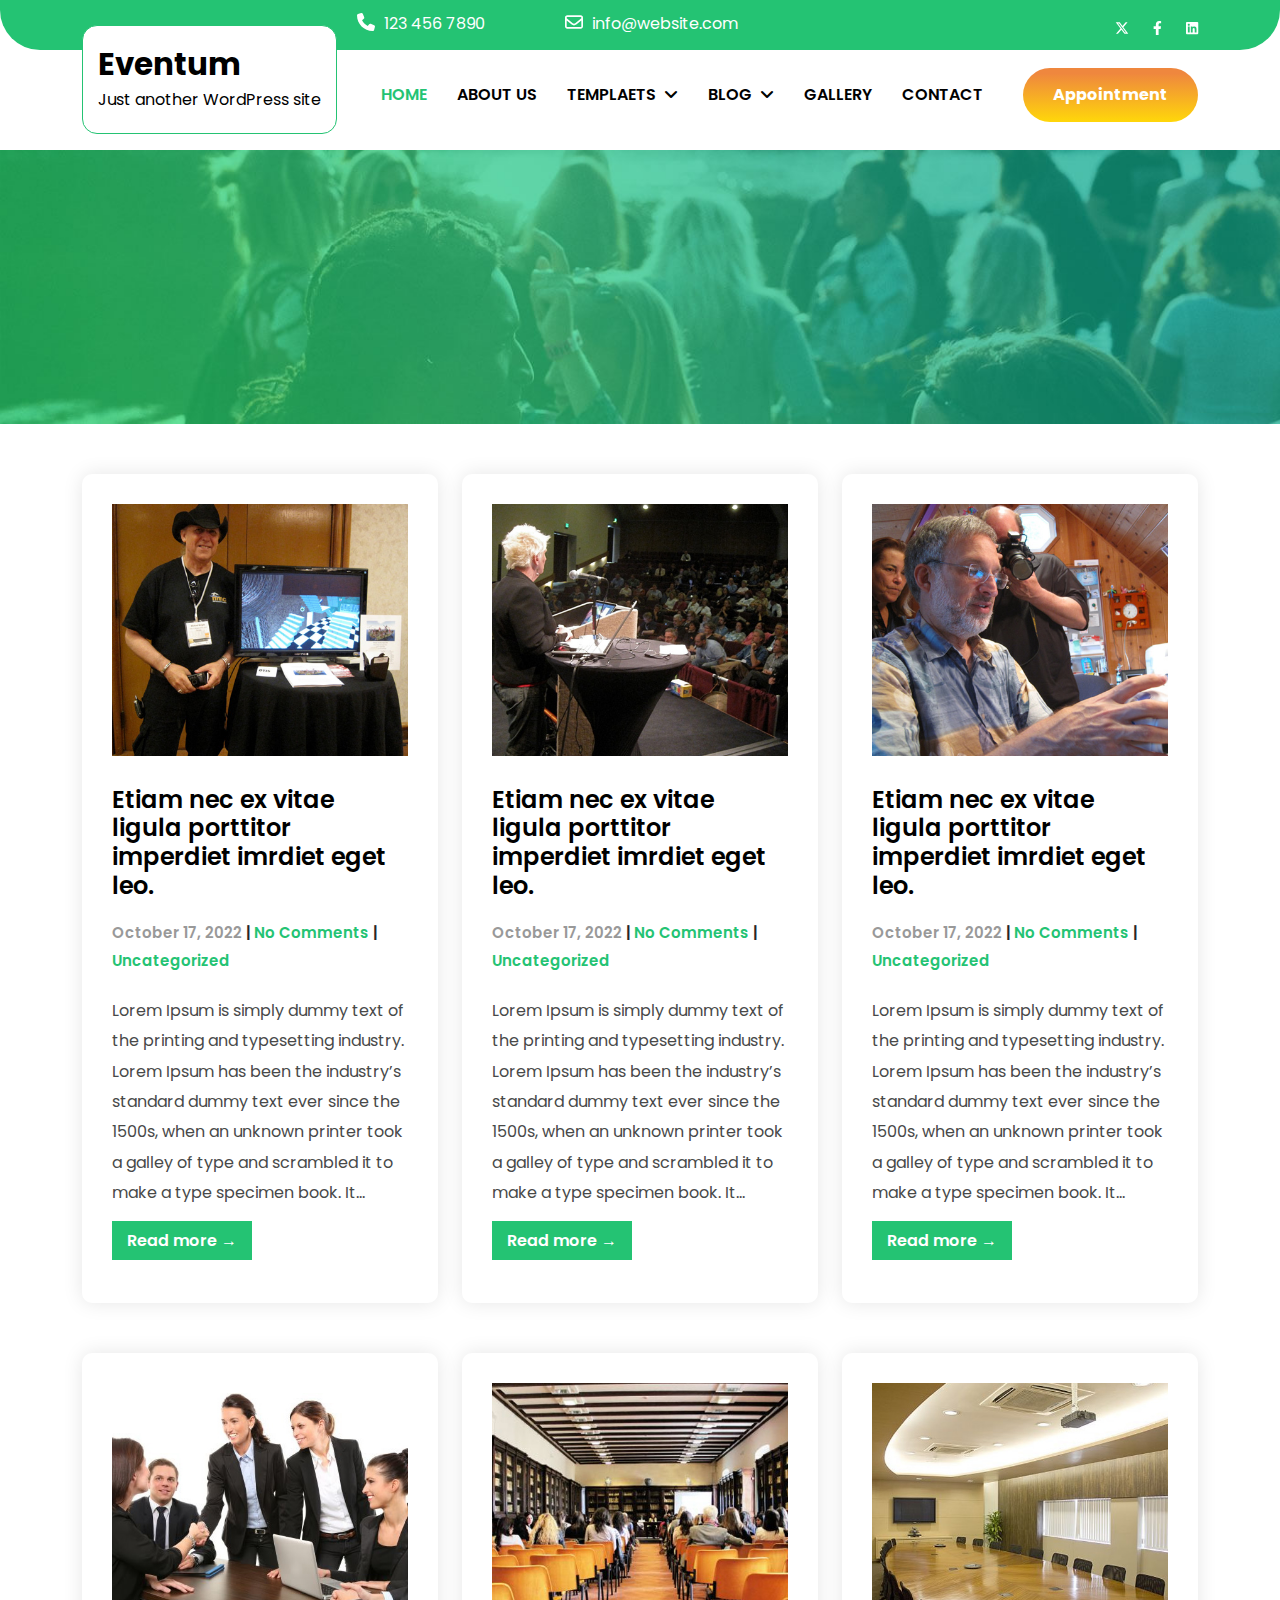
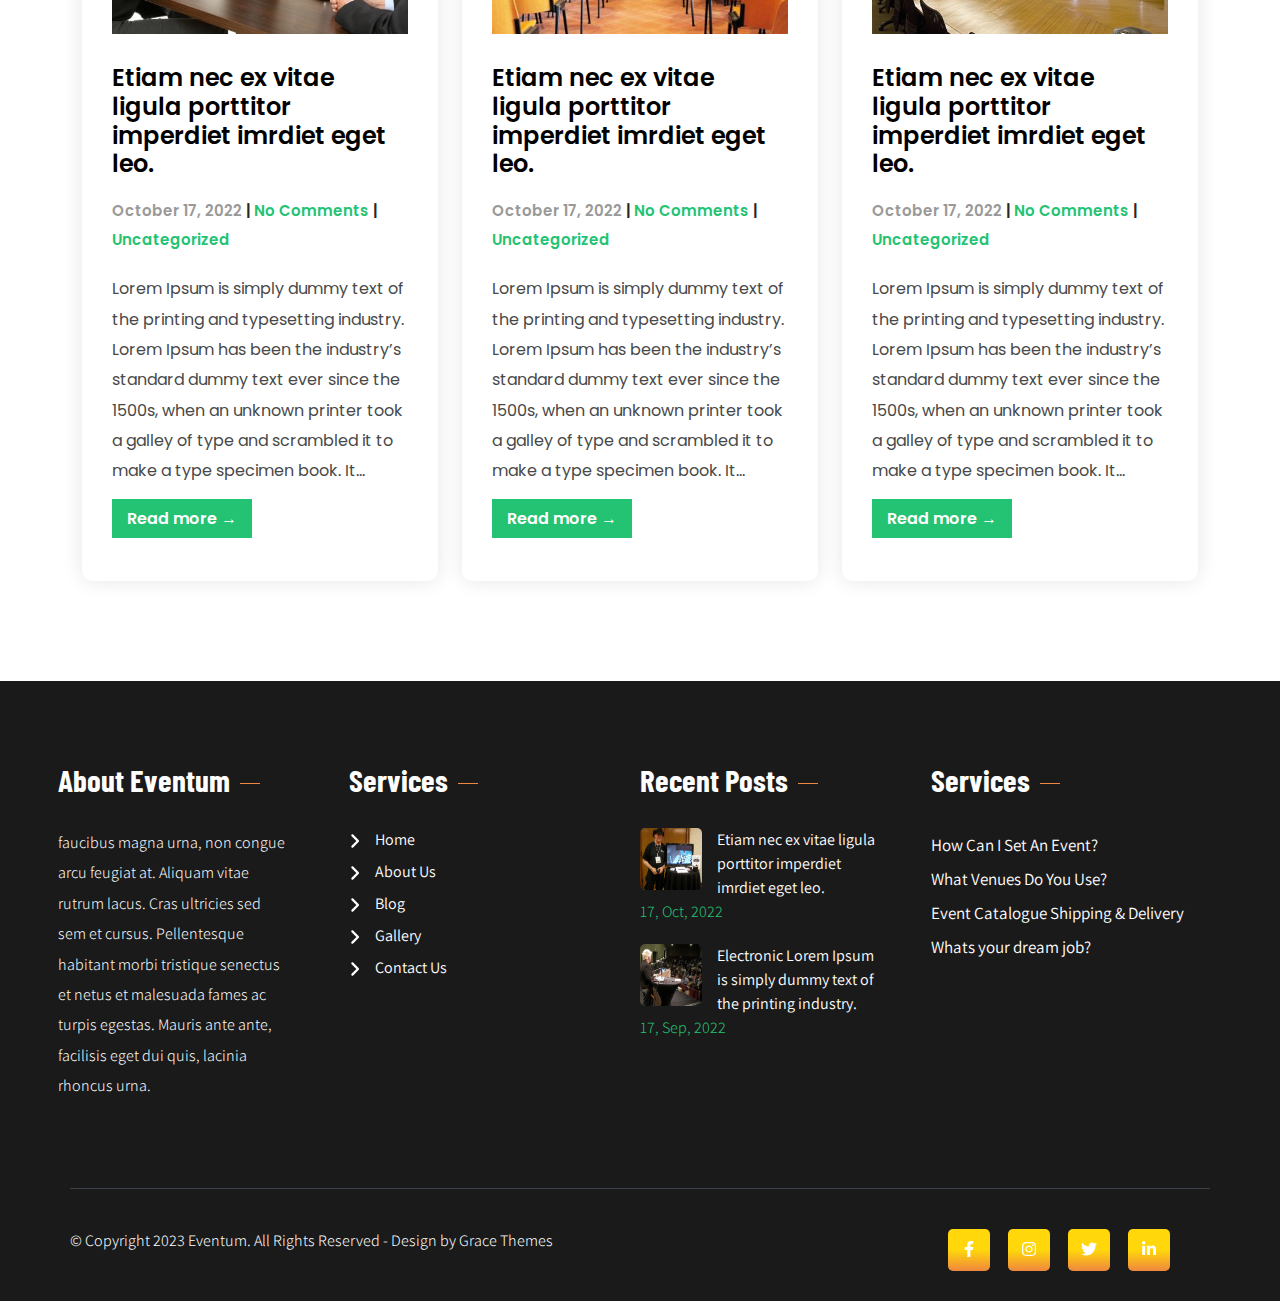
<file: bg.html>
<!DOCTYPE html>
<html>

<head>
    <meta charset="UTF-8">
    <meta http-equiv="X-UA-Compatible" content="IE=edge">
    <meta name="viewport" content="width=device-width, initial-scale=1.0">
    <title>Document</title>
    <!-- fontawsome liberiry -->
    <link rel="stylesheet" href="css/all.min.css">
    <!-- owl carowsl -->
    <link rel="stylesheet" href="css/owl.carousel.min.css">
    <link rel="stylesheet" href="css/owl.theme.default.min.css">
    <link rel="stylesheet" href="css/bootstrap.min.css">
    <link rel="stylesheet" href="css/bootstrap.min.css.map">
    <!-- google fonts -->
    <link rel="preconnect" href="https://fonts.googleapis.com">
    <link rel="preconnect" href="https://fonts.gstatic.com" crossorigin>
    <link
        href="https://fonts.googleapis.com/css2?family=Poppins:ital,wght@0,100;0,200;0,300;0,400;0,500;0,600;0,700;0,800;0,900;1,100;1,200;1,300;1,400;1,500;1,600;1,700;1,800;1,900&display=swap" rel="stylesheet">
        <link rel="preconnect" href="https://fonts.googleapis.com">
<link rel="preconnect" href="https://fonts.gstatic.com" crossorigin>
<link href="https://fonts.googleapis.com/css2?family=Amatic+SC:wght@400;700&family=Barlow+Condensed:ital,wght@0,100;0,200;0,300;0,400;0,500;0,600;0,700;0,800;0,900;1,100;1,200;1,300;1,400;1,500;1,600;1,700;1,800;1,900&family=Inter:ital,opsz,wght@0,14..32,100..900;1,14..32,100..900&family=Open+Sans:ital,wght@0,300..800;1,300..800&display=swap" rel="stylesheet">
        <link rel="preconnect" href="https://fonts.googleapis.com">
<link rel="preconnect" href="https://fonts.gstatic.com" crossorigin>
<link href="https://fonts.googleapis.com/css2?family=Assistant:wght@200..800&display=swap" rel="stylesheet">
    <!-- main css file -->
    <link rel="stylesheet" href="css/style.css">
</head>

<body>
    <!-- header -->
    <div class="header">
        <!-- upper -->
        <div class="upper text-white">
            <div class="container position-relative my-auto py-2">
                <div class="row align-items-center flex-column flex-md-row">
                    <div class="col-12 col-md-8 ">
                        <div class="contacts-info d-flex">
                            <div class="info">
                                <i class="fa-solid fa-phone"></i>
                                <span><a href="#">123 456 7890</a> </span>
                            </div>
                            <div class="info">
                                <i class="fa-regular fa-envelope"></i>
                                <span><a href="#">info@website.com </a></span>
                            </div>
                        </div>
                    </div>
                    <div class="col-12 col-md-4 text-end">
                        <div class="sociel-links text-md-end text-center mt-2">
                            <a href="#"><i class="fa-brands fa-x-twitter"></i></a>
                            <a href="#"><i class="fa-brands fa-facebook-f"></i></a>
                            <a href="#"><i class="fa-brands fa-linkedin"></i></a>
                        </div>
                    </div>
                </div>
            </div>
        </div>
        <!-- upper -->
        <!-- navbar -->
        <div class="nav-bar">
            <nav class="navbar navbar-expand-lg ">
                <div class="container ">
                    <a class="navbar-brand" href="#">
                        <div class="logo">
                            <h1>Eventum</h1>
                            <span class="tagline">Just another WordPress site</span>
                        </div>
                    </a>
                    <button class="navbar-toggler" type="button" data-bs-toggle="collapse"
                        data-bs-target="#navbarSupportedContent" aria-controls="navbarSupportedContent"
                        aria-expanded="false" aria-label="Toggle navigation">
                        <span>Menu</span><i class="fa-solid fa-bars"></i>
                    </button>
                    <div class="collapse navbar-collapse" id="navbarSupportedContent">
                        <ul class="navbar-nav flex-grow-1 justify-content-end ms-auto mb-2 mb-lg-0">
                            <li class="nav-item">
                                <a class="nav-link active" aria-current="page" href="index.html">Home</a>
                            </li>
                            <li class="nav-item">
                                <a class="nav-link" href="about.html">About us</a>
                            </li>
                            <li class="nav-item dropdown">
                                <a class="nav-link dropdown-toggle" href="#" role="button" data-bs-toggle="dropdown"
                                    aria-expanded="false">
                                    Templaets
                                </a>
                                <ul class="dropdown-menu" id="drop">
                                    <li><a class="dropdown-item" href="pf.html">Page Full Width</a></li>
                                    <li><a class="dropdown-item" href="PL.html">Page Left Sidebar</a></li>
                                    <li><a class="dropdown-item" href="PR.html">Page Right Sidebar</a></li <li><a
                                        class="dropdown-item" href="PN.html">Page No Sidebar</a>
                            </li>
                        </ul>
                        </li>
                        <li class="nav-item dropdown">
                            <a class="nav-link dropdown-toggle" href="#" role="button" data-bs-toggle="dropdown"
                                aria-expanded="false">
                                Blog
                            </a>
                            <ul class="dropdown-menu" id="drop">
                                <li><a class="dropdown-item" href="bF.html">Blog Full Width</a></li>
                                <li><a class="dropdown-item" href="bL.html">Blog Left Sidebar</a></li>
                                <li><a class="dropdown-item" href="bR.html">Blog Right Sidebar</a></li>
                                <li><a class="dropdown-item" href="bN.html">Blog no Sidebar</a></li>
                                <li><a class="dropdown-item" href="bg.html">Blog Grid Layout</a></li>
                            </ul>
                        </li>
                        <li class="nav-item">
                            <a class="nav-link" href="gallery.html">Gallery</a>
                        </li>
                        <li class="nav-item">
                            <a class="nav-link " href="Contact.html">Contact</a>
                        </li>
                        </ul>
<a class="nav-button rounded-pill" href="#">Appointment</a>
                    </div>
                    
                </div>
            </nav>
        </div>
        <!-- navbar -->
    </div>
    <!-- header -->
     <!-- banner-post -->
      <div class="banner-post">
        <img src="img/inner-banner.jpg" alt="" class="w-100">
      </div>
     <!-- banner-post -->
     <!-- about-text -->
      <div class="page-about">
        <div class="container">
            <div class="row ">
                <div class="col-12 col-md-4">
                        <div class="car-box grid-lyout">
                         <div class="image">
                            <img src="img/pic06.jpg" alt="">
                         </div>
                         <div class="text">
                            <h3><a href="#">Etiam nec ex vitae ligula porttitor imperdiet imrdiet eget leo.</a></h3>
                            <div class="sub-title">
                               <p><span class="pregr">October 17, 2022 </span> <span>|</span> No Comments <span>|</span> Uncategorized</p>
                            </div>
                            <div class="para">
                                <p>Lorem Ipsum is simply dummy text of the printing and typesetting industry. Lorem Ipsum has been the industry’s standard dummy text ever since the 1500s, when an unknown printer took a galley of type and scrambled it to make a type specimen book. It…</p>
                            </div>
                            <div class="button">
                                <a href="#">Read more →</a>
                             </div>
                        </div>
                        </div>
                </div>
                <div class="col-12 col-md-4">
                        <div class="car-box grid-lyout">
                         <div class="image">
                            <img src="img/pic07.jpg" alt="">
                         </div>
                         <div class="text">
                            <h3><a href="#">Etiam nec ex vitae ligula porttitor imperdiet imrdiet eget leo.</a></h3>
                            <div class="sub-title">
                               <p><span class="pregr">October 17, 2022 </span> <span>|</span> No Comments <span>|</span> Uncategorized</p>
                            </div>
                            <div class="para">
                                <p>Lorem Ipsum is simply dummy text of the printing and typesetting industry. Lorem Ipsum has been the industry’s standard dummy text ever since the 1500s, when an unknown printer took a galley of type and scrambled it to make a type specimen book. It…</p>
                            </div>
                            <div class="button">
                                <a href="#">Read more →</a>
                             </div>
                        </div>
                        </div>
                </div>
                <div class="col-12 col-md-4">
                        <div class="car-box grid-lyout">
                         <div class="image">
                            <img src="img/pic05.jpg" alt="">
                         </div>
                         <div class="text">
                            <h3><a href="#">Etiam nec ex vitae ligula porttitor imperdiet imrdiet eget leo.</a></h3>
                            <div class="sub-title">
                               <p><span class="pregr">October 17, 2022 </span> <span>|</span> No Comments <span>|</span> Uncategorized</p>
                            </div>
                            <div class="para">
                                <p>Lorem Ipsum is simply dummy text of the printing and typesetting industry. Lorem Ipsum has been the industry’s standard dummy text ever since the 1500s, when an unknown printer took a galley of type and scrambled it to make a type specimen book. It…</p>
                            </div>
                            <div class="button">
                                <a href="#">Read more →</a>
                             </div>
                        </div>
                        </div>
                </div>
                <div class="col-12 col-md-4">
                        <div class="car-box grid-lyout">
                         <div class="image">
                            <img src="img/pic01.jpg" alt="">
                         </div>
                         <div class="text">
                            <h3><a href="#">Etiam nec ex vitae ligula porttitor imperdiet imrdiet eget leo.</a></h3>
                            <div class="sub-title">
                               <p><span class="pregr">October 17, 2022 </span> <span>|</span> No Comments <span>|</span> Uncategorized</p>
                            </div>
                            <div class="para">
                                <p>Lorem Ipsum is simply dummy text of the printing and typesetting industry. Lorem Ipsum has been the industry’s standard dummy text ever since the 1500s, when an unknown printer took a galley of type and scrambled it to make a type specimen book. It…</p>
                            </div>
                            <div class="button">
                                <a href="#">Read more →</a>
                             </div>
                        </div>
                        </div>
                </div>
                <div class="col-12 col-md-4">
                        <div class="car-box grid-lyout">
                         <div class="image">
                            <img src="img/pic-03.jpg" alt="">
                         </div>
                         <div class="text">
                            <h3><a href="#">Etiam nec ex vitae ligula porttitor imperdiet imrdiet eget leo.</a></h3>
                            <div class="sub-title">
                               <p><span class="pregr">October 17, 2022 </span> <span>|</span> No Comments <span>|</span> Uncategorized</p>
                            </div>
                            <div class="para">
                                <p>Lorem Ipsum is simply dummy text of the printing and typesetting industry. Lorem Ipsum has been the industry’s standard dummy text ever since the 1500s, when an unknown printer took a galley of type and scrambled it to make a type specimen book. It…</p>
                            </div>
                            <div class="button">
                                <a href="#">Read more →</a>
                             </div>
                        </div>
                        </div>
                </div>
                <div class="col-12 col-md-4">
                        <div class="car-box grid-lyout">
                         <div class="image">
                            <img src="img/pic04.jpg" alt="">
                         </div>
                         <div class="text">
                            <h3><a href="#">Etiam nec ex vitae ligula porttitor imperdiet imrdiet eget leo.</a></h3>
                            <div class="sub-title">
                               <p><span class="pregr">October 17, 2022 </span> <span>|</span> No Comments <span>|</span> Uncategorized</p>
                            </div>
                            <div class="para">
                                <p>Lorem Ipsum is simply dummy text of the printing and typesetting industry. Lorem Ipsum has been the industry’s standard dummy text ever since the 1500s, when an unknown printer took a galley of type and scrambled it to make a type specimen book. It…</p>
                            </div>
                            <div class="button">
                                <a href="#">Read more →</a>
                             </div>
                        </div>
                        </div>
                </div>
            </div>
        </div>
        </div>
      
        <!-- about-text -->
                 <!-- footer -->
                 <div class="footer">
                    <div class="container">
                        <div class="row">
                            <div class="col-md-3 col-12 p-0">
                                <div class="box">
                                    <h4>About Eventum</h4>
                                    <p>
                                        faucibus magna urna, non congue arcu feugiat at. Aliquam vitae rutrum lacus. Cras ultricies sed sem et cursus. Pellentesque habitant morbi tristique senectus et netus et malesuada fames ac turpis egestas. Mauris ante ante, facilisis eget dui quis, lacinia rhoncus urna.
                                    </p>
                                </div>
                            </div>
                            <div class="col-md-3 col-12 p-0">
                            <div class="box">
                                <h4>Services</h4>
                                <ul class="web-map">
                                    <li><a href="#"><i class="fa-solid fa-angle-right"></i>Home</a></li>
                                    <li><a href="#"><i class="fa-solid fa-angle-right"></i>About Us</a></li>
                                    <li><a href="#"><i class="fa-solid fa-angle-right"></i>Blog</a></li>
                                    <li><a href="#"><i class="fa-solid fa-angle-right"></i>Gallery</a></li>
                                    <li><a href="#"><i class="fa-solid fa-angle-right"></i>Contact Us</a></li>
                                </ul>
                            </div>
                            </div>
                            <div class="col-md-3 col-12 p-0">
                            <div class="box">
                                <h4>Recent Posts</h4>
                                <ul class="footer-thumnals">
                                    <li>
                                        <div class="footer-post">
                                            <img src="img/pic06.jpg" alt="">
                                            <a href="#">Etiam nec ex vitae ligula porttitor imperdiet imrdiet eget leo.</a>
                                            </div>
                                        <span>17, Oct, 2022</span>
                                    </li>
                                    <li>
                                        <div class="footer-post">
                                            <img src="img/pic07.jpg" alt="">
                                            <a href="#">Electronic Lorem Ipsum is simply dummy text of the printing industry.</a>
                                            </div>
                                        <span>17, Sep, 2022</span>
                                    </li>
                                </ul>
                            </div>
                            </div>
                            <div class="col-md-3 col-12 p-0">
                            <div class="box">
                                <h4>Services</h4>
                                <ul class="qustions">
                                    <li><a href="#">How Can I Set An Event?</a></li>
                                    <li><a href="#">What Venues Do You Use?</a></li>
                                    <li><a href="#">Event Catalogue Shipping & Delivery</a></li>
                                    <li><a href="#">Whats your dream job?</a></li>
                                </ul>
                            </div>
                            </div>
                        </div>
                    </div>
                    <div class="container copy">
                        <div class="row">
                            <div class="col-md-8 col-12">
                                <p>© Copyright 2023 Eventum. All Rights Reserved - Design by Grace Themes</p>
                            </div>
                            <div class="col-md-4 col-12">
                                <div class="icons d-flex align-items-center gap-2 justify-content-end">
                                    <a href="#"><i class="fab fa-facebook-f"></i></a>
                                    <a href="#"><i class="fab fa-instagram"></i></a>
                                    <a href="#"><i class="fab fa-twitter"></i></a>
                                    <a href="#"><i class="fab fa-linkedin-in"></i></a>
                                </div>
                            </div>
                        </div>
                    </div>
                </div>
                <!-- footer -->
                <span class="up"><i class="fas fa-arrow-up"></i></span>
            <!-- ===================java======================= -->
            <script src="js/jquery-3.7.1.min.js"></script>
            <script src="js/all.min.js"></script>
            <script src="js/owl.carousel.min.js"></script>
            <script src="js/bootstrap.bundle.min.js"></script>
            <script src="js/bootstrap.bundle.min.js.map"></script>
            <script src="js/main.js"></script>
    
    </body>
    
    </html>
</file>
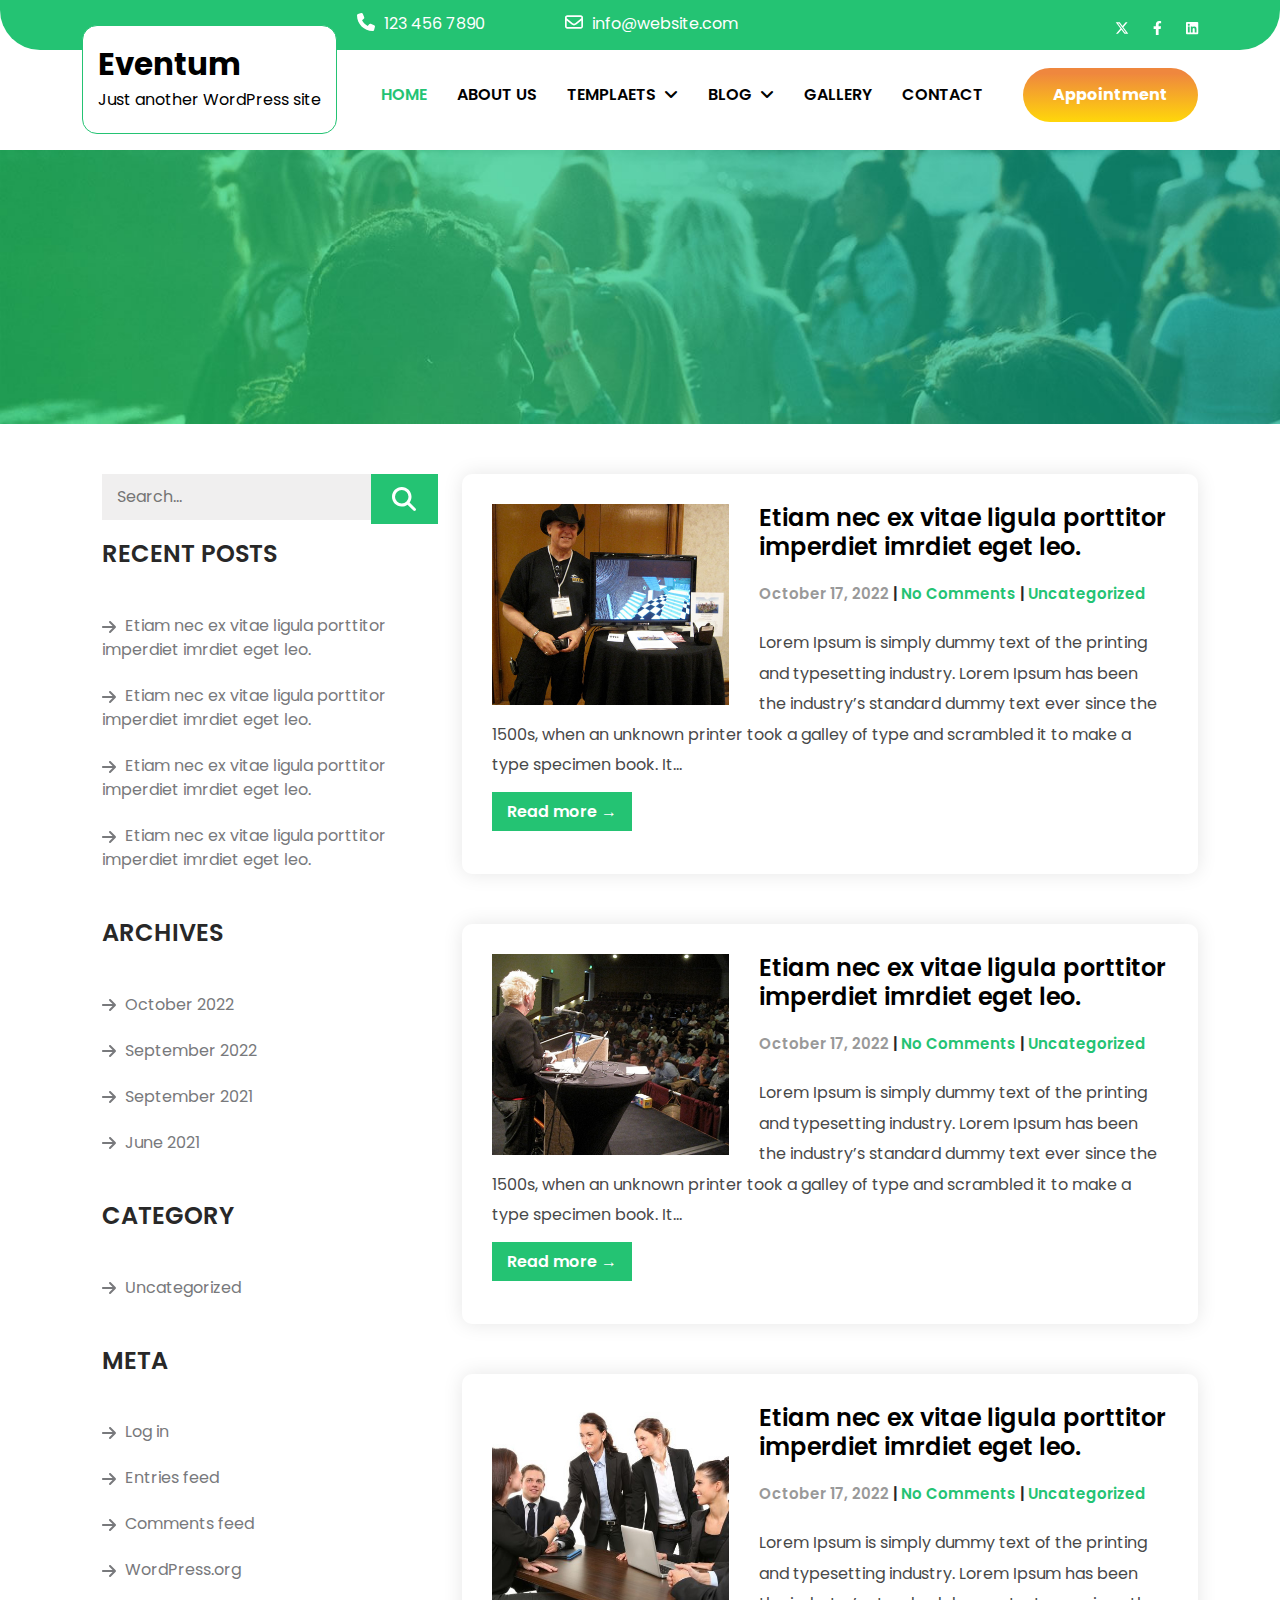
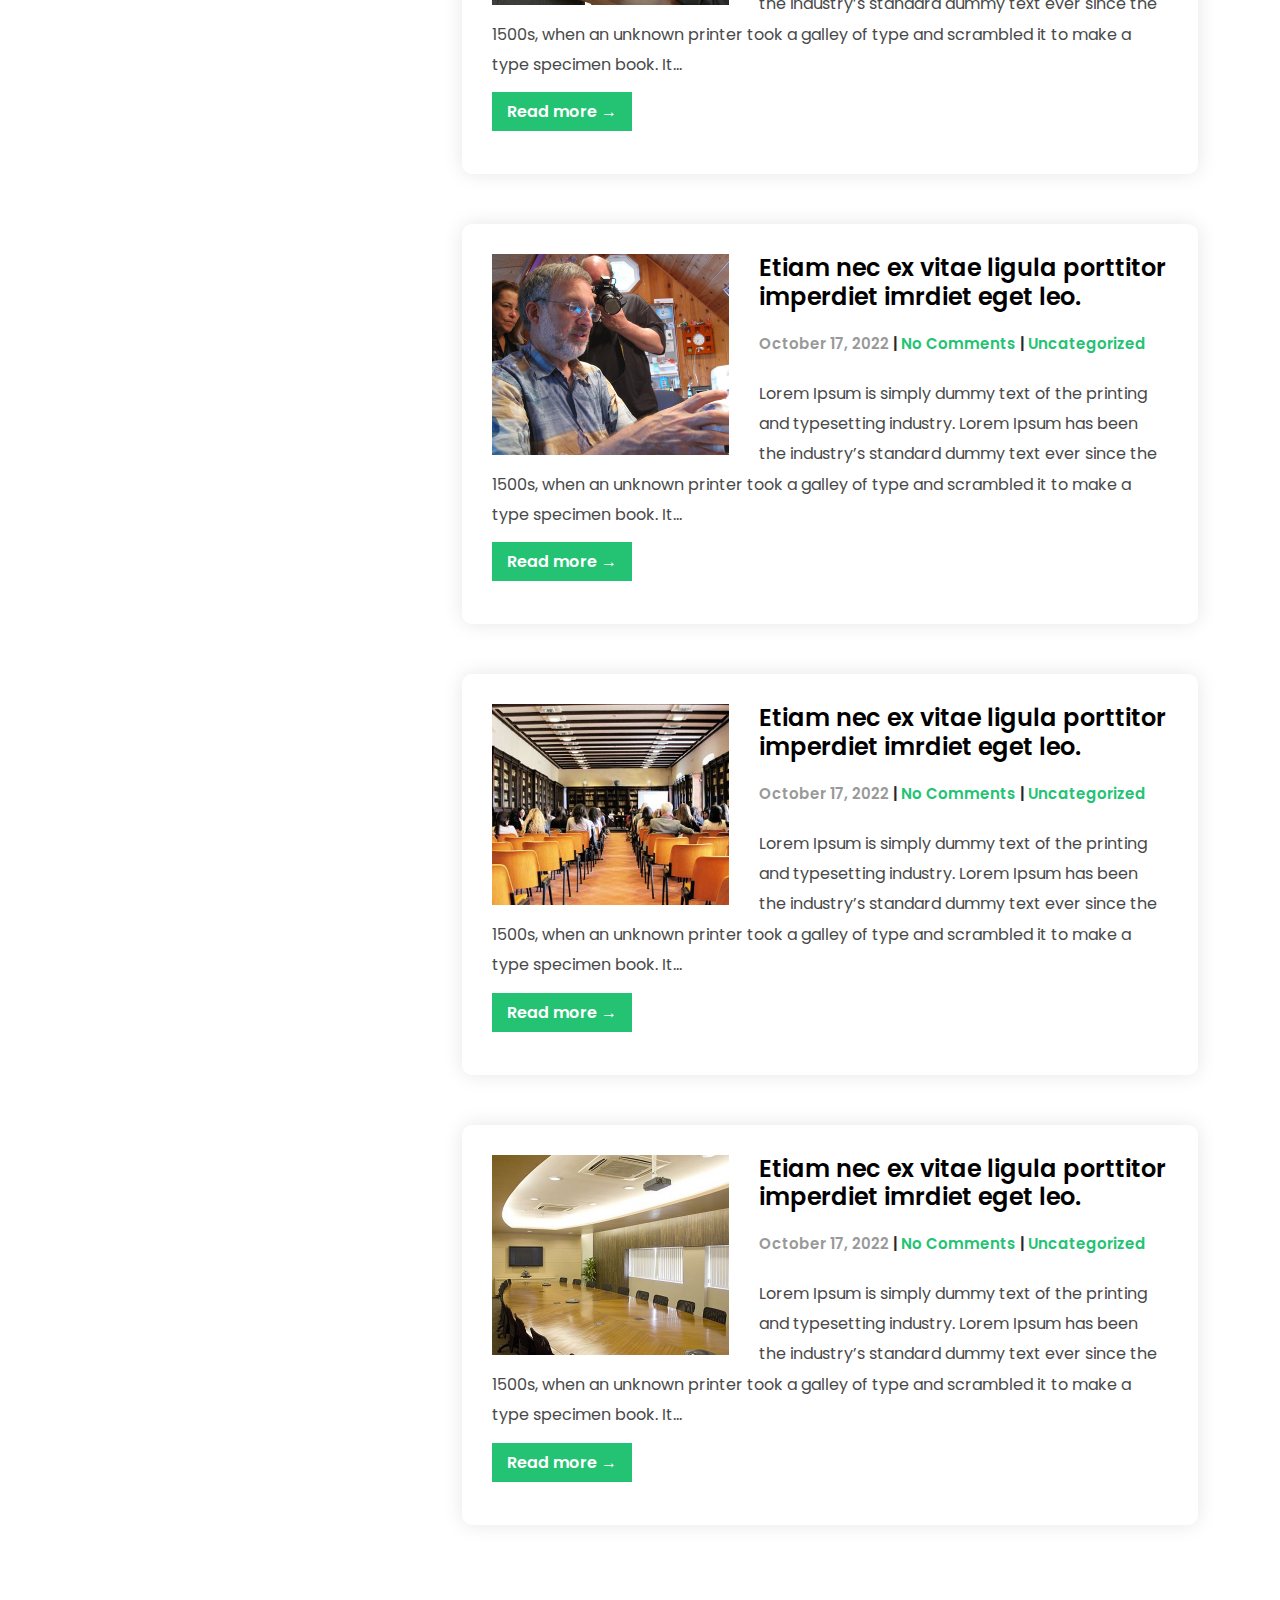
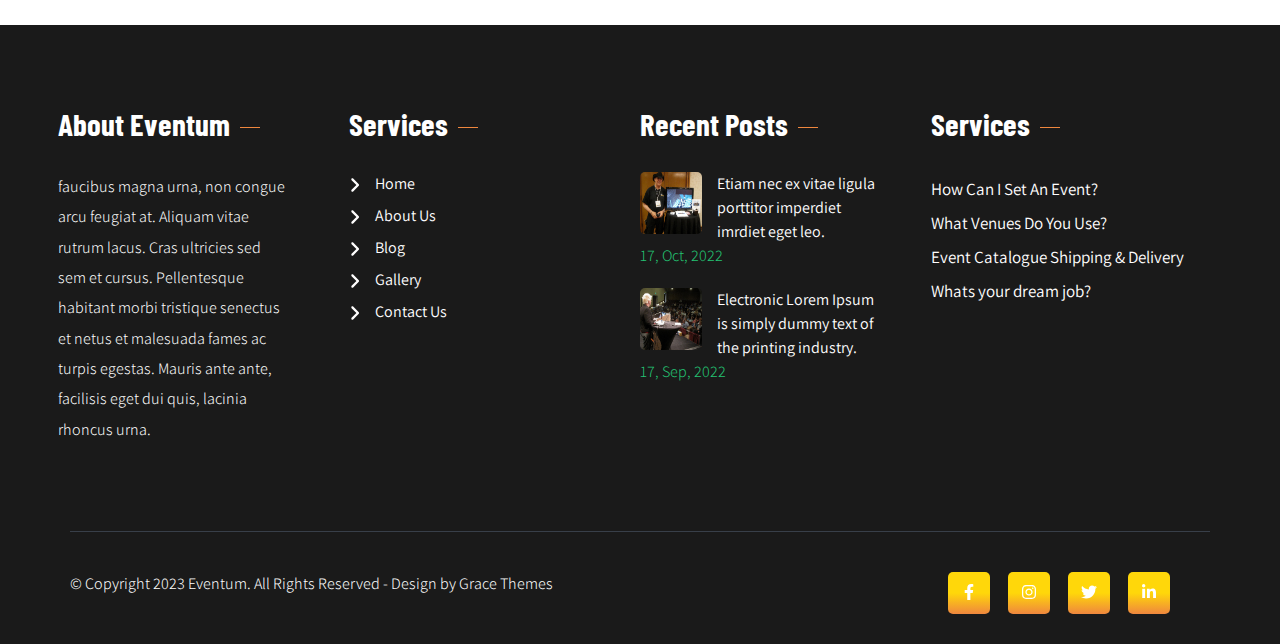
<file: bL.html>
<!DOCTYPE html>
<html>

<head>
    <meta charset="UTF-8">
    <meta http-equiv="X-UA-Compatible" content="IE=edge">
    <meta name="viewport" content="width=device-width, initial-scale=1.0">
    <title>Document</title>
    <!-- fontawsome liberiry -->
    <link rel="stylesheet" href="css/all.min.css">
    <!-- owl carowsl -->
    <link rel="stylesheet" href="css/owl.carousel.min.css">
    <link rel="stylesheet" href="css/owl.theme.default.min.css">
    <link rel="stylesheet" href="css/bootstrap.min.css">
    <link rel="stylesheet" href="css/bootstrap.min.css.map">
    <!-- google fonts -->
    <link rel="preconnect" href="https://fonts.googleapis.com">
    <link rel="preconnect" href="https://fonts.gstatic.com" crossorigin>
    <link
        href="https://fonts.googleapis.com/css2?family=Poppins:ital,wght@0,100;0,200;0,300;0,400;0,500;0,600;0,700;0,800;0,900;1,100;1,200;1,300;1,400;1,500;1,600;1,700;1,800;1,900&display=swap"
        rel="stylesheet">
    <link rel="preconnect" href="https://fonts.googleapis.com">
    <link rel="preconnect" href="https://fonts.gstatic.com" crossorigin>
    <link
        href="https://fonts.googleapis.com/css2?family=Amatic+SC:wght@400;700&family=Barlow+Condensed:ital,wght@0,100;0,200;0,300;0,400;0,500;0,600;0,700;0,800;0,900;1,100;1,200;1,300;1,400;1,500;1,600;1,700;1,800;1,900&family=Inter:ital,opsz,wght@0,14..32,100..900;1,14..32,100..900&family=Open+Sans:ital,wght@0,300..800;1,300..800&display=swap"
        rel="stylesheet">
    <link rel="preconnect" href="https://fonts.googleapis.com">
    <link rel="preconnect" href="https://fonts.gstatic.com" crossorigin>
    <link href="https://fonts.googleapis.com/css2?family=Assistant:wght@200..800&display=swap" rel="stylesheet">
    <!-- main css file -->
    <link rel="stylesheet" href="css/style.css">
</head>

<body>
    <!-- header -->
    <div class="header">
        <!-- upper -->
        <div class="upper text-white">
            <div class="container position-relative my-auto py-2">
                <div class="row align-items-center flex-column flex-md-row">
                    <div class="col-12 col-md-8 ">
                        <div class="contacts-info d-flex">
                            <div class="info">
                                <i class="fa-solid fa-phone"></i>
                                <span><a href="#">123 456 7890</a> </span>
                            </div>
                            <div class="info">
                                <i class="fa-regular fa-envelope"></i>
                                <span><a href="#">info@website.com </a></span>
                            </div>
                        </div>
                    </div>
                    <div class="col-12 col-md-4 text-end">
                        <div class="sociel-links text-md-end text-center mt-2">
                            <a href="#"><i class="fa-brands fa-x-twitter"></i></a>
                            <a href="#"><i class="fa-brands fa-facebook-f"></i></a>
                            <a href="#"><i class="fa-brands fa-linkedin"></i></a>
                        </div>
                    </div>
                </div>
            </div>
        </div>
        <!-- upper -->
        <!-- navbar -->
        <div class="nav-bar">
            <nav class="navbar navbar-expand-lg ">
                <div class="container ">
                    <a class="navbar-brand" href="#">
                        <div class="logo">
                            <h1>Eventum</h1>
                            <span class="tagline">Just another WordPress site</span>
                        </div>
                    </a>
                    <button class="navbar-toggler" type="button" data-bs-toggle="collapse"
                        data-bs-target="#navbarSupportedContent" aria-controls="navbarSupportedContent"
                        aria-expanded="false" aria-label="Toggle navigation">
                        <span>Menu</span><i class="fa-solid fa-bars"></i>
                    </button>
                    <div class="collapse navbar-collapse" id="navbarSupportedContent">
                        <ul class="navbar-nav flex-grow-1 justify-content-end ms-auto mb-2 mb-lg-0">
                            <li class="nav-item">
                                <a class="nav-link active" aria-current="page" href="index.html">Home</a>
                            </li>
                            <li class="nav-item">
                                <a class="nav-link" href="about.html">About us</a>
                            </li>
                            <li class="nav-item dropdown">
                                <a class="nav-link dropdown-toggle" href="#" role="button" data-bs-toggle="dropdown"
                                    aria-expanded="false">
                                    Templaets
                                </a>
                                <ul class="dropdown-menu" id="drop">
                                    <li><a class="dropdown-item" href="pf.html">Page Full Width</a></li>
                                    <li><a class="dropdown-item" href="PL.html">Page Left Sidebar</a></li>
                                    <li><a class="dropdown-item" href="PR.html">Page Right Sidebar</a></li <li><a
                                        class="dropdown-item" href="PN.html">Page No Sidebar</a>
                            </li>
                        </ul>
                        </li>
                        <li class="nav-item dropdown">
                            <a class="nav-link dropdown-toggle" href="#" role="button" data-bs-toggle="dropdown"
                                aria-expanded="false">
                                Blog
                            </a>
                            <ul class="dropdown-menu" id="drop">
                                <li><a class="dropdown-item" href="bF.html">Blog Full Width</a></li>
                                <li><a class="dropdown-item" href="bL.html">Blog Left Sidebar</a></li>
                                <li><a class="dropdown-item" href="bR.html">Blog Right Sidebar</a></li>
                                <li><a class="dropdown-item" href="bN.html">Blog no Sidebar</a></li>
                                <li><a class="dropdown-item" href="bg.html">Blog Grid Layout</a></li>
                            </ul>
                        </li>
                        <li class="nav-item">
                            <a class="nav-link" href="gallery.html">Gallery</a>
                        </li>
                        <li class="nav-item">
                            <a class="nav-link " href="Contact.html">Contact</a>
                        </li>
                        </ul>
                        <a class="nav-button rounded-pill" href="#">Appointment</a>
                    </div>

                </div>
            </nav>
        </div>
        <!-- navbar -->
    </div>
    <!-- header -->
    <!-- banner-post -->
    <div class="banner-post">
        <img src="img/inner-banner.jpg" alt="" class="w-100">
    </div>
    <!-- banner-post -->
    <!-- about-text -->
    <div class="page-about">
        <div class="container">
            <div class="row">
                <div class="col-12 col-md-4">
                    <div class="side-bar">
                        <form class="foem">
                            <input type="text" placeholder="Search...">
                            <button type="submit"><i class="fa fa-search"></i></button>
                        </form>
                        <div class="box">
                            <h4>Recent Posts</h4>
                            <div class="links">
                                <a href="#"> <i class="fas fa-arrow-right"></i> Etiam nec ex vitae ligula porttitor
                                    imperdiet imrdiet eget leo. </a>
                                <a href="#"> <i class="fas fa-arrow-right"></i> Etiam nec ex vitae ligula porttitor
                                    imperdiet imrdiet eget leo. </a>
                                <a href="#"> <i class="fas fa-arrow-right"></i> Etiam nec ex vitae ligula porttitor
                                    imperdiet imrdiet eget leo. </a>
                                <a href="#"> <i class="fas fa-arrow-right"></i> Etiam nec ex vitae ligula porttitor
                                    imperdiet imrdiet eget leo. </a>
                            </div>
                        </div>
                        <div class="box">
                            <h4>Archives</h4>
                            <div class="links">
                                <a href="#"> <i class="fas fa-arrow-right"></i> October 2022 </a>
                                <a href="#"> <i class="fas fa-arrow-right"></i> September 2022 </a>
                                <a href="#"> <i class="fas fa-arrow-right"></i> September 2021 </a>
                                <a href="#"> <i class="fas fa-arrow-right"></i> June 2021 </a>
                            </div>
                        </div>
                        <div class="box">
                            <h4>Category</h4>
                            <div class="links">
                                <a href="#"> <i class="fas fa-arrow-right"></i> Uncategorized </a>
                            </div>
                        </div>
                        <div class="box">
                            <h4>META</h4>
                            <div class="links">
                                <a href="#"> <i class="fas fa-arrow-right"></i> Log in</a>
                                <a href="#"> <i class="fas fa-arrow-right"></i> Entries feed </a>
                                <a href="#"> <i class="fas fa-arrow-right"></i> Comments feed </a>
                                <a href="#"> <i class="fas fa-arrow-right"></i> WordPress.org </a>
                            </div>
                        </div>
                    </div>
                </div>
                <div class="col-12 col-md-8">
                    <div class="text-page">
                        <div class="car-box">
                            <div class="image">
                                <img src="img/pic06.jpg" alt="">
                            </div>
                            <div class="text">
                                <h3><a href="#">Etiam nec ex vitae ligula porttitor imperdiet imrdiet eget leo.</a></h3>
                                <div class="sub-title">
                                    <p><span class="pregr">October 17, 2022 </span> <span>|</span> No Comments
                                        <span>|</span> Uncategorized</p>
                                </div>
                                <div class="para">
                                    <p>Lorem Ipsum is simply dummy text of the printing and typesetting industry. Lorem
                                        Ipsum has been the industry’s standard dummy text ever since the 1500s, when an
                                        unknown printer took a galley of type and scrambled it to make a type specimen
                                        book. It…</p>
                                </div>
                                <div class="button">
                                    <a href="#">Read more →</a>
                                </div>
                            </div>

                        </div>
                        <div class="car-box">
                            <div class="image">
                                <img src="img/pic07.jpg" alt="">
                            </div>
                            <div class="text">
                                <h3><a href="#">Etiam nec ex vitae ligula porttitor imperdiet imrdiet eget leo.</a></h3>
                                <div class="sub-title">
                                    <p><span class="pregr">October 17, 2022 </span> <span>|</span> No Comments
                                        <span>|</span> Uncategorized</p>
                                </div>
                                <div class="para">
                                    <p>Lorem Ipsum is simply dummy text of the printing and typesetting industry. Lorem
                                        Ipsum has been the industry’s standard dummy text ever since the 1500s, when an
                                        unknown printer took a galley of type and scrambled it to make a type specimen
                                        book. It…</p>
                                </div>
                                <div class="button">
                                    <a href="#">Read more →</a>
                                </div>
                            </div>

                        </div>
                        <div class="car-box">
                            <div class="image">
                                <img src="img/pic01.jpg" alt="">
                            </div>
                            <div class="text">
                                <h3><a href="#">Etiam nec ex vitae ligula porttitor imperdiet imrdiet eget leo.</a></h3>
                                <div class="sub-title">
                                    <p><span class="pregr">October 17, 2022 </span> <span>|</span> No Comments
                                        <span>|</span> Uncategorized</p>
                                </div>
                                <div class="para">
                                    <p>Lorem Ipsum is simply dummy text of the printing and typesetting industry. Lorem
                                        Ipsum has been the industry’s standard dummy text ever since the 1500s, when an
                                        unknown printer took a galley of type and scrambled it to make a type specimen
                                        book. It…</p>
                                </div>
                                <div class="button">
                                    <a href="#">Read more →</a>
                                </div>
                            </div>

                        </div>
                        <div class="car-box">
                            <div class="image">
                                <img src="img/pic05.jpg" alt="">
                            </div>
                            <div class="text">
                                <h3><a href="#">Etiam nec ex vitae ligula porttitor imperdiet imrdiet eget leo.</a></h3>
                                <div class="sub-title">
                                    <p><span class="pregr">October 17, 2022 </span> <span>|</span> No Comments
                                        <span>|</span> Uncategorized</p>
                                </div>
                                <div class="para">
                                    <p>Lorem Ipsum is simply dummy text of the printing and typesetting industry. Lorem
                                        Ipsum has been the industry’s standard dummy text ever since the 1500s, when an
                                        unknown printer took a galley of type and scrambled it to make a type specimen
                                        book. It…</p>
                                </div>
                                <div class="button">
                                    <a href="#">Read more →</a>
                                </div>
                            </div>

                        </div>
                        <div class="car-box">
                            <div class="image">
                                <img src="img/pic-03.jpg" alt="">
                            </div>
                            <div class="text">
                                <h3><a href="#">Etiam nec ex vitae ligula porttitor imperdiet imrdiet eget leo.</a></h3>
                                <div class="sub-title">
                                    <p><span class="pregr">October 17, 2022 </span> <span>|</span> No Comments
                                        <span>|</span> Uncategorized</p>
                                </div>
                                <div class="para">
                                    <p>Lorem Ipsum is simply dummy text of the printing and typesetting industry. Lorem
                                        Ipsum has been the industry’s standard dummy text ever since the 1500s, when an
                                        unknown printer took a galley of type and scrambled it to make a type specimen
                                        book. It…</p>
                                </div>
                                <div class="button">
                                    <a href="#">Read more →</a>
                                </div>
                            </div>

                        </div>
                        <div class="car-box">
                            <div class="image">
                                <img src="img/pic04.jpg" alt="">
                            </div>
                            <div class="text">
                                <h3><a href="#">Etiam nec ex vitae ligula porttitor imperdiet imrdiet eget leo.</a></h3>
                                <div class="sub-title">
                                    <p><span class="pregr">October 17, 2022 </span> <span>|</span> No Comments
                                        <span>|</span> Uncategorized</p>
                                </div>
                                <div class="para">
                                    <p>Lorem Ipsum is simply dummy text of the printing and typesetting industry. Lorem
                                        Ipsum has been the industry’s standard dummy text ever since the 1500s, when an
                                        unknown printer took a galley of type and scrambled it to make a type specimen
                                        book. It…</p>
                                </div>
                                <div class="button">
                                    <a href="#">Read more →</a>
                                </div>
                            </div>

                        </div>
                    </div>
                </div>
            </div>
        </div>
    </div>
    <!-- about-text -->
    <!-- footer -->
    <div class="footer">
        <div class="container">
            <div class="row">
                <div class="col-md-3 col-12 p-0">
                    <div class="box">
                        <h4>About Eventum</h4>
                        <p>
                            faucibus magna urna, non congue arcu feugiat at. Aliquam vitae rutrum lacus. Cras ultricies
                            sed sem et cursus. Pellentesque habitant morbi tristique senectus et netus et malesuada
                            fames ac turpis egestas. Mauris ante ante, facilisis eget dui quis, lacinia rhoncus urna.
                        </p>
                    </div>
                </div>
                <div class="col-md-3 col-12 p-0">
                    <div class="box">
                        <h4>Services</h4>
                        <ul class="web-map">
                            <li><a href="#"><i class="fa-solid fa-angle-right"></i>Home</a></li>
                            <li><a href="#"><i class="fa-solid fa-angle-right"></i>About Us</a></li>
                            <li><a href="#"><i class="fa-solid fa-angle-right"></i>Blog</a></li>
                            <li><a href="#"><i class="fa-solid fa-angle-right"></i>Gallery</a></li>
                            <li><a href="#"><i class="fa-solid fa-angle-right"></i>Contact Us</a></li>
                        </ul>
                    </div>
                </div>
                <div class="col-md-3 col-12 p-0">
                    <div class="box">
                        <h4>Recent Posts</h4>
                        <ul class="footer-thumnals">
                            <li>
                                <div class="footer-post">
                                    <img src="img/pic06.jpg" alt="">
                                    <a href="#">Etiam nec ex vitae ligula porttitor imperdiet imrdiet eget leo.</a>
                                </div>
                                <span>17, Oct, 2022</span>
                            </li>
                            <li>
                                <div class="footer-post">
                                    <img src="img/pic07.jpg" alt="">
                                    <a href="#">Electronic Lorem Ipsum is simply dummy text of the printing
                                        industry.</a>
                                </div>
                                <span>17, Sep, 2022</span>
                            </li>
                        </ul>
                    </div>
                </div>
                <div class="col-md-3 col-12 p-0">
                    <div class="box">
                        <h4>Services</h4>
                        <ul class="qustions">
                            <li><a href="#">How Can I Set An Event?</a></li>
                            <li><a href="#">What Venues Do You Use?</a></li>
                            <li><a href="#">Event Catalogue Shipping & Delivery</a></li>
                            <li><a href="#">Whats your dream job?</a></li>
                        </ul>
                    </div>
                </div>
            </div>
        </div>
        <div class="container copy">
            <div class="row">
                <div class="col-md-8 col-12">
                    <p>© Copyright 2023 Eventum. All Rights Reserved - Design by Grace Themes</p>
                </div>
                <div class="col-md-4 col-12">
                    <div class="icons d-flex align-items-center gap-2 justify-content-end">
                        <a href="#"><i class="fab fa-facebook-f"></i></a>
                        <a href="#"><i class="fab fa-instagram"></i></a>
                        <a href="#"><i class="fab fa-twitter"></i></a>
                        <a href="#"><i class="fab fa-linkedin-in"></i></a>
                    </div>
                </div>
            </div>
        </div>
    </div>
    <!-- footer -->
    <span class="up"><i class="fas fa-arrow-up"></i></span>
    <!-- ===================java======================= -->
    <script src="js/jquery-3.7.1.min.js"></script>
    <script src="js/all.min.js"></script>
    <script src="js/owl.carousel.min.js"></script>
    <script src="js/bootstrap.bundle.min.js"></script>
    <script src="js/bootstrap.bundle.min.js.map"></script>
    <script src="js/main.js"></script>

</body>

</html>
</file>
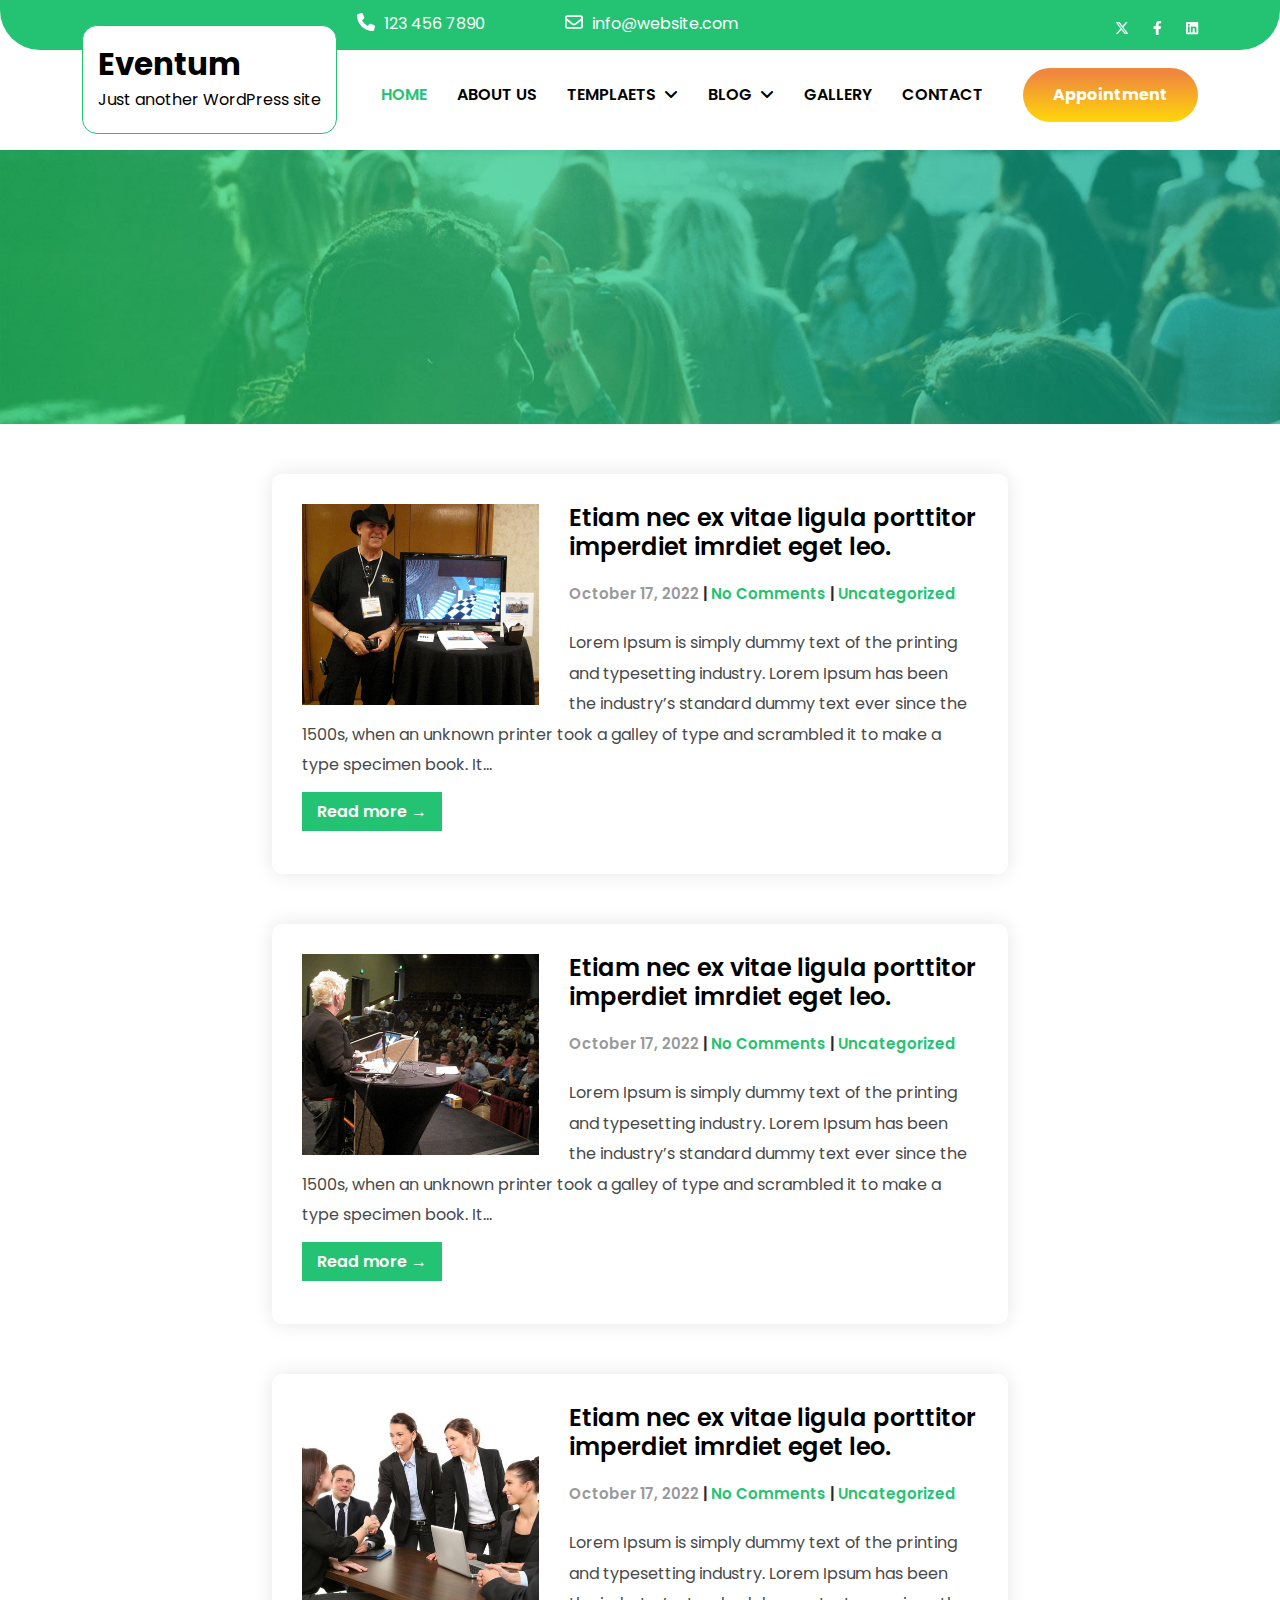
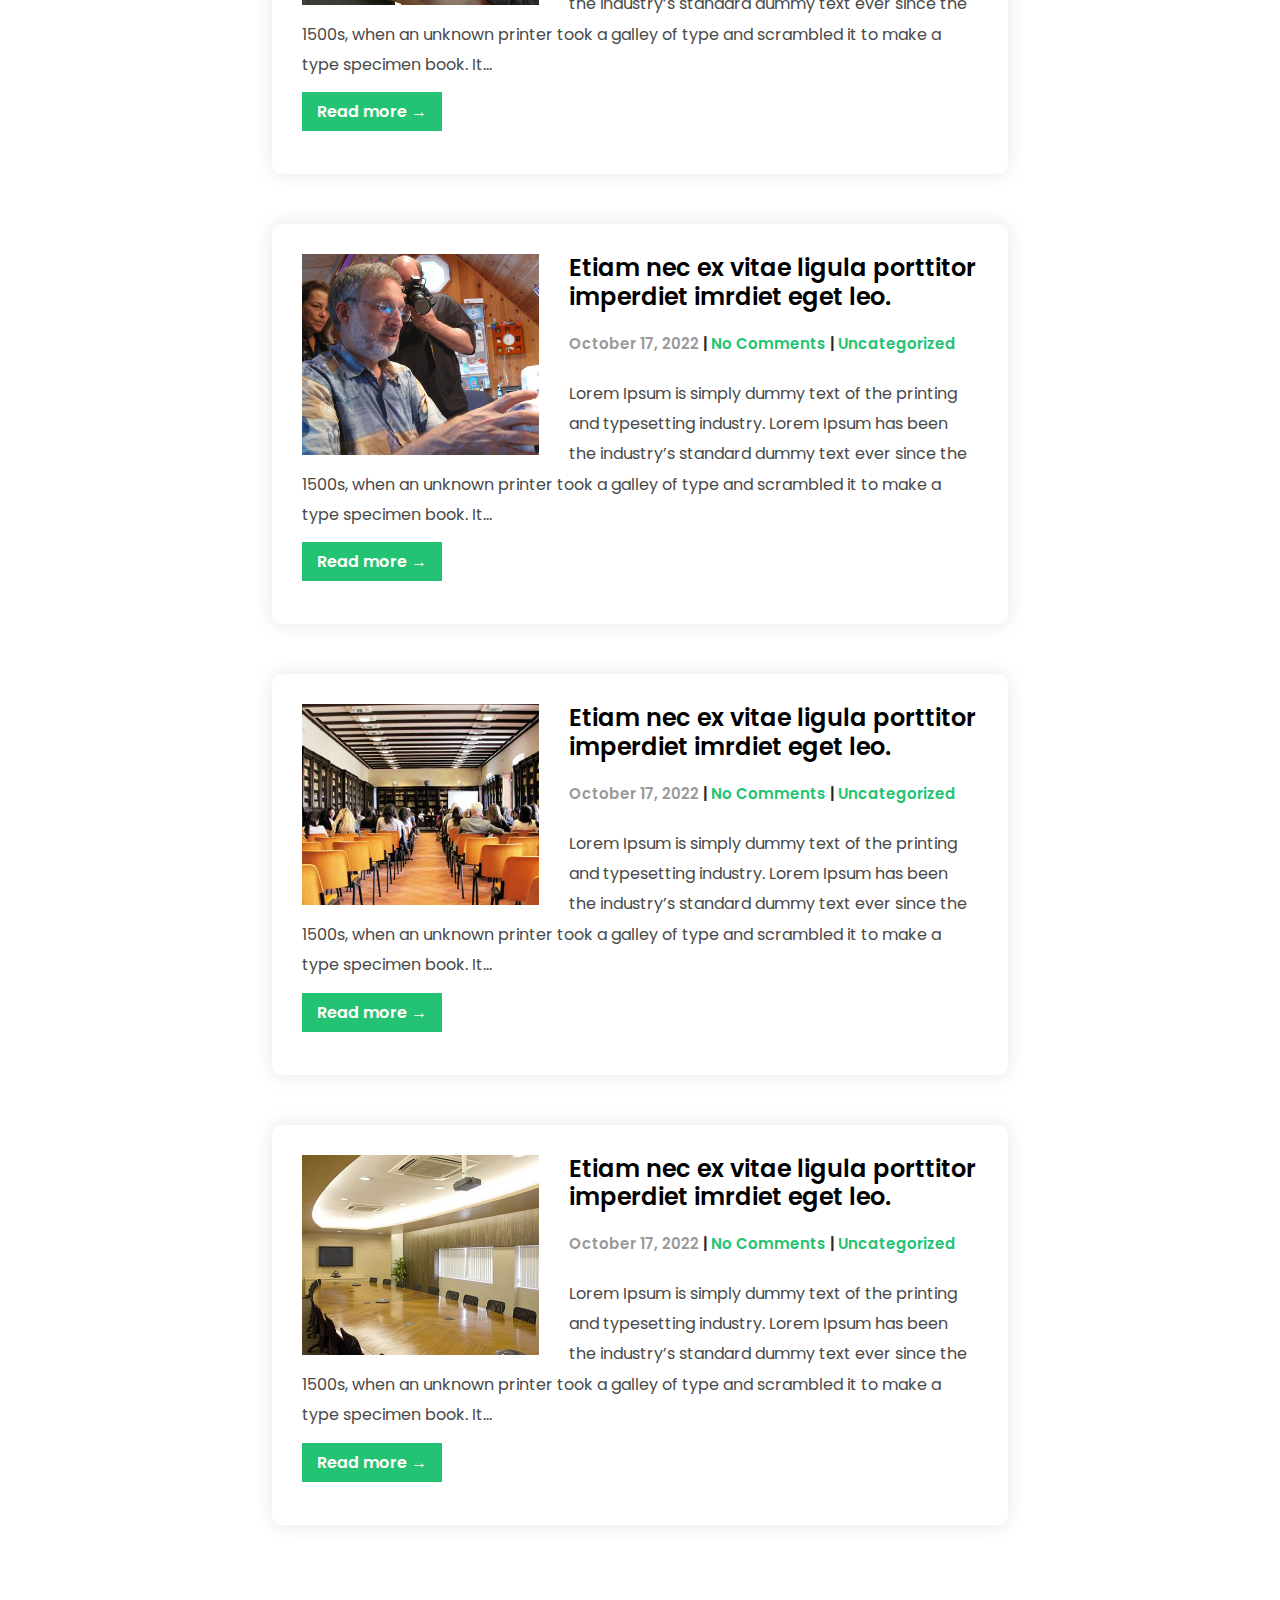
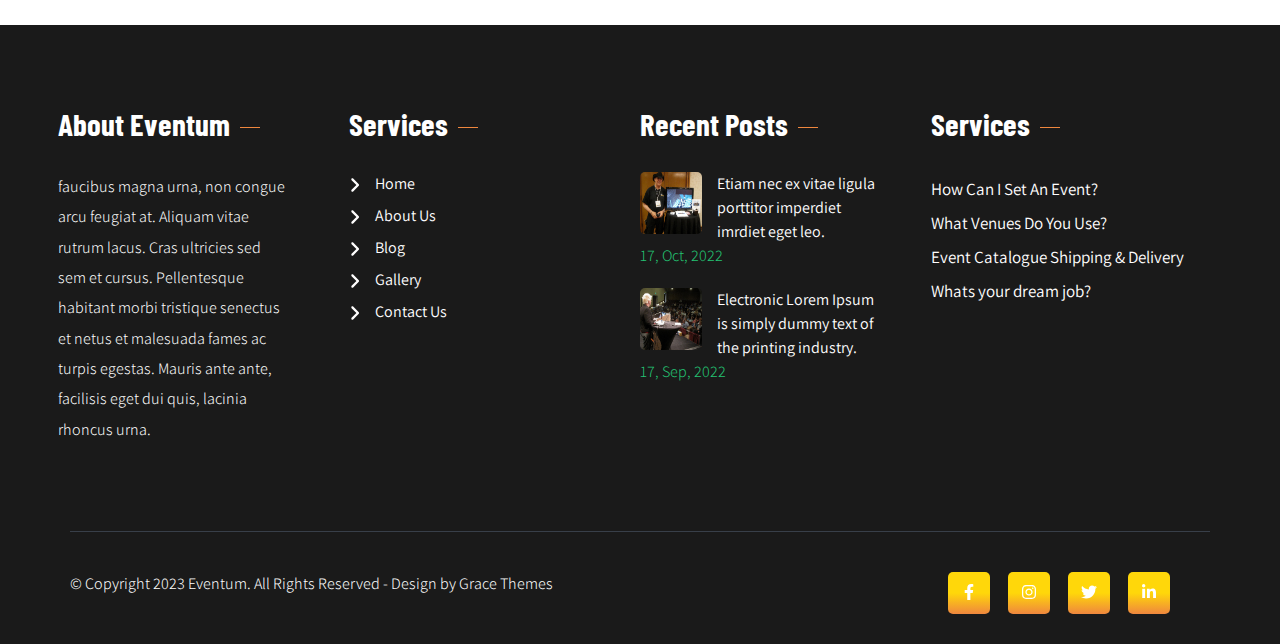
<file: bN.html>
<!DOCTYPE html>
<html>

<head>
    <meta charset="UTF-8">
    <meta http-equiv="X-UA-Compatible" content="IE=edge">
    <meta name="viewport" content="width=device-width, initial-scale=1.0">
    <title>Document</title>
    <!-- fontawsome liberiry -->
    <link rel="stylesheet" href="css/all.min.css">
    <!-- owl carowsl -->
    <link rel="stylesheet" href="css/owl.carousel.min.css">
    <link rel="stylesheet" href="css/owl.theme.default.min.css">
    <link rel="stylesheet" href="css/bootstrap.min.css">
    <link rel="stylesheet" href="css/bootstrap.min.css.map">
    <!-- google fonts -->
    <link rel="preconnect" href="https://fonts.googleapis.com">
    <link rel="preconnect" href="https://fonts.gstatic.com" crossorigin>
    <link
        href="https://fonts.googleapis.com/css2?family=Poppins:ital,wght@0,100;0,200;0,300;0,400;0,500;0,600;0,700;0,800;0,900;1,100;1,200;1,300;1,400;1,500;1,600;1,700;1,800;1,900&display=swap" rel="stylesheet">
        <link rel="preconnect" href="https://fonts.googleapis.com">
<link rel="preconnect" href="https://fonts.gstatic.com" crossorigin>
<link href="https://fonts.googleapis.com/css2?family=Amatic+SC:wght@400;700&family=Barlow+Condensed:ital,wght@0,100;0,200;0,300;0,400;0,500;0,600;0,700;0,800;0,900;1,100;1,200;1,300;1,400;1,500;1,600;1,700;1,800;1,900&family=Inter:ital,opsz,wght@0,14..32,100..900;1,14..32,100..900&family=Open+Sans:ital,wght@0,300..800;1,300..800&display=swap" rel="stylesheet">
        <link rel="preconnect" href="https://fonts.googleapis.com">
<link rel="preconnect" href="https://fonts.gstatic.com" crossorigin>
<link href="https://fonts.googleapis.com/css2?family=Assistant:wght@200..800&display=swap" rel="stylesheet">
    <!-- main css file -->
    <link rel="stylesheet" href="css/style.css">
</head>

<body>
    <!-- header -->
    <div class="header">
        <!-- upper -->
        <div class="upper text-white">
            <div class="container position-relative my-auto py-2">
                <div class="row align-items-center flex-column flex-md-row">
                    <div class="col-12 col-md-8 ">
                        <div class="contacts-info d-flex">
                            <div class="info">
                                <i class="fa-solid fa-phone"></i>
                                <span><a href="#">123 456 7890</a> </span>
                            </div>
                            <div class="info">
                                <i class="fa-regular fa-envelope"></i>
                                <span><a href="#">info@website.com </a></span>
                            </div>
                        </div>
                    </div>
                    <div class="col-12 col-md-4 text-end">
                        <div class="sociel-links text-md-end text-center mt-2">
                            <a href="#"><i class="fa-brands fa-x-twitter"></i></a>
                            <a href="#"><i class="fa-brands fa-facebook-f"></i></a>
                            <a href="#"><i class="fa-brands fa-linkedin"></i></a>
                        </div>
                    </div>
                </div>
            </div>
        </div>
        <!-- upper -->
        <!-- navbar -->
        <div class="nav-bar">
            <nav class="navbar navbar-expand-lg ">
                <div class="container ">
                    <a class="navbar-brand" href="#">
                        <div class="logo">
                            <h1>Eventum</h1>
                            <span class="tagline">Just another WordPress site</span>
                        </div>
                    </a>
                    <button class="navbar-toggler" type="button" data-bs-toggle="collapse"
                        data-bs-target="#navbarSupportedContent" aria-controls="navbarSupportedContent"
                        aria-expanded="false" aria-label="Toggle navigation">
                        <span>Menu</span><i class="fa-solid fa-bars"></i>
                    </button>
                    <div class="collapse navbar-collapse" id="navbarSupportedContent">
                        <ul class="navbar-nav flex-grow-1 justify-content-end ms-auto mb-2 mb-lg-0">
                            <li class="nav-item">
                                <a class="nav-link active" aria-current="page" href="index.html">Home</a>
                            </li>
                            <li class="nav-item">
                                <a class="nav-link" href="about.html">About us</a>
                            </li>
                            <li class="nav-item dropdown">
                                <a class="nav-link dropdown-toggle" href="#" role="button" data-bs-toggle="dropdown"
                                    aria-expanded="false">
                                    Templaets
                                </a>
                                <ul class="dropdown-menu" id="drop">
                                    <li><a class="dropdown-item" href="pf.html">Page Full Width</a></li>
                                    <li><a class="dropdown-item" href="PL.html">Page Left Sidebar</a></li>
                                    <li><a class="dropdown-item" href="PR.html">Page Right Sidebar</a></li <li><a
                                        class="dropdown-item" href="PN.html">Page No Sidebar</a>
                            </li>
                        </ul>
                        </li>
                        <li class="nav-item dropdown">
                            <a class="nav-link dropdown-toggle" href="#" role="button" data-bs-toggle="dropdown"
                                aria-expanded="false">
                                Blog
                            </a>
                            <ul class="dropdown-menu" id="drop">
                                <li><a class="dropdown-item" href="bF.html">Blog Full Width</a></li>
                                <li><a class="dropdown-item" href="bL.html">Blog Left Sidebar</a></li>
                                <li><a class="dropdown-item" href="bR.html">Blog Right Sidebar</a></li>
                                <li><a class="dropdown-item" href="bN.html">Blog no Sidebar</a></li> 
                                <li><a class="dropdown-item" href="bg.html">Blog Grid Layout</a></li>
                            </ul>
                        </li>
                        <li class="nav-item">
                            <a class="nav-link" href="gallery.html">Gallery</a>
                        </li>
                        <li class="nav-item">
                            <a class="nav-link " href="Contact.html">Contact</a>
                        </li>
                        </ul>
<a class="nav-button rounded-pill" href="#">Appointment</a>
                    </div>
                    
                </div>
            </nav>
        </div>
        <!-- navbar -->
    </div>
    <!-- header -->
     <!-- banner-post -->
      <div class="banner-post">
        <img src="img/inner-banner.jpg" alt="" class="w-100">
      </div>
     <!-- banner-post -->
     <!-- about-text -->
      <div class="page-about">
        <div class="container">
            <div class="row ">
                
                <div class="col-12 col-md-2"></div>
                <div class="col-12 col-md-8">
                    <div class="text-page">
                        <div class="car-box">
                         <div class="image">
                            <img src="img/pic06.jpg" alt="">
                         </div>
                         <div class="text">
                            <h3><a href="#">Etiam nec ex vitae ligula porttitor imperdiet imrdiet eget leo.</a></h3>
                            <div class="sub-title">
                               <p><span class="pregr">October 17, 2022 </span> <span>|</span> No Comments <span>|</span> Uncategorized</p>
                            </div>
                            <div class="para">
                                <p>Lorem Ipsum is simply dummy text of the printing and typesetting industry. Lorem Ipsum has been the industry’s standard dummy text ever since the 1500s, when an unknown printer took a galley of type and scrambled it to make a type specimen book. It…</p>
                            </div>
                            <div class="button">
                                <a href="#">Read more →</a>
                             </div>
                         </div>
                         
                        </div>
                        <div class="car-box">
                         <div class="image">
                            <img src="img/pic07.jpg" alt="">
                         </div>
                         <div class="text">
                            <h3><a href="#">Etiam nec ex vitae ligula porttitor imperdiet imrdiet eget leo.</a></h3>
                            <div class="sub-title">
                               <p><span class="pregr">October 17, 2022 </span> <span>|</span> No Comments <span>|</span> Uncategorized</p>
                            </div>
                            <div class="para">
                                <p>Lorem Ipsum is simply dummy text of the printing and typesetting industry. Lorem Ipsum has been the industry’s standard dummy text ever since the 1500s, when an unknown printer took a galley of type and scrambled it to make a type specimen book. It…</p>
                            </div>
                            <div class="button">
                                <a href="#">Read more →</a>
                             </div>
                         </div>
                         
                        </div>
                        <div class="car-box">
                         <div class="image">
                            <img src="img/pic01.jpg" alt="">
                         </div>
                         <div class="text">
                            <h3><a href="#">Etiam nec ex vitae ligula porttitor imperdiet imrdiet eget leo.</a></h3>
                            <div class="sub-title">
                               <p><span class="pregr">October 17, 2022 </span> <span>|</span> No Comments <span>|</span> Uncategorized</p>
                            </div>
                            <div class="para">
                                <p>Lorem Ipsum is simply dummy text of the printing and typesetting industry. Lorem Ipsum has been the industry’s standard dummy text ever since the 1500s, when an unknown printer took a galley of type and scrambled it to make a type specimen book. It…</p>
                            </div>
                            <div class="button">
                                <a href="#">Read more →</a>
                             </div>
                         </div>
                         
                        </div>
                        <div class="car-box">
                         <div class="image">
                            <img src="img/pic05.jpg" alt="">
                         </div>
                         <div class="text">
                            <h3><a href="#">Etiam nec ex vitae ligula porttitor imperdiet imrdiet eget leo.</a></h3>
                            <div class="sub-title">
                               <p><span class="pregr">October 17, 2022 </span> <span>|</span> No Comments <span>|</span> Uncategorized</p>
                            </div>
                            <div class="para">
                                <p>Lorem Ipsum is simply dummy text of the printing and typesetting industry. Lorem Ipsum has been the industry’s standard dummy text ever since the 1500s, when an unknown printer took a galley of type and scrambled it to make a type specimen book. It…</p>
                            </div>
                            <div class="button">
                                <a href="#">Read more →</a>
                             </div>
                         </div>
                         
                        </div>
                        <div class="car-box">
                         <div class="image">
                            <img src="img/pic-03.jpg" alt="">
                         </div>
                         <div class="text">
                            <h3><a href="#">Etiam nec ex vitae ligula porttitor imperdiet imrdiet eget leo.</a></h3>
                            <div class="sub-title">
                               <p><span class="pregr">October 17, 2022 </span> <span>|</span> No Comments <span>|</span> Uncategorized</p>
                            </div>
                            <div class="para">
                                <p>Lorem Ipsum is simply dummy text of the printing and typesetting industry. Lorem Ipsum has been the industry’s standard dummy text ever since the 1500s, when an unknown printer took a galley of type and scrambled it to make a type specimen book. It…</p>
                            </div>
                            <div class="button">
                                <a href="#">Read more →</a>
                             </div>
                         </div>
                         
                        </div>
                        <div class="car-box">
                         <div class="image">
                            <img src="img/pic04.jpg" alt="">
                         </div>
                         <div class="text">
                            <h3><a href="#">Etiam nec ex vitae ligula porttitor imperdiet imrdiet eget leo.</a></h3>
                            <div class="sub-title">
                               <p><span class="pregr">October 17, 2022 </span> <span>|</span> No Comments <span>|</span> Uncategorized</p>
                            </div>
                            <div class="para">
                                <p>Lorem Ipsum is simply dummy text of the printing and typesetting industry. Lorem Ipsum has been the industry’s standard dummy text ever since the 1500s, when an unknown printer took a galley of type and scrambled it to make a type specimen book. It…</p>
                            </div>
                            <div class="button">
                                <a href="#">Read more →</a>
                             </div>
                         </div>
                         
                        </div>
                    </div>
                </div>
                <div class="col-12 col-md-2"></div>

            </div>
        </div>
      </div>
        <!-- about-text -->
                 <!-- footer -->
                 <div class="footer">
                    <div class="container">
                        <div class="row">
                            <div class="col-md-3 col-12 p-0">
                                <div class="box">
                                    <h4>About Eventum</h4>
                                    <p>
                                        faucibus magna urna, non congue arcu feugiat at. Aliquam vitae rutrum lacus. Cras ultricies sed sem et cursus. Pellentesque habitant morbi tristique senectus et netus et malesuada fames ac turpis egestas. Mauris ante ante, facilisis eget dui quis, lacinia rhoncus urna.
                                    </p>
                                </div>
                            </div>
                            <div class="col-md-3 col-12 p-0">
                            <div class="box">
                                <h4>Services</h4>
                                <ul class="web-map">
                                    <li><a href="#"><i class="fa-solid fa-angle-right"></i>Home</a></li>
                                    <li><a href="#"><i class="fa-solid fa-angle-right"></i>About Us</a></li>
                                    <li><a href="#"><i class="fa-solid fa-angle-right"></i>Blog</a></li>
                                    <li><a href="#"><i class="fa-solid fa-angle-right"></i>Gallery</a></li>
                                    <li><a href="#"><i class="fa-solid fa-angle-right"></i>Contact Us</a></li>
                                </ul>
                            </div>
                            </div>
                            <div class="col-md-3 col-12 p-0">
                            <div class="box">
                                <h4>Recent Posts</h4>
                                <ul class="footer-thumnals">
                                    <li>
                                        <div class="footer-post">
                                            <img src="img/pic06.jpg" alt="">
                                            <a href="#">Etiam nec ex vitae ligula porttitor imperdiet imrdiet eget leo.</a>
                                            </div>
                                        <span>17, Oct, 2022</span>
                                    </li>
                                    <li>
                                        <div class="footer-post">
                                            <img src="img/pic07.jpg" alt="">
                                            <a href="#">Electronic Lorem Ipsum is simply dummy text of the printing industry.</a>
                                            </div>
                                        <span>17, Sep, 2022</span>
                                    </li>
                                </ul>
                            </div>
                            </div>
                            <div class="col-md-3 col-12 p-0">
                            <div class="box">
                                <h4>Services</h4>
                                <ul class="qustions">
                                    <li><a href="#">How Can I Set An Event?</a></li>
                                    <li><a href="#">What Venues Do You Use?</a></li>
                                    <li><a href="#">Event Catalogue Shipping & Delivery</a></li>
                                    <li><a href="#">Whats your dream job?</a></li>
                                </ul>
                            </div>
                            </div>
                        </div>
                    </div>
                    <div class="container copy">
                        <div class="row">
                            <div class="col-md-8 col-12">
                                <p>© Copyright 2023 Eventum. All Rights Reserved - Design by Grace Themes</p>
                            </div>
                            <div class="col-md-4 col-12">
                                <div class="icons d-flex align-items-center gap-2 justify-content-end">
                                    <a href="#"><i class="fab fa-facebook-f"></i></a>
                                    <a href="#"><i class="fab fa-instagram"></i></a>
                                    <a href="#"><i class="fab fa-twitter"></i></a>
                                    <a href="#"><i class="fab fa-linkedin-in"></i></a>
                                </div>
                            </div>
                        </div>
                    </div>
                </div>
                <!-- footer -->
                <span class="up"><i class="fas fa-arrow-up"></i></span>
            <!-- ===================java======================= -->
            <script src="js/jquery-3.7.1.min.js"></script>
            <script src="js/all.min.js"></script>
            <script src="js/owl.carousel.min.js"></script>
            <script src="js/bootstrap.bundle.min.js"></script>
            <script src="js/bootstrap.bundle.min.js.map"></script>
            <script src="js/main.js"></script>
    
    </body>
    
    </html>
</file>
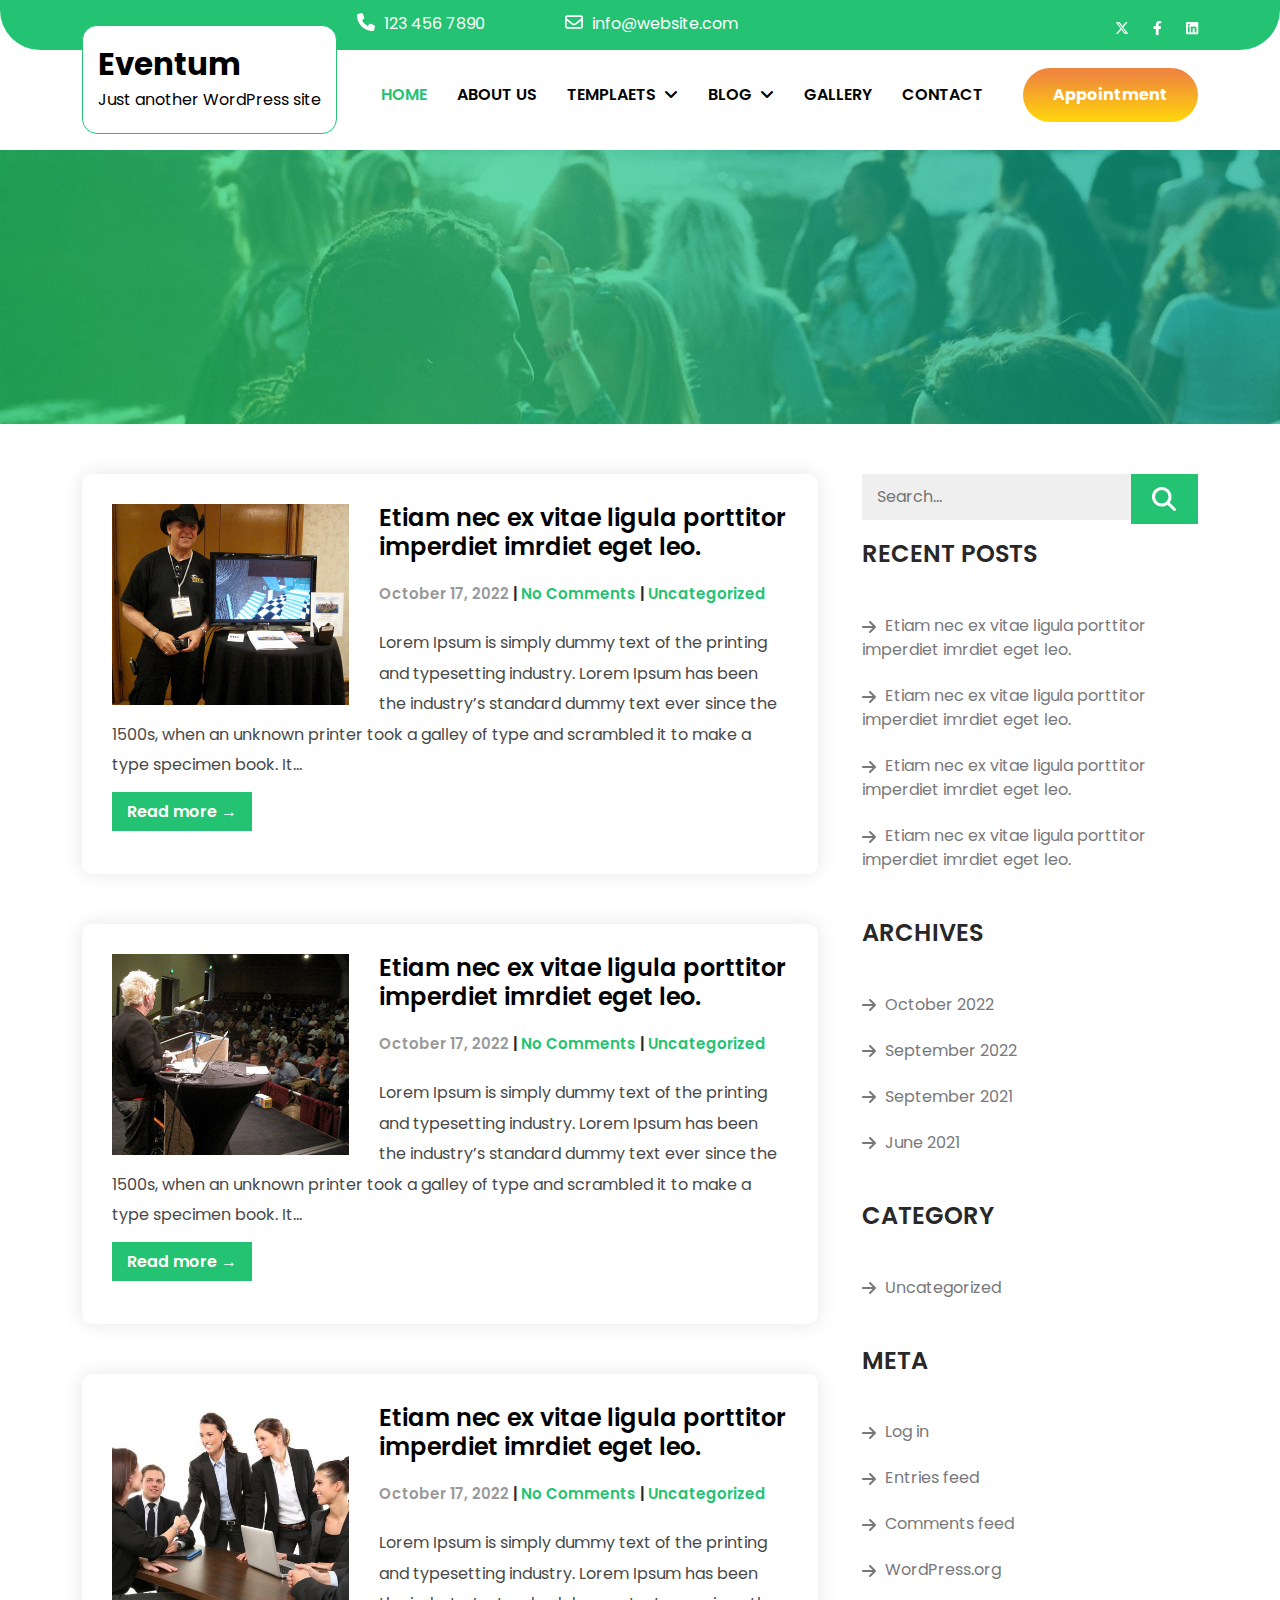
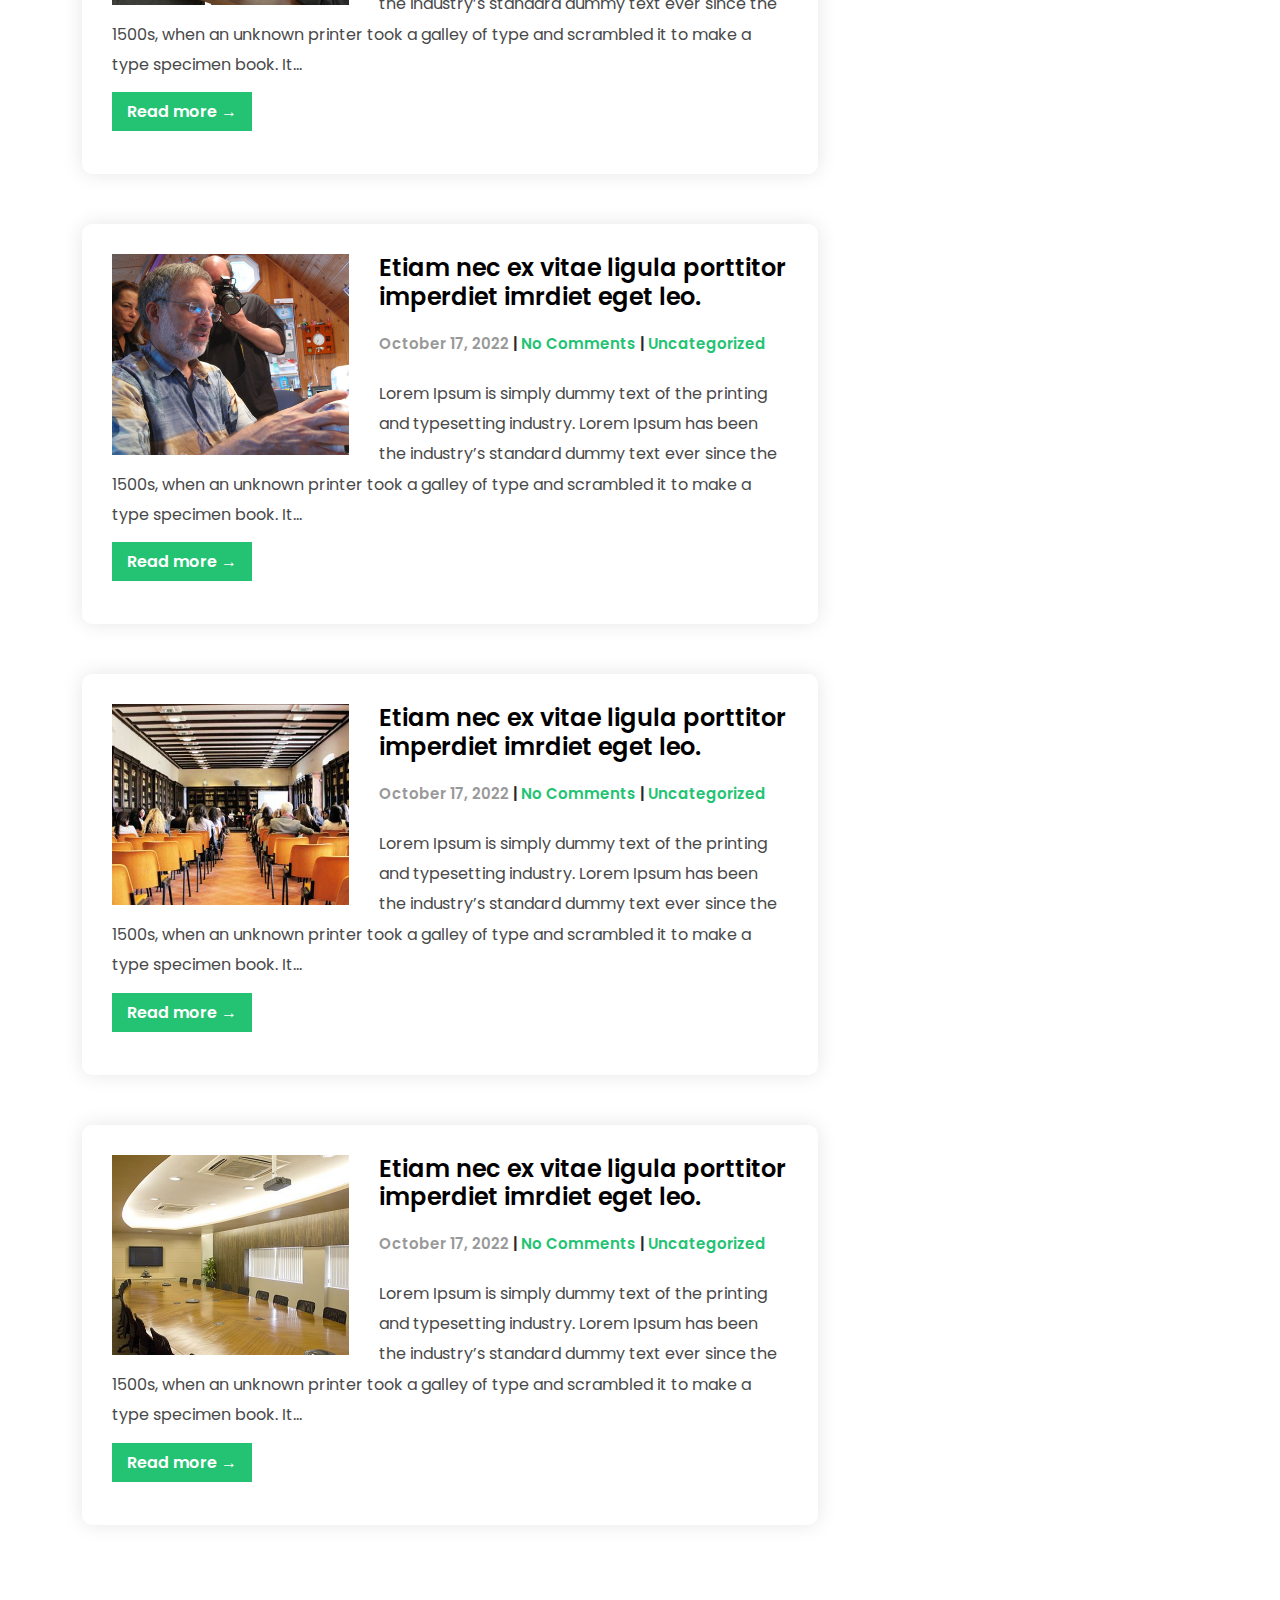
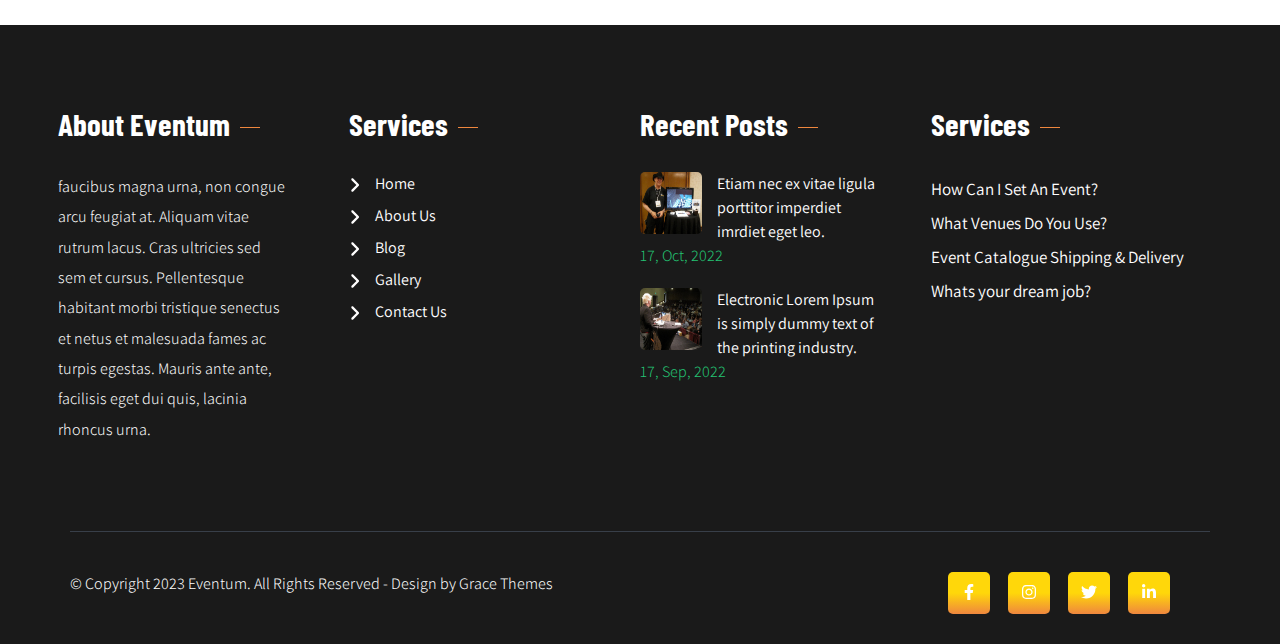
<file: bR.html>
<!DOCTYPE html>
<html>

<head>
    <meta charset="UTF-8">
    <meta http-equiv="X-UA-Compatible" content="IE=edge">
    <meta name="viewport" content="width=device-width, initial-scale=1.0">
    <title>Document</title>
    <!-- fontawsome liberiry -->
    <link rel="stylesheet" href="css/all.min.css">
    <!-- owl carowsl -->
    <link rel="stylesheet" href="css/owl.carousel.min.css">
    <link rel="stylesheet" href="css/owl.theme.default.min.css">
    <link rel="stylesheet" href="css/bootstrap.min.css">
    <link rel="stylesheet" href="css/bootstrap.min.css.map">
    <!-- google fonts -->
    <link rel="preconnect" href="https://fonts.googleapis.com">
    <link rel="preconnect" href="https://fonts.gstatic.com" crossorigin>
    <link
        href="https://fonts.googleapis.com/css2?family=Poppins:ital,wght@0,100;0,200;0,300;0,400;0,500;0,600;0,700;0,800;0,900;1,100;1,200;1,300;1,400;1,500;1,600;1,700;1,800;1,900&display=swap" rel="stylesheet">
        <link rel="preconnect" href="https://fonts.googleapis.com">
<link rel="preconnect" href="https://fonts.gstatic.com" crossorigin>
<link href="https://fonts.googleapis.com/css2?family=Amatic+SC:wght@400;700&family=Barlow+Condensed:ital,wght@0,100;0,200;0,300;0,400;0,500;0,600;0,700;0,800;0,900;1,100;1,200;1,300;1,400;1,500;1,600;1,700;1,800;1,900&family=Inter:ital,opsz,wght@0,14..32,100..900;1,14..32,100..900&family=Open+Sans:ital,wght@0,300..800;1,300..800&display=swap" rel="stylesheet">
        <link rel="preconnect" href="https://fonts.googleapis.com">
<link rel="preconnect" href="https://fonts.gstatic.com" crossorigin>
<link href="https://fonts.googleapis.com/css2?family=Assistant:wght@200..800&display=swap" rel="stylesheet">
    <!-- main css file -->
    <link rel="stylesheet" href="css/style.css">
</head>

<body>
    <!-- header -->
    <div class="header">
        <!-- upper -->
        <div class="upper text-white">
            <div class="container position-relative my-auto py-2">
                <div class="row align-items-center flex-column flex-md-row">
                    <div class="col-12 col-md-8 ">
                        <div class="contacts-info d-flex">
                            <div class="info">
                                <i class="fa-solid fa-phone"></i>
                                <span><a href="#">123 456 7890</a> </span>
                            </div>
                            <div class="info">
                                <i class="fa-regular fa-envelope"></i>
                                <span><a href="#">info@website.com </a></span>
                            </div>
                        </div>
                    </div>
                    <div class="col-12 col-md-4 text-end">
                        <div class="sociel-links text-md-end text-center mt-2">
                            <a href="#"><i class="fa-brands fa-x-twitter"></i></a>
                            <a href="#"><i class="fa-brands fa-facebook-f"></i></a>
                            <a href="#"><i class="fa-brands fa-linkedin"></i></a>
                        </div>
                    </div>
                </div>
            </div>
        </div>
        <!-- upper -->
        <!-- navbar -->
        <div class="nav-bar">
            <nav class="navbar navbar-expand-lg ">
                <div class="container ">
                    <a class="navbar-brand" href="#">
                        <div class="logo">
                            <h1>Eventum</h1>
                            <span class="tagline">Just another WordPress site</span>
                        </div>
                    </a>
                    <button class="navbar-toggler" type="button" data-bs-toggle="collapse"
                        data-bs-target="#navbarSupportedContent" aria-controls="navbarSupportedContent"
                        aria-expanded="false" aria-label="Toggle navigation">
                        <span>Menu</span><i class="fa-solid fa-bars"></i>
                    </button>
                    <div class="collapse navbar-collapse" id="navbarSupportedContent">
                        <ul class="navbar-nav flex-grow-1 justify-content-end ms-auto mb-2 mb-lg-0">
                            <li class="nav-item">
                                <a class="nav-link active" aria-current="page" href="index.html">Home</a>
                            </li>
                            <li class="nav-item">
                                <a class="nav-link" href="about.html">About us</a>
                            </li>
                            <li class="nav-item dropdown">
                                <a class="nav-link dropdown-toggle" href="#" role="button" data-bs-toggle="dropdown"
                                    aria-expanded="false">
                                    Templaets
                                </a>
                                <ul class="dropdown-menu" id="drop">
                                    <li><a class="dropdown-item" href="pf.html">Page Full Width</a></li>
                                    <li><a class="dropdown-item" href="PL.html">Page Left Sidebar</a></li>
                                    <li><a class="dropdown-item" href="PR.html">Page Right Sidebar</a></li <li><a
                                        class="dropdown-item" href="PN.html">Page No Sidebar</a>
                            </li>
                        </ul>
                        </li>
                        <li class="nav-item dropdown">
                            <a class="nav-link dropdown-toggle" href="#" role="button" data-bs-toggle="dropdown"
                                aria-expanded="false">
                                Blog
                            </a>
                            <ul class="dropdown-menu" id="drop">
                                <li><a class="dropdown-item" href="bF.html">Blog Full Width</a></li>
                                <li><a class="dropdown-item" href="bL.html">Blog Left Sidebar</a></li>
                                <li><a class="dropdown-item" href="bR.html">Blog Right Sidebar</a></li>
                                <li><a class="dropdown-item" href="bN.html">Blog no Sidebar</a></li>
                                <li><a class="dropdown-item" href="bg.html">Blog Grid Layout</a></li>
                            </ul>
                        </li>
                        <li class="nav-item">
                            <a class="nav-link" href="gallery.html">Gallery</a>
                        </li>
                        <li class="nav-item">
                            <a class="nav-link " href="Contact.html">Contact</a>
                        </li>
                        </ul>
<a class="nav-button rounded-pill" href="#">Appointment</a>
                    </div>
                    
                </div>
            </nav>
        </div>
        <!-- navbar -->
    </div>
    <!-- header -->
     <!-- banner-post -->
      <div class="banner-post">
        <img src="img/inner-banner.jpg" alt="" class="w-100">
      </div>
     <!-- banner-post -->
     <!-- about-text -->
      <div class="page-about">
        <div class="container">
            <div class="row r-page">
                
                <div class="col-12 col-md-8">
                    <div class="text-page">
                        <div class="car-box">
                         <div class="image">
                            <img src="img/pic06.jpg" alt="">
                         </div>
                         <div class="text">
                            <h3><a href="#">Etiam nec ex vitae ligula porttitor imperdiet imrdiet eget leo.</a></h3>
                            <div class="sub-title">
                               <p><span class="pregr">October 17, 2022 </span> <span>|</span> No Comments <span>|</span> Uncategorized</p>
                            </div>
                            <div class="para">
                                <p>Lorem Ipsum is simply dummy text of the printing and typesetting industry. Lorem Ipsum has been the industry’s standard dummy text ever since the 1500s, when an unknown printer took a galley of type and scrambled it to make a type specimen book. It…</p>
                            </div>
                            <div class="button">
                                <a href="#">Read more →</a>
                             </div>
                         </div>
                         
                        </div>
                        <div class="car-box">
                         <div class="image">
                            <img src="img/pic07.jpg" alt="">
                         </div>
                         <div class="text">
                            <h3><a href="#">Etiam nec ex vitae ligula porttitor imperdiet imrdiet eget leo.</a></h3>
                            <div class="sub-title">
                               <p><span class="pregr">October 17, 2022 </span> <span>|</span> No Comments <span>|</span> Uncategorized</p>
                            </div>
                            <div class="para">
                                <p>Lorem Ipsum is simply dummy text of the printing and typesetting industry. Lorem Ipsum has been the industry’s standard dummy text ever since the 1500s, when an unknown printer took a galley of type and scrambled it to make a type specimen book. It…</p>
                            </div>
                            <div class="button">
                                <a href="#">Read more →</a>
                             </div>
                         </div>
                         
                        </div>
                        <div class="car-box">
                         <div class="image">
                            <img src="img/pic01.jpg" alt="">
                         </div>
                         <div class="text">
                            <h3><a href="#">Etiam nec ex vitae ligula porttitor imperdiet imrdiet eget leo.</a></h3>
                            <div class="sub-title">
                               <p><span class="pregr">October 17, 2022 </span> <span>|</span> No Comments <span>|</span> Uncategorized</p>
                            </div>
                            <div class="para">
                                <p>Lorem Ipsum is simply dummy text of the printing and typesetting industry. Lorem Ipsum has been the industry’s standard dummy text ever since the 1500s, when an unknown printer took a galley of type and scrambled it to make a type specimen book. It…</p>
                            </div>
                            <div class="button">
                                <a href="#">Read more →</a>
                             </div>
                         </div>
                         
                        </div>
                        <div class="car-box">
                         <div class="image">
                            <img src="img/pic05.jpg" alt="">
                         </div>
                         <div class="text">
                            <h3><a href="#">Etiam nec ex vitae ligula porttitor imperdiet imrdiet eget leo.</a></h3>
                            <div class="sub-title">
                               <p><span class="pregr">October 17, 2022 </span> <span>|</span> No Comments <span>|</span> Uncategorized</p>
                            </div>
                            <div class="para">
                                <p>Lorem Ipsum is simply dummy text of the printing and typesetting industry. Lorem Ipsum has been the industry’s standard dummy text ever since the 1500s, when an unknown printer took a galley of type and scrambled it to make a type specimen book. It…</p>
                            </div>
                            <div class="button">
                                <a href="#">Read more →</a>
                             </div>
                         </div>
                         
                        </div>
                        <div class="car-box">
                         <div class="image">
                            <img src="img/pic-03.jpg" alt="">
                         </div>
                         <div class="text">
                            <h3><a href="#">Etiam nec ex vitae ligula porttitor imperdiet imrdiet eget leo.</a></h3>
                            <div class="sub-title">
                               <p><span class="pregr">October 17, 2022 </span> <span>|</span> No Comments <span>|</span> Uncategorized</p>
                            </div>
                            <div class="para">
                                <p>Lorem Ipsum is simply dummy text of the printing and typesetting industry. Lorem Ipsum has been the industry’s standard dummy text ever since the 1500s, when an unknown printer took a galley of type and scrambled it to make a type specimen book. It…</p>
                            </div>
                            <div class="button">
                                <a href="#">Read more →</a>
                             </div>
                         </div>
                         
                        </div>
                        <div class="car-box">
                         <div class="image">
                            <img src="img/pic04.jpg" alt="">
                         </div>
                         <div class="text">
                            <h3><a href="#">Etiam nec ex vitae ligula porttitor imperdiet imrdiet eget leo.</a></h3>
                            <div class="sub-title">
                               <p><span class="pregr">October 17, 2022 </span> <span>|</span> No Comments <span>|</span> Uncategorized</p>
                            </div>
                            <div class="para">
                                <p>Lorem Ipsum is simply dummy text of the printing and typesetting industry. Lorem Ipsum has been the industry’s standard dummy text ever since the 1500s, when an unknown printer took a galley of type and scrambled it to make a type specimen book. It…</p>
                            </div>
                            <div class="button">
                                <a href="#">Read more →</a>
                             </div>
                         </div>
                         
                        </div>
                    </div>
                </div>
                <div class="col-12 col-md-4">
                    <div class="side-bar">
                        <form class="foem">
                            <input type="text" placeholder="Search...">
                            <button type="submit"><i class="fa fa-search"></i></button>
                        </form>
                        <div class="box">
                            <h4>Recent Posts</h4>
                            <div class="links">
                                <a href="#"> <i class="fas fa-arrow-right"></i> Etiam nec ex vitae ligula porttitor imperdiet imrdiet eget leo. </a>
                                <a href="#"> <i class="fas fa-arrow-right"></i> Etiam nec ex vitae ligula porttitor imperdiet imrdiet eget leo. </a>
                                <a href="#"> <i class="fas fa-arrow-right"></i> Etiam nec ex vitae ligula porttitor imperdiet imrdiet eget leo. </a>
                                <a href="#"> <i class="fas fa-arrow-right"></i> Etiam nec ex vitae ligula porttitor imperdiet imrdiet eget leo. </a>
                            </div>
                        </div>
                        <div class="box">
                            <h4>Archives</h4>
                            <div class="links">
                                <a href="#"> <i class="fas fa-arrow-right"></i> October 2022 </a>
                                <a href="#"> <i class="fas fa-arrow-right"></i> September 2022 </a>
                                <a href="#"> <i class="fas fa-arrow-right"></i> September 2021 </a>
                                <a href="#"> <i class="fas fa-arrow-right"></i> June 2021 </a>
                            </div>
                        </div>
                        <div class="box">
                            <h4>Category</h4>
                            <div class="links">
                                <a href="#"> <i class="fas fa-arrow-right"></i> Uncategorized </a>
                            </div>
                        </div>
                        <div class="box">
                            <h4>META</h4>
                            <div class="links">
                                <a href="#"> <i class="fas fa-arrow-right"></i> Log in</a>
                                <a href="#"> <i class="fas fa-arrow-right"></i> Entries feed </a>
                                <a href="#"> <i class="fas fa-arrow-right"></i> Comments feed </a>
                                <a href="#"> <i class="fas fa-arrow-right"></i> WordPress.org </a>
                            </div>
                        </div>
                    </div>
                </div>
            </div>
        </div>
      </div>
        <!-- about-text -->
                 <!-- footer -->
                 <div class="footer">
                    <div class="container">
                        <div class="row">
                            <div class="col-md-3 col-12 p-0">
                                <div class="box">
                                    <h4>About Eventum</h4>
                                    <p>
                                        faucibus magna urna, non congue arcu feugiat at. Aliquam vitae rutrum lacus. Cras ultricies sed sem et cursus. Pellentesque habitant morbi tristique senectus et netus et malesuada fames ac turpis egestas. Mauris ante ante, facilisis eget dui quis, lacinia rhoncus urna.
                                    </p>
                                </div>
                            </div>
                            <div class="col-md-3 col-12 p-0">
                            <div class="box">
                                <h4>Services</h4>
                                <ul class="web-map">
                                    <li><a href="#"><i class="fa-solid fa-angle-right"></i>Home</a></li>
                                    <li><a href="#"><i class="fa-solid fa-angle-right"></i>About Us</a></li>
                                    <li><a href="#"><i class="fa-solid fa-angle-right"></i>Blog</a></li>
                                    <li><a href="#"><i class="fa-solid fa-angle-right"></i>Gallery</a></li>
                                    <li><a href="#"><i class="fa-solid fa-angle-right"></i>Contact Us</a></li>
                                </ul>
                            </div>
                            </div>
                            <div class="col-md-3 col-12 p-0">
                            <div class="box">
                                <h4>Recent Posts</h4>
                                <ul class="footer-thumnals">
                                    <li>
                                        <div class="footer-post">
                                            <img src="img/pic06.jpg" alt="">
                                            <a href="#">Etiam nec ex vitae ligula porttitor imperdiet imrdiet eget leo.</a>
                                            </div>
                                        <span>17, Oct, 2022</span>
                                    </li>
                                    <li>
                                        <div class="footer-post">
                                            <img src="img/pic07.jpg" alt="">
                                            <a href="#">Electronic Lorem Ipsum is simply dummy text of the printing industry.</a>
                                            </div>
                                        <span>17, Sep, 2022</span>
                                    </li>
                                </ul>
                            </div>
                            </div>
                            <div class="col-md-3 col-12 p-0">
                            <div class="box">
                                <h4>Services</h4>
                                <ul class="qustions">
                                    <li><a href="#">How Can I Set An Event?</a></li>
                                    <li><a href="#">What Venues Do You Use?</a></li>
                                    <li><a href="#">Event Catalogue Shipping & Delivery</a></li>
                                    <li><a href="#">Whats your dream job?</a></li>
                                </ul>
                            </div>
                            </div>
                        </div>
                    </div>
                    <div class="container copy">
                        <div class="row">
                            <div class="col-md-8 col-12">
                                <p>© Copyright 2023 Eventum. All Rights Reserved - Design by Grace Themes</p>
                            </div>
                            <div class="col-md-4 col-12">
                                <div class="icons d-flex align-items-center gap-2 justify-content-end">
                                    <a href="#"><i class="fab fa-facebook-f"></i></a>
                                    <a href="#"><i class="fab fa-instagram"></i></a>
                                    <a href="#"><i class="fab fa-twitter"></i></a>
                                    <a href="#"><i class="fab fa-linkedin-in"></i></a>
                                </div>
                            </div>
                        </div>
                    </div>
                </div>
                <!-- footer -->
                <span class="up"><i class="fas fa-arrow-up"></i></span>
            <!-- ===================java======================= -->
            <script src="js/jquery-3.7.1.min.js"></script>
            <script src="js/all.min.js"></script>
            <script src="js/owl.carousel.min.js"></script>
            <script src="js/bootstrap.bundle.min.js"></script>
            <script src="js/bootstrap.bundle.min.js.map"></script>
            <script src="js/main.js"></script>
    
    </body>
    
    </html>
</file>
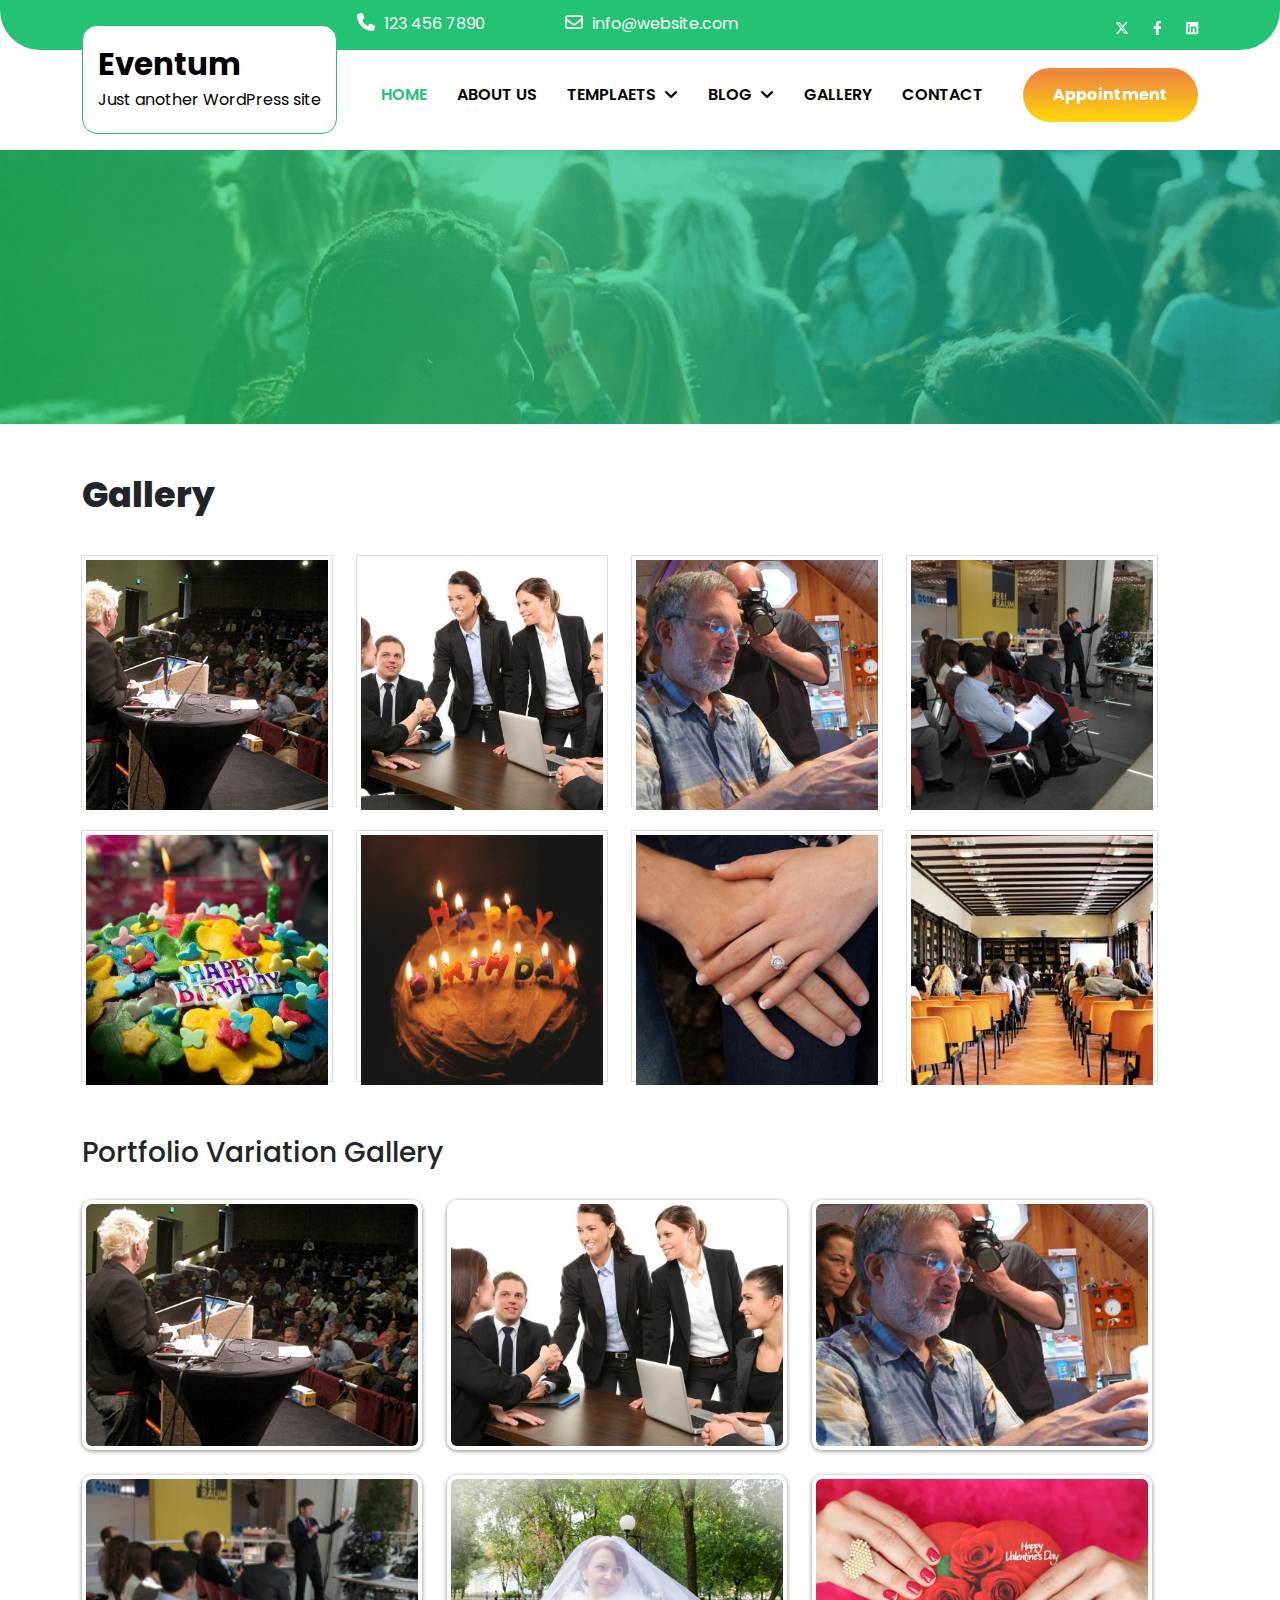
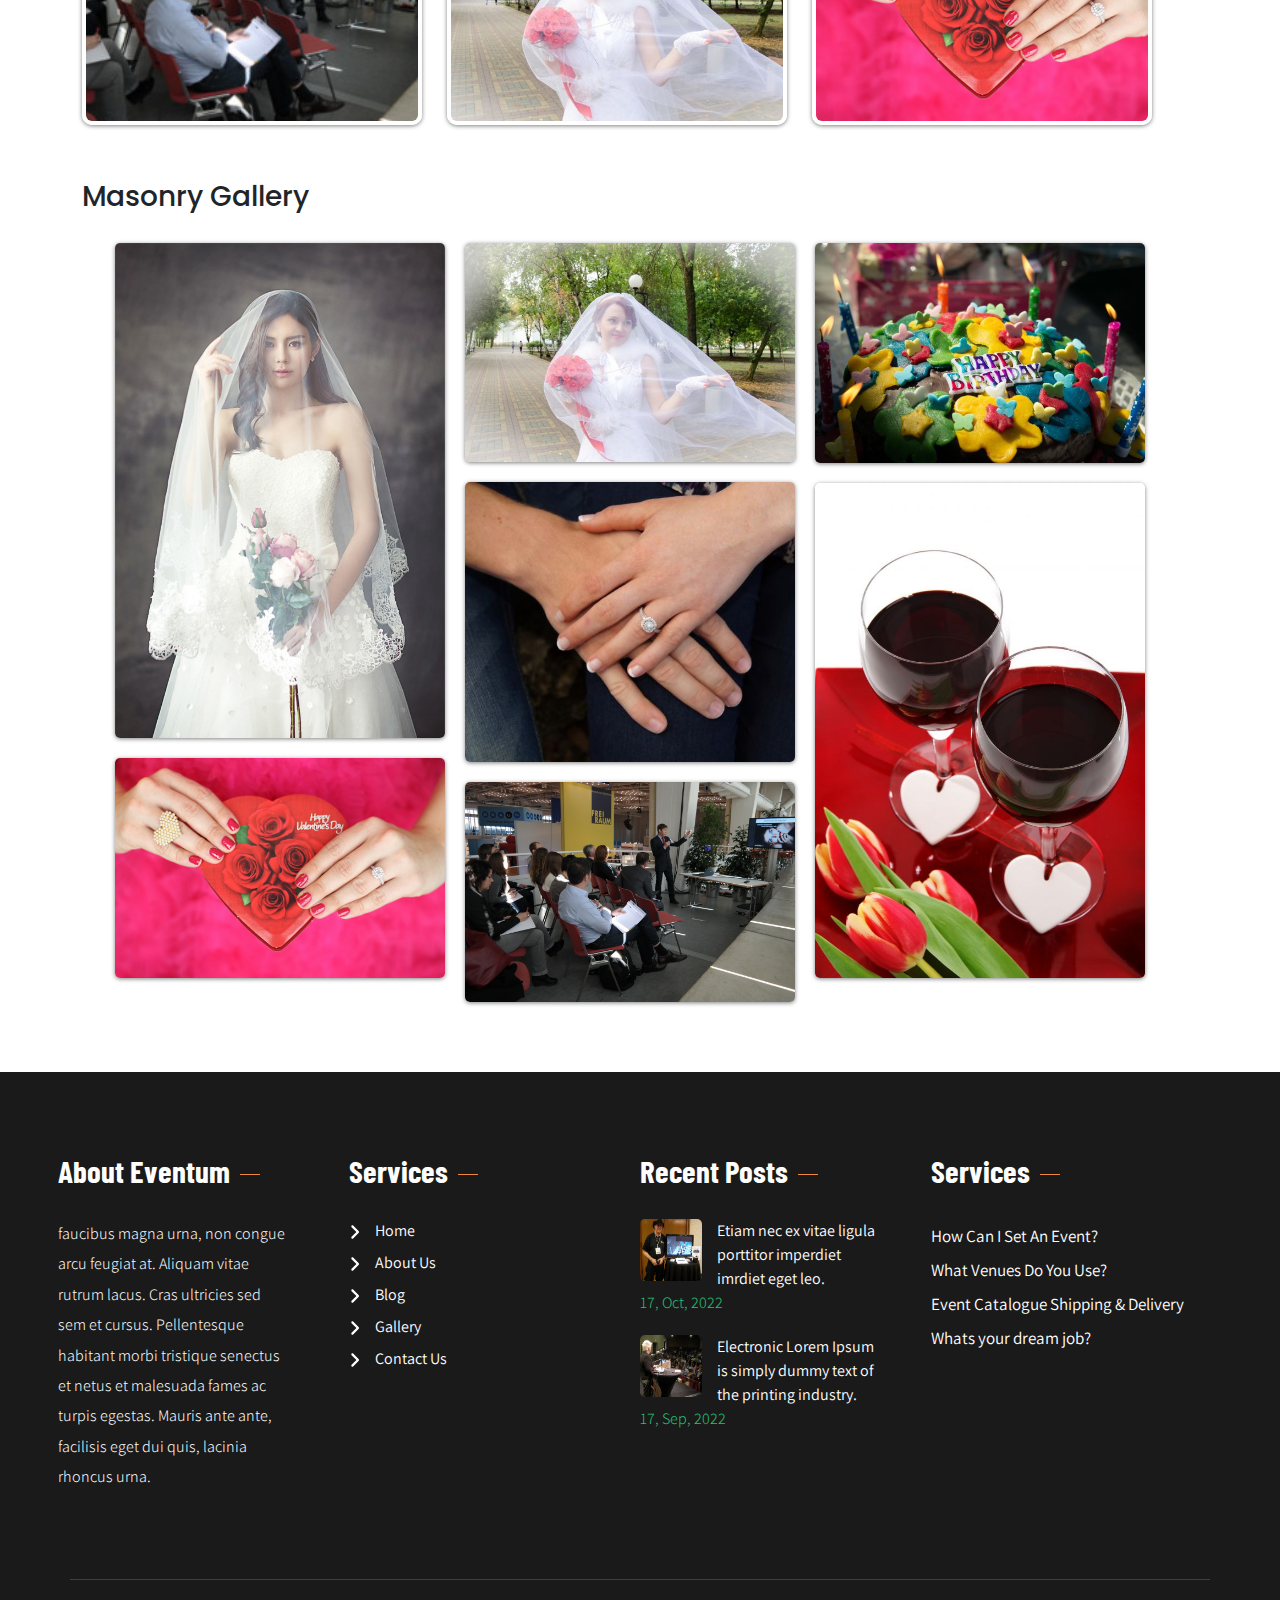
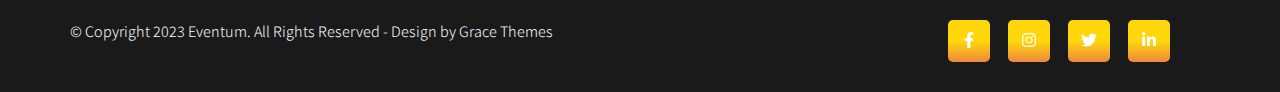
<file: gallery.html>
<!DOCTYPE html>
<html>

<head>
    <meta charset="UTF-8">
    <meta http-equiv="X-UA-Compatible" content="IE=edge">
    <meta name="viewport" content="width=device-width, initial-scale=1.0">
    <title>Document</title>
    <!-- fontawsome liberiry -->
    <link rel="stylesheet" href="css/all.min.css">
    <!-- owl carowsl -->
    <link rel="stylesheet" href="css/owl.carousel.min.css">
    <link rel="stylesheet" href="css/owl.theme.default.min.css">
    <link rel="stylesheet" href="css/bootstrap.min.css">
    <link rel="stylesheet" href="css/bootstrap.min.css.map">
    <!-- google fonts -->
    <link rel="preconnect" href="https://fonts.googleapis.com">
    <link rel="preconnect" href="https://fonts.gstatic.com" crossorigin>
    <link
        href="https://fonts.googleapis.com/css2?family=Poppins:ital,wght@0,100;0,200;0,300;0,400;0,500;0,600;0,700;0,800;0,900;1,100;1,200;1,300;1,400;1,500;1,600;1,700;1,800;1,900&display=swap" rel="stylesheet">
        <link rel="preconnect" href="https://fonts.googleapis.com">
<link rel="preconnect" href="https://fonts.gstatic.com" crossorigin>
<link href="https://fonts.googleapis.com/css2?family=Amatic+SC:wght@400;700&family=Barlow+Condensed:ital,wght@0,100;0,200;0,300;0,400;0,500;0,600;0,700;0,800;0,900;1,100;1,200;1,300;1,400;1,500;1,600;1,700;1,800;1,900&family=Inter:ital,opsz,wght@0,14..32,100..900;1,14..32,100..900&family=Open+Sans:ital,wght@0,300..800;1,300..800&display=swap" rel="stylesheet">
        <link rel="preconnect" href="https://fonts.googleapis.com">
<link rel="preconnect" href="https://fonts.gstatic.com" crossorigin>
<link href="https://fonts.googleapis.com/css2?family=Assistant:wght@200..800&display=swap" rel="stylesheet">
    <!-- main css file -->
    <link rel="stylesheet" href="css/style.css">
</head>

<body>
    <!-- header -->
    <div class="header">
        <!-- upper -->
        <div class="upper text-white">
            <div class="container position-relative my-auto py-2">
                <div class="row align-items-center flex-column flex-md-row">
                    <div class="col-12 col-md-8 ">
                        <div class="contacts-info d-flex">
                            <div class="info">
                                <i class="fa-solid fa-phone"></i>
                                <span><a href="#">123 456 7890</a> </span>
                            </div>
                            <div class="info">
                                <i class="fa-regular fa-envelope"></i>
                                <span><a href="#">info@website.com </a></span>
                            </div>
                        </div>
                    </div>
                    <div class="col-12 col-md-4 text-end">
                        <div class="sociel-links text-md-end text-center mt-2">
                            <a href="#"><i class="fa-brands fa-x-twitter"></i></a>
                            <a href="#"><i class="fa-brands fa-facebook-f"></i></a>
                            <a href="#"><i class="fa-brands fa-linkedin"></i></a>
                        </div>
                    </div>
                </div>
            </div>
        </div>
        <!-- upper -->
        <!-- navbar -->
        <div class="nav-bar">
            <nav class="navbar navbar-expand-lg ">
                <div class="container ">
                    <a class="navbar-brand" href="#">
                        <div class="logo">
                            <h1>Eventum</h1>
                            <span class="tagline">Just another WordPress site</span>
                        </div>
                    </a>
                    <button class="navbar-toggler" type="button" data-bs-toggle="collapse"
                        data-bs-target="#navbarSupportedContent" aria-controls="navbarSupportedContent"
                        aria-expanded="false" aria-label="Toggle navigation">
                        <span>Menu</span><i class="fa-solid fa-bars"></i>
                    </button>
                    <div class="collapse navbar-collapse" id="navbarSupportedContent">
                        <ul class="navbar-nav flex-grow-1 justify-content-end ms-auto mb-2 mb-lg-0">
                            <li class="nav-item">
                                <a class="nav-link active" aria-current="page" href="index.html">Home</a>
                            </li>
                            <li class="nav-item">
                                <a class="nav-link" href="about.html">About us</a>
                            </li>
                            <li class="nav-item dropdown">
                                <a class="nav-link dropdown-toggle" href="#" role="button" data-bs-toggle="dropdown"
                                    aria-expanded="false">
                                    Templaets
                                </a>
                                <ul class="dropdown-menu" id="drop">
                                    <li><a class="dropdown-item" href="pf.html">Page Full Width</a></li>
                                    <li><a class="dropdown-item" href="PL.html">Page Left Sidebar</a></li>
                                    <li><a class="dropdown-item" href="PR.html">Page Right Sidebar</a></li <li><a
                                        class="dropdown-item" href="PN.html">Page No Sidebar</a>
                            </li>
                        </ul>
                        </li>
                        <li class="nav-item dropdown">
                            <a class="nav-link dropdown-toggle" href="#" role="button" data-bs-toggle="dropdown"
                                aria-expanded="false">
                                Blog
                            </a>
                            <ul class="dropdown-menu" id="drop">
                                <li><a class="dropdown-item" href="bF.html">Blog Full Width</a></li>
                                <li><a class="dropdown-item" href="bL.html">Blog Left Sidebar</a></li>
                                <li><a class="dropdown-item" href="bR.html">Blog Right Sidebar</a></li>
                                <li><a class="dropdown-item" href="bN.html">Blog no Sidebar</a></li>
                                <li><a class="dropdown-item" href="bg.html">Blog Grid Layout</a></li>
                            </ul>
                        </li>
                        <li class="nav-item">
                            <a class="nav-link" href="gallery.html">Gallery</a>
                        </li>
                        <li class="nav-item">
                            <a class="nav-link " href="Contact.html">Contact</a>
                        </li>
                        </ul>
<a class="nav-button rounded-pill" href="#">Appointment</a>
                    </div>
                    
                </div>
            </nav>
        </div>
        <!-- navbar -->
    </div>
    <!-- header -->
     <!-- banner-post -->
      <div class="banner-post">
        <img src="img/inner-banner.jpg" alt="" class="w-100">
      </div>
     <!-- banner-post -->
     <!-- about-text -->
      <div class="page-about">
        <div class="container">
            <div class="row">
                <div class="col-12 col-md-12">
                    <div class="text-page">
                        <h2>Gallery</h2>
                        <div class="section-1">
                            <div class="box">
                                <div class="box-wrapper">
                                <div class="image">
                                <img src="img/pic07.jpg" alt="">
                                </div>
                                <div class="over">
                                    <i class="fa-solid fa-magnifying-glass-plus"></i>
                                </div>
                            </div>
                            </div>
                            <div class="box">
                                <div class="box-wrapper">
                                <div class="image">
                                <img src="img/pic01.jpg" alt="">
                                </div>
                                <div class="over">
                                    <i class="fa-solid fa-magnifying-glass-plus"></i>
                                </div>
                            </div>
                            </div>
                            <div class="box">
                                <div class="box-wrapper">
                                <div class="image">
                                <img src="img/pic05.jpg" alt="">
                                </div>
                                <div class="over">
                                    <i class="fa-solid fa-magnifying-glass-plus"></i>
                                </div>
                            </div>
                            </div>
                            <div class="box">
                                <div class="box-wrapper">
                                <div class="image">
                                <img src="img/3174919070.jpg" alt="">
                                </div>
                                <div class="over">
                                    <i class="fa-solid fa-magnifying-glass-plus"></i>
                                </div>
                            </div>
                            </div>
                            <div class="box">
                                <div class="box-wrapper">
                                <div class="image">
                                <img src="img/gp03.jpg" alt="">
                                </div>
                                <div class="over">
                                    <i class="fa-solid fa-magnifying-glass-plus"></i>
                                </div>
                            </div>
                            </div>
                            <div class="box">
                                <div class="box-wrapper">
                                <div class="image">
                                <img src="img/gp04.jpg" alt="">
                                </div>
                                <div class="over">
                                    <i class="fa-solid fa-magnifying-glass-plus"></i>
                                </div>
                            </div>
                            </div>
                            <div class="box">
                                <div class="box-wrapper">
                                <div class="image">
                                <img src="img/gp05.jpg" alt="">
                                </div>
                                <div class="over">
                                    <i class="fa-solid fa-magnifying-glass-plus"></i>
                                </div>
                            </div>
                            </div>
                            <div class="box">
                                <div class="box-wrapper">
                                <div class="image">
                                <img src="img/pic-03.jpg" alt="">
                                </div>
                                <div class="over">
                                    <i class="fa-solid fa-magnifying-glass-plus"></i>
                                </div>
                            </div>
                            </div>
                        </div>
                        <h2 class="scan-h">Portfolio Variation Gallery</h2>
                        <div class="section-1 section-2">
                            <div class="box">
                                <div class="box-wrapper">
                                <div class="image">
                                <img src="img/pic07.jpg" alt="">
                                </div>
                                <div class="over">
                                    <i class="fa-solid fa-magnifying-glass-plus"></i>
                                </div>
                            </div>
                            </div>
                            <div class="box">
                                <div class="box-wrapper">
                                <div class="image">
                                <img src="img/pic01.jpg" alt="">
                                </div>
                                <div class="over">
                                    <i class="fa-solid fa-magnifying-glass-plus"></i>
                                </div>
                            </div>
                            </div>
                            <div class="box">
                                <div class="box-wrapper">
                                <div class="image">
                                <img src="img/pic05.jpg" alt="">
                                </div>
                                <div class="over">
                                    <i class="fa-solid fa-magnifying-glass-plus"></i>
                                </div>
                            </div>
                            </div>
                            <div class="box">
                                <div class="box-wrapper">
                                <div class="image">
                                <img src="img/3174919070.jpg" alt="">
                                </div>
                                <div class="over">
                                    <i class="fa-solid fa-magnifying-glass-plus"></i>
                                </div>
                            </div>
                            </div>
                            <div class="box">
                                <div class="box-wrapper">
                                <div class="image">
                                <img src="img/gp02.jpg" alt="">
                                </div>
                                <div class="over">
                                    <i class="fa-solid fa-magnifying-glass-plus"></i>
                                </div>
                            </div>
                            </div>
                            <div class="box">
                                <div class="box-wrapper">
                                <div class="image">
                                <img src="img/gp08.jpg" alt="">
                                </div>
                                <div class="over">
                                    <i class="fa-solid fa-magnifying-glass-plus"></i>
                                </div>
                            </div>
                            </div>
                        </div>
                    </div>
                    <div class="section-3">
                    <h2 class="scan-h">Masonry Gallery</h2>
                    <div class="grid-section">
                        <div class="grid-col">
                        
                        <div class="grid-box">
                            <a href="#" class="grid-wrapper">
                            <div class="image">
                                <img src="img/gp01.jpg" alt="">
                            </div>
                            <div class="over">
                                <i class="fas fa-magnifying-glass"></i>
                            </div>
                        </a>
                        </div>
                        <div class="grid-box">
                            <a href="#" class="grid-wrapper">
                            <div class="image">
                                <img src="img/gp08.jpg" alt="">
                            </div>
                            <div class="over">
                                <i class="fas fa-magnifying-glass"></i>
                            </div>
                        </a>
                        </div>
                    </div>
                        <div class="grid-col">
                        <div class="grid-box">
                            <a href="#" class="grid-wrapper">
                            <div class="image">
                                <img src="img/gp02.jpg" alt="">
                            </div>
                            <div class="over">
                                <i class="fas fa-magnifying-glass"></i>
                            </div>
                        </a>
                        </div>
                        <div class="grid-box">
                            <a href="#" class="grid-wrapper">
                            <div class="image">
                                <img src="img/gp05.jpg" alt="">
                            </div>
                            <div class="over">
                                <i class="fas fa-magnifying-glass"></i>
                            </div>
                        </a>
                        </div>
                        <div class="grid-box">
                            <a href="#" class="grid-wrapper">
                            <div class="image">
                                <img src="img/gp06.jpg" alt="">
                            </div>
                            <div class="over">
                                <i class="fas fa-magnifying-glass"></i>
                            </div>
                        </a>
                        </div>
                    </div>
                        <div class="grid-col">
                        <div class="grid-box">
                            <a href="#" class="grid-wrapper">
                            <div class="image">
                                <img src="img/gp03.jpg" alt="">
                            </div>
                            <div class="over">
                                <i class="fas fa-magnifying-glass"></i>
                            </div>
                        </a>
                        </div>
                        <div class="grid-box">
                            <a href="#" class="grid-wrapper">
                            <div class="image">
                                <img src="img/gp07.jpg" alt="">
                            </div>
                            <div class="over">
                                <i class="fas fa-magnifying-glass"></i>
                            </div>
                        </a>
                        </div>
                     
                    </div>
                    </div>
                </div>
                </div>

            </div>
        </div>
      </div>
        <!-- about-text -->

                 <!-- footer -->
                 <div class="footer">
                    <div class="container">
                        <div class="row">
                            <div class="col-md-3 col-12 p-0">
                                <div class="box">
                                    <h4>About Eventum</h4>
                                    <p>
                                        faucibus magna urna, non congue arcu feugiat at. Aliquam vitae rutrum lacus. Cras ultricies sed sem et cursus. Pellentesque habitant morbi tristique senectus et netus et malesuada fames ac turpis egestas. Mauris ante ante, facilisis eget dui quis, lacinia rhoncus urna.
                                    </p>
                                </div>
                            </div>
                            <div class="col-md-3 col-12 p-0">
                            <div class="box">
                                <h4>Services</h4>
                                <ul class="web-map">
                                    <li><a href="#"><i class="fa-solid fa-angle-right"></i>Home</a></li>
                                    <li><a href="#"><i class="fa-solid fa-angle-right"></i>About Us</a></li>
                                    <li><a href="#"><i class="fa-solid fa-angle-right"></i>Blog</a></li>
                                    <li><a href="#"><i class="fa-solid fa-angle-right"></i>Gallery</a></li>
                                    <li><a href="#"><i class="fa-solid fa-angle-right"></i>Contact Us</a></li>
                                </ul>
                            </div>
                            </div>
                            <div class="col-md-3 col-12 p-0">
                            <div class="box">
                                <h4>Recent Posts</h4>
                                <ul class="footer-thumnals">
                                    <li>
                                        <div class="footer-post">
                                            <img src="img/pic06.jpg" alt="">
                                            <a href="#">Etiam nec ex vitae ligula porttitor imperdiet imrdiet eget leo.</a>
                                            </div>
                                        <span>17, Oct, 2022</span>
                                    </li>
                                    <li>
                                        <div class="footer-post">
                                            <img src="img/pic07.jpg" alt="">
                                            <a href="#">Electronic Lorem Ipsum is simply dummy text of the printing industry.</a>
                                            </div>
                                        <span>17, Sep, 2022</span>
                                    </li>
                                </ul>
                            </div>
                            </div>
                            <div class="col-md-3 col-12 p-0">
                            <div class="box">
                                <h4>Services</h4>
                                <ul class="qustions">
                                    <li><a href="#">How Can I Set An Event?</a></li>
                                    <li><a href="#">What Venues Do You Use?</a></li>
                                    <li><a href="#">Event Catalogue Shipping & Delivery</a></li>
                                    <li><a href="#">Whats your dream job?</a></li>
                                </ul>
                            </div>
                            </div>
                        </div>
                    </div>
                    <div class="container copy">
                        <div class="row">
                            <div class="col-md-8 col-12">
                                <p>© Copyright 2023 Eventum. All Rights Reserved - Design by Grace Themes</p>
                            </div>
                            <div class="col-md-4 col-12">
                                <div class="icons d-flex align-items-center gap-2 justify-content-end">
                                    <a href="#"><i class="fab fa-facebook-f"></i></a>
                                    <a href="#"><i class="fab fa-instagram"></i></a>
                                    <a href="#"><i class="fab fa-twitter"></i></a>
                                    <a href="#"><i class="fab fa-linkedin-in"></i></a>
                                </div>
                            </div>
                        </div>
                    </div>
                </div>
                <!-- footer -->
                <span class="up"><i class="fas fa-arrow-up"></i></span>
            <!-- ===================java======================= -->
            <script src="js/jquery-3.7.1.min.js"></script>
            <script src="js/all.min.js"></script>
            <script src="js/owl.carousel.min.js"></script>
            <script src="js/bootstrap.bundle.min.js"></script>
            <script src="js/bootstrap.bundle.min.js.map"></script>
            <script src="js/main.js"></script>
    
    </body>
    
    </html>
</file>
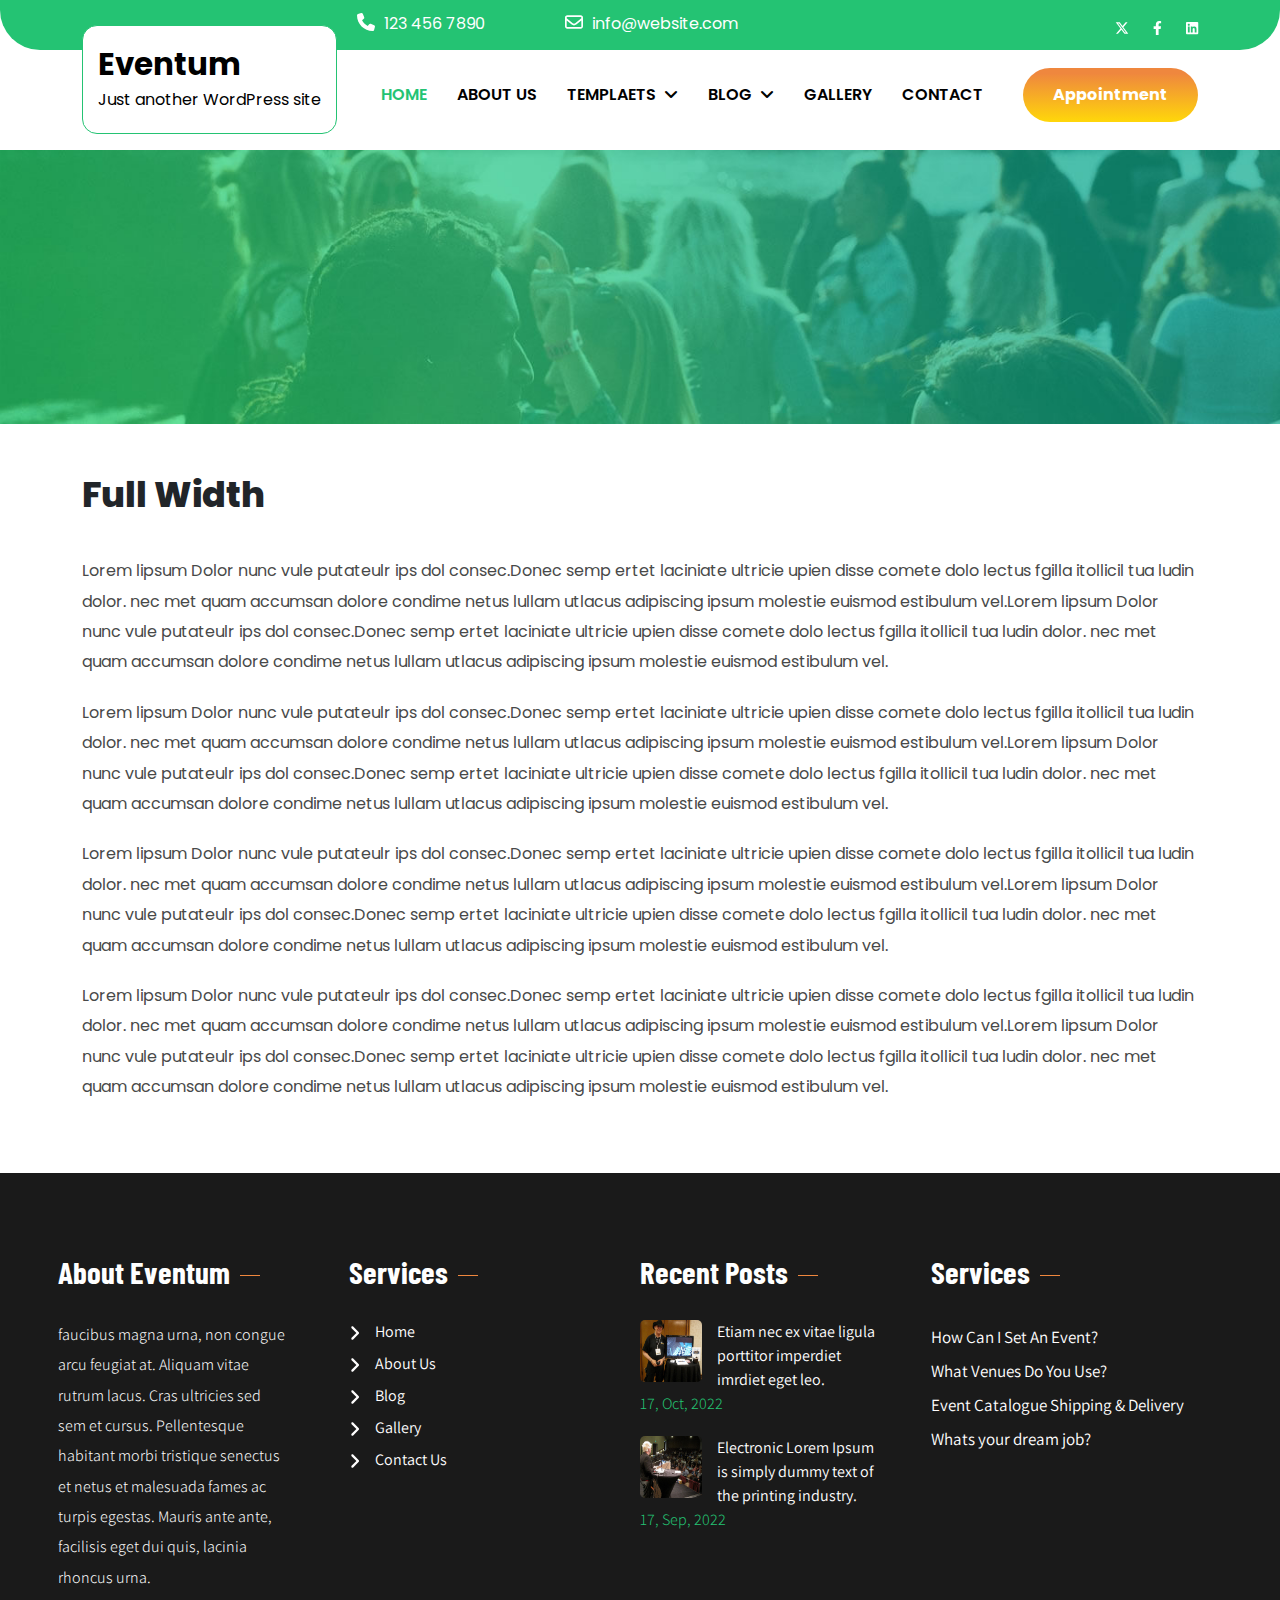
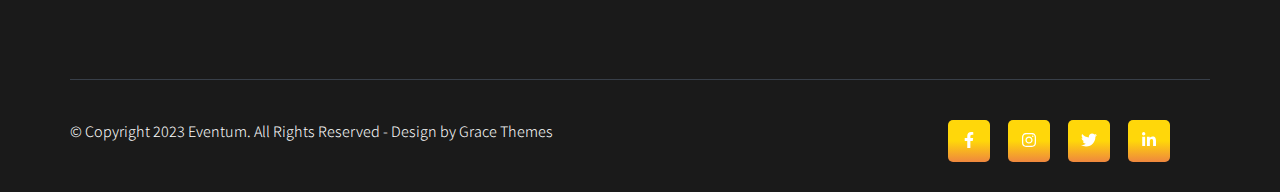
<file: pf.html>
<!DOCTYPE html>
<html>

<head>
    <meta charset="UTF-8">
    <meta http-equiv="X-UA-Compatible" content="IE=edge">
    <meta name="viewport" content="width=device-width, initial-scale=1.0">
    <title>Document</title>
    <!-- fontawsome liberiry -->
    <link rel="stylesheet" href="css/all.min.css">
    <!-- owl carowsl -->
    <link rel="stylesheet" href="css/owl.carousel.min.css">
    <link rel="stylesheet" href="css/owl.theme.default.min.css">
    <link rel="stylesheet" href="css/bootstrap.min.css">
    <link rel="stylesheet" href="css/bootstrap.min.css.map">
    <!-- google fonts -->
    <link rel="preconnect" href="https://fonts.googleapis.com">
    <link rel="preconnect" href="https://fonts.gstatic.com" crossorigin>
    <link
        href="https://fonts.googleapis.com/css2?family=Poppins:ital,wght@0,100;0,200;0,300;0,400;0,500;0,600;0,700;0,800;0,900;1,100;1,200;1,300;1,400;1,500;1,600;1,700;1,800;1,900&display=swap" rel="stylesheet">
        <link rel="preconnect" href="https://fonts.googleapis.com">
<link rel="preconnect" href="https://fonts.gstatic.com" crossorigin>
<link href="https://fonts.googleapis.com/css2?family=Amatic+SC:wght@400;700&family=Barlow+Condensed:ital,wght@0,100;0,200;0,300;0,400;0,500;0,600;0,700;0,800;0,900;1,100;1,200;1,300;1,400;1,500;1,600;1,700;1,800;1,900&family=Inter:ital,opsz,wght@0,14..32,100..900;1,14..32,100..900&family=Open+Sans:ital,wght@0,300..800;1,300..800&display=swap" rel="stylesheet">
        <link rel="preconnect" href="https://fonts.googleapis.com">
<link rel="preconnect" href="https://fonts.gstatic.com" crossorigin>
<link href="https://fonts.googleapis.com/css2?family=Assistant:wght@200..800&display=swap" rel="stylesheet">
    <!-- main css file -->
    <link rel="stylesheet" href="css/style.css">
</head>

<body>
    <!-- header -->
    <div class="header">
        <!-- upper -->
        <div class="upper text-white">
            <div class="container position-relative my-auto py-2">
                <div class="row align-items-center flex-column flex-md-row">
                    <div class="col-12 col-md-8 ">
                        <div class="contacts-info d-flex">
                            <div class="info">
                                <i class="fa-solid fa-phone"></i>
                                <span><a href="#">123 456 7890</a> </span>
                            </div>
                            <div class="info">
                                <i class="fa-regular fa-envelope"></i>
                                <span><a href="#">info@website.com </a></span>
                            </div>
                        </div>
                    </div>
                    <div class="col-12 col-md-4 text-end">
                        <div class="sociel-links text-md-end text-center mt-2">
                            <a href="#"><i class="fa-brands fa-x-twitter"></i></a>
                            <a href="#"><i class="fa-brands fa-facebook-f"></i></a>
                            <a href="#"><i class="fa-brands fa-linkedin"></i></a>
                        </div>
                    </div>
                </div>
            </div>
        </div>
        <!-- upper -->
        <!-- navbar -->
        <div class="nav-bar">
            <nav class="navbar navbar-expand-lg ">
                <div class="container ">
                    <a class="navbar-brand" href="#">
                        <div class="logo">
                            <h1>Eventum</h1>
                            <span class="tagline">Just another WordPress site</span>
                        </div>
                    </a>
                    <button class="navbar-toggler" type="button" data-bs-toggle="collapse"
                        data-bs-target="#navbarSupportedContent" aria-controls="navbarSupportedContent"
                        aria-expanded="false" aria-label="Toggle navigation">
                        <span>Menu</span><i class="fa-solid fa-bars"></i>
                    </button>
                    <div class="collapse navbar-collapse" id="navbarSupportedContent">
                        <ul class="navbar-nav flex-grow-1 justify-content-end ms-auto mb-2 mb-lg-0">
                            <li class="nav-item">
                                <a class="nav-link active" aria-current="page" href="index.html">Home</a>
                            </li>
                            <li class="nav-item">
                                <a class="nav-link" href="about.html">About us</a>
                            </li>
                            <li class="nav-item dropdown">
                                <a class="nav-link dropdown-toggle" href="#" role="button" data-bs-toggle="dropdown"
                                    aria-expanded="false">
                                    Templaets
                                </a>
                                <ul class="dropdown-menu" id="drop">
                                    <li><a class="dropdown-item" href="pf.html">Page Full Width</a></li>
                                    <li><a class="dropdown-item" href="PL.html">Page Left Sidebar</a></li>
                                    <li><a class="dropdown-item" href="PR.html">Page Right Sidebar</a></li <li><a
                                        class="dropdown-item" href="PN.html">Page No Sidebar</a>
                            </li>
                        </ul>
                        </li>
                        <li class="nav-item dropdown">
                            <a class="nav-link dropdown-toggle" href="#" role="button" data-bs-toggle="dropdown"
                                aria-expanded="false">
                                Blog
                            </a>
                            <ul class="dropdown-menu" id="drop">
                                <li><a class="dropdown-item" href="bF.html">Blog Full Width</a></li>
                                <li><a class="dropdown-item" href="bL.html">Blog Left Sidebar</a></li>
                                <li><a class="dropdown-item" href="bR.html">Blog Right Sidebar</a></li>
                                <li><a class="dropdown-item" href="bN.html">Blog no Sidebar</a></li>
                                <li><a class="dropdown-item" href="bg.html">Blog Grid Layout</a></li>
                            </ul>
                        </li>
                        <li class="nav-item">
                            <a class="nav-link" href="gallery.html">Gallery</a>
                        </li>
                        <li class="nav-item">
                            <a class="nav-link " href="Contact.html">Contact</a>
                        </li>
                        </ul>
<a class="nav-button rounded-pill" href="#">Appointment</a>
                    </div>
                    
                </div>
            </nav>
        </div>
        <!-- navbar -->
    </div>
    <!-- header -->
     <!-- banner-post -->
      <div class="banner-post">
        <img src="img/inner-banner.jpg" alt="" class="w-100">
      </div>
     <!-- banner-post -->
     <!-- about-text -->
      <div class="page-about">
        <div class="container">
            <div class="text-page">
                <h2>Full Width</h2>
                <p>
                    Lorem lipsum Dolor nunc vule putateulr ips dol consec.Donec semp ertet laciniate ultricie upien disse comete dolo lectus fgilla itollicil tua ludin dolor. nec met quam accumsan dolore condime netus lullam utlacus adipiscing ipsum molestie euismod estibulum vel.Lorem lipsum Dolor nunc vule putateulr ips dol consec.Donec semp ertet laciniate ultricie upien disse comete dolo lectus fgilla itollicil tua ludin dolor. nec met quam accumsan dolore condime netus lullam utlacus adipiscing ipsum molestie euismod estibulum vel.
                </p>
                <p>
                    Lorem lipsum Dolor nunc vule putateulr ips dol consec.Donec semp ertet laciniate ultricie upien disse comete dolo lectus fgilla itollicil tua ludin dolor. nec met quam accumsan dolore condime netus lullam utlacus adipiscing ipsum molestie euismod estibulum vel.Lorem lipsum Dolor nunc vule putateulr ips dol consec.Donec semp ertet laciniate ultricie upien disse comete dolo lectus fgilla itollicil tua ludin dolor. nec met quam accumsan dolore condime netus lullam utlacus adipiscing ipsum molestie euismod estibulum vel.
                </p>
                <p>
                    Lorem lipsum Dolor nunc vule putateulr ips dol consec.Donec semp ertet laciniate ultricie upien disse comete dolo lectus fgilla itollicil tua ludin dolor. nec met quam accumsan dolore condime netus lullam utlacus adipiscing ipsum molestie euismod estibulum vel.Lorem lipsum Dolor nunc vule putateulr ips dol consec.Donec semp ertet laciniate ultricie upien disse comete dolo lectus fgilla itollicil tua ludin dolor. nec met quam accumsan dolore condime netus lullam utlacus adipiscing ipsum molestie euismod estibulum vel.
                </p>
                <p>
                    Lorem lipsum Dolor nunc vule putateulr ips dol consec.Donec semp ertet laciniate ultricie upien disse comete dolo lectus fgilla itollicil tua ludin dolor. nec met quam accumsan dolore condime netus lullam utlacus adipiscing ipsum molestie euismod estibulum vel.Lorem lipsum Dolor nunc vule putateulr ips dol consec.Donec semp ertet laciniate ultricie upien disse comete dolo lectus fgilla itollicil tua ludin dolor. nec met quam accumsan dolore condime netus lullam utlacus adipiscing ipsum molestie euismod estibulum vel.
                </p>
            </div>
        </div>
      </div>
        <!-- about-text -->
                 <!-- footer -->
                 <div class="footer">
                    <div class="container">
                        <div class="row">
                            <div class="col-md-3 col-12 p-0">
                                <div class="box">
                                    <h4>About Eventum</h4>
                                    <p>
                                        faucibus magna urna, non congue arcu feugiat at. Aliquam vitae rutrum lacus. Cras ultricies sed sem et cursus. Pellentesque habitant morbi tristique senectus et netus et malesuada fames ac turpis egestas. Mauris ante ante, facilisis eget dui quis, lacinia rhoncus urna.
                                    </p>
                                </div>
                            </div>
                            <div class="col-md-3 col-12 p-0">
                            <div class="box">
                                <h4>Services</h4>
                                <ul class="web-map">
                                    <li><a href="#"><i class="fa-solid fa-angle-right"></i>Home</a></li>
                                    <li><a href="#"><i class="fa-solid fa-angle-right"></i>About Us</a></li>
                                    <li><a href="#"><i class="fa-solid fa-angle-right"></i>Blog</a></li>
                                    <li><a href="#"><i class="fa-solid fa-angle-right"></i>Gallery</a></li>
                                    <li><a href="#"><i class="fa-solid fa-angle-right"></i>Contact Us</a></li>
                                </ul>
                            </div>
                            </div>
                            <div class="col-md-3 col-12 p-0">
                            <div class="box">
                                <h4>Recent Posts</h4>
                                <ul class="footer-thumnals">
                                    <li>
                                        <div class="footer-post">
                                            <img src="img/pic06.jpg" alt="">
                                            <a href="#">Etiam nec ex vitae ligula porttitor imperdiet imrdiet eget leo.</a>
                                            </div>
                                        <span>17, Oct, 2022</span>
                                    </li>
                                    <li>
                                        <div class="footer-post">
                                            <img src="img/pic07.jpg" alt="">
                                            <a href="#">Electronic Lorem Ipsum is simply dummy text of the printing industry.</a>
                                            </div>
                                        <span>17, Sep, 2022</span>
                                    </li>
                                </ul>
                            </div>
                            </div>
                            <div class="col-md-3 col-12 p-0">
                            <div class="box">
                                <h4>Services</h4>
                                <ul class="qustions">
                                    <li><a href="#">How Can I Set An Event?</a></li>
                                    <li><a href="#">What Venues Do You Use?</a></li>
                                    <li><a href="#">Event Catalogue Shipping & Delivery</a></li>
                                    <li><a href="#">Whats your dream job?</a></li>
                                </ul>
                            </div>
                            </div>
                        </div>
                    </div>
                    <div class="container copy">
                        <div class="row">
                            <div class="col-md-8 col-12">
                                <p>© Copyright 2023 Eventum. All Rights Reserved - Design by Grace Themes</p>
                            </div>
                            <div class="col-md-4 col-12">
                                <div class="icons d-flex align-items-center gap-2 justify-content-end">
                                    <a href="#"><i class="fab fa-facebook-f"></i></a>
                                    <a href="#"><i class="fab fa-instagram"></i></a>
                                    <a href="#"><i class="fab fa-twitter"></i></a>
                                    <a href="#"><i class="fab fa-linkedin-in"></i></a>
                                </div>
                            </div>
                        </div>
                    </div>
                </div>
                <!-- footer -->
                <span class="up"><i class="fas fa-arrow-up"></i></span>
            <!-- ===================java======================= -->
            <script src="js/jquery-3.7.1.min.js"></script>
            <script src="js/all.min.js"></script>
            <script src="js/owl.carousel.min.js"></script>
            <script src="js/bootstrap.bundle.min.js"></script>
            <script src="js/bootstrap.bundle.min.js.map"></script>
            <script src="js/main.js"></script>
    
    </body>
    
    </html>
</file>
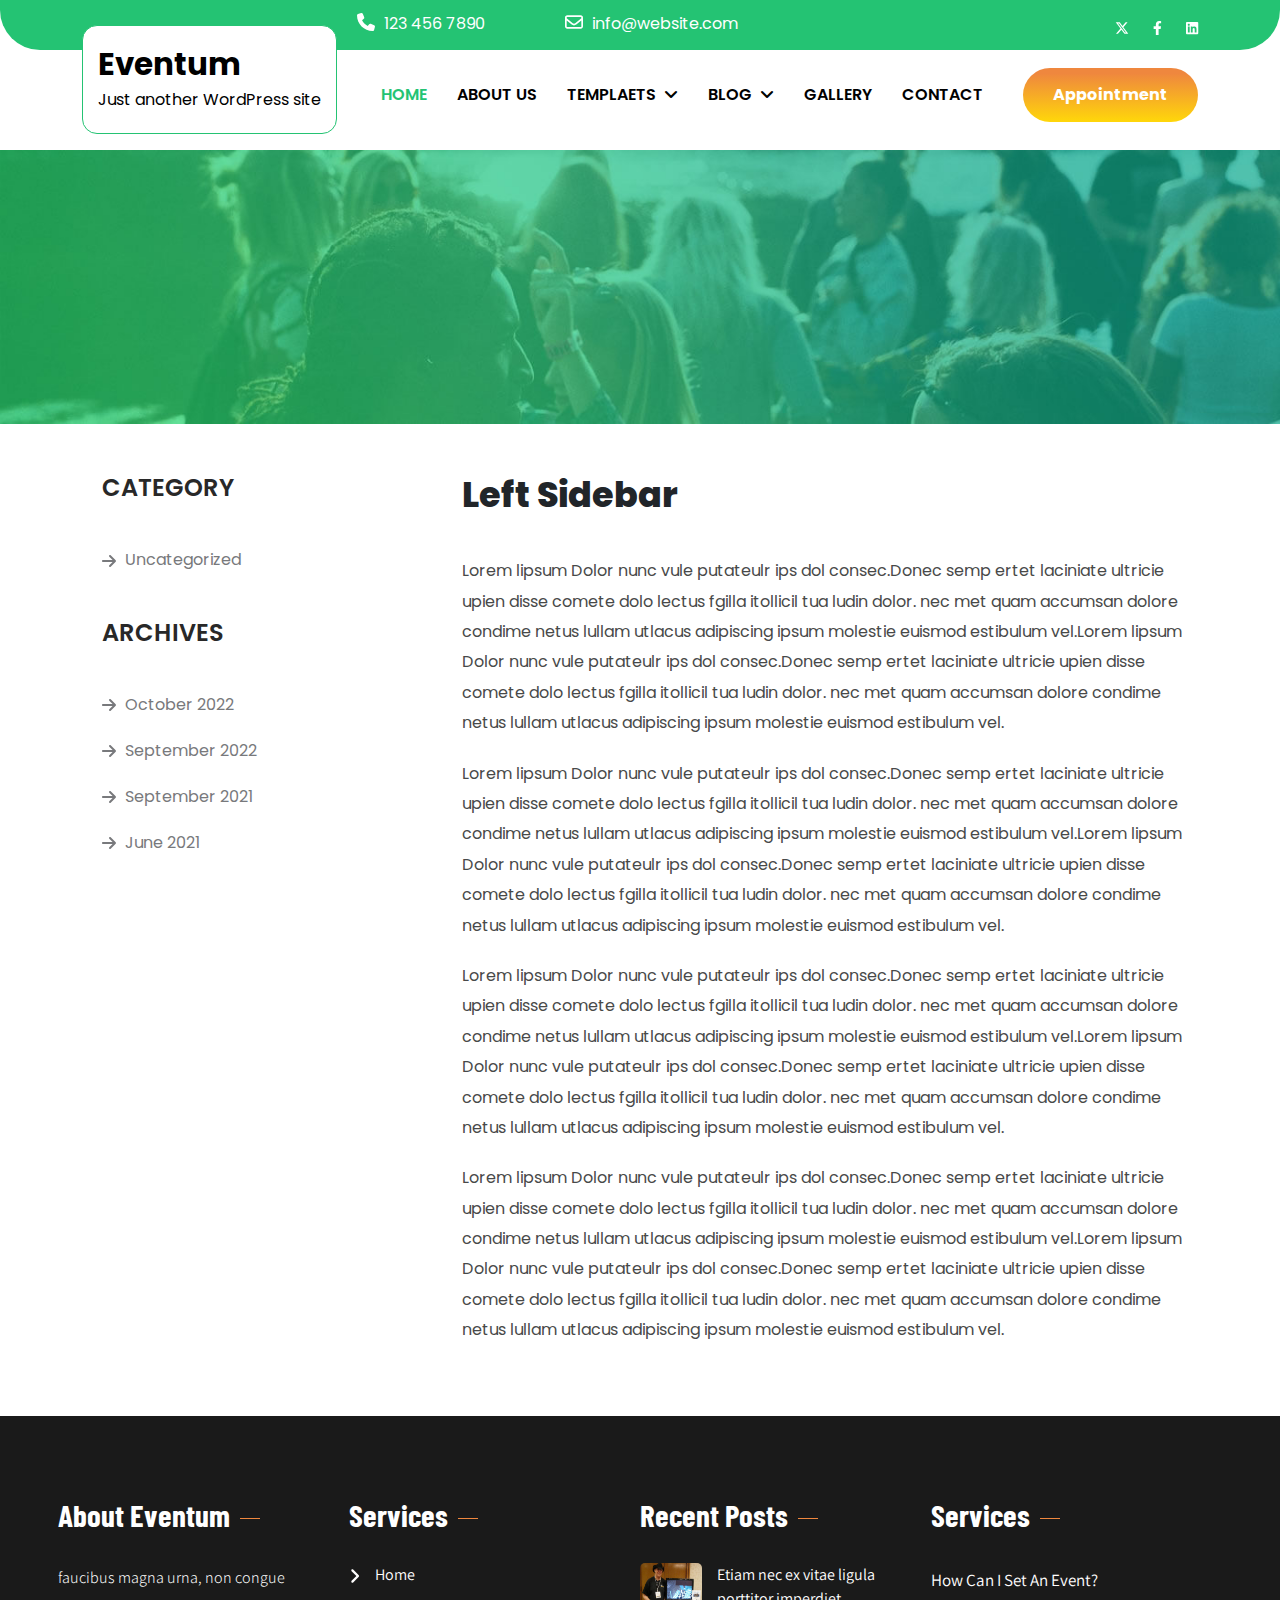
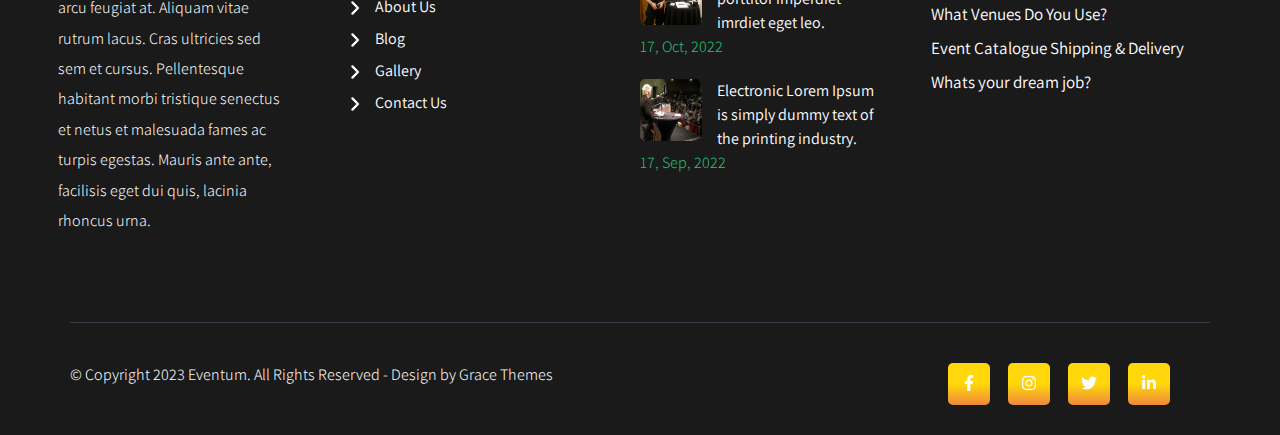
<file: pL.html>
<!DOCTYPE html>
<html>

<head>
    <meta charset="UTF-8">
    <meta http-equiv="X-UA-Compatible" content="IE=edge">
    <meta name="viewport" content="width=device-width, initial-scale=1.0">
    <title>Document</title>
    <!-- fontawsome liberiry -->
    <link rel="stylesheet" href="css/all.min.css">
    <!-- owl carowsl -->
    <link rel="stylesheet" href="css/owl.carousel.min.css">
    <link rel="stylesheet" href="css/owl.theme.default.min.css">
    <link rel="stylesheet" href="css/bootstrap.min.css">
    <link rel="stylesheet" href="css/bootstrap.min.css.map">
    <!-- google fonts -->
    <link rel="preconnect" href="https://fonts.googleapis.com">
    <link rel="preconnect" href="https://fonts.gstatic.com" crossorigin>
    <link
        href="https://fonts.googleapis.com/css2?family=Poppins:ital,wght@0,100;0,200;0,300;0,400;0,500;0,600;0,700;0,800;0,900;1,100;1,200;1,300;1,400;1,500;1,600;1,700;1,800;1,900&display=swap" rel="stylesheet">
        <link rel="preconnect" href="https://fonts.googleapis.com">
<link rel="preconnect" href="https://fonts.gstatic.com" crossorigin>
<link href="https://fonts.googleapis.com/css2?family=Amatic+SC:wght@400;700&family=Barlow+Condensed:ital,wght@0,100;0,200;0,300;0,400;0,500;0,600;0,700;0,800;0,900;1,100;1,200;1,300;1,400;1,500;1,600;1,700;1,800;1,900&family=Inter:ital,opsz,wght@0,14..32,100..900;1,14..32,100..900&family=Open+Sans:ital,wght@0,300..800;1,300..800&display=swap" rel="stylesheet">
        <link rel="preconnect" href="https://fonts.googleapis.com">
<link rel="preconnect" href="https://fonts.gstatic.com" crossorigin>
<link href="https://fonts.googleapis.com/css2?family=Assistant:wght@200..800&display=swap" rel="stylesheet">
    <!-- main css file -->
    <link rel="stylesheet" href="css/style.css">
</head>

<body>
    <!-- header -->
    <div class="header">
        <!-- upper -->
        <div class="upper text-white">
            <div class="container position-relative my-auto py-2">
                <div class="row align-items-center flex-column flex-md-row">
                    <div class="col-12 col-md-8 ">
                        <div class="contacts-info d-flex">
                            <div class="info">
                                <i class="fa-solid fa-phone"></i>
                                <span><a href="#">123 456 7890</a> </span>
                            </div>
                            <div class="info">
                                <i class="fa-regular fa-envelope"></i>
                                <span><a href="#">info@website.com </a></span>
                            </div>
                        </div>
                    </div>
                    <div class="col-12 col-md-4 text-end">
                        <div class="sociel-links text-md-end text-center mt-2">
                            <a href="#"><i class="fa-brands fa-x-twitter"></i></a>
                            <a href="#"><i class="fa-brands fa-facebook-f"></i></a>
                            <a href="#"><i class="fa-brands fa-linkedin"></i></a>
                        </div>
                    </div>
                </div>
            </div>
        </div>
        <!-- upper -->
        <!-- navbar -->
        <div class="nav-bar">
            <nav class="navbar navbar-expand-lg ">
                <div class="container ">
                    <a class="navbar-brand" href="#">
                        <div class="logo">
                            <h1>Eventum</h1>
                            <span class="tagline">Just another WordPress site</span>
                        </div>
                    </a>
                    <button class="navbar-toggler" type="button" data-bs-toggle="collapse"
                        data-bs-target="#navbarSupportedContent" aria-controls="navbarSupportedContent"
                        aria-expanded="false" aria-label="Toggle navigation">
                        <span>Menu</span><i class="fa-solid fa-bars"></i>
                    </button>
                    <div class="collapse navbar-collapse" id="navbarSupportedContent">
                        <ul class="navbar-nav flex-grow-1 justify-content-end ms-auto mb-2 mb-lg-0">
                            <li class="nav-item">
                                <a class="nav-link active" aria-current="page" href="index.html">Home</a>
                            </li>
                            <li class="nav-item">
                                <a class="nav-link" href="about.html">About us</a>
                            </li>
                            <li class="nav-item dropdown">
                                <a class="nav-link dropdown-toggle" href="#" role="button" data-bs-toggle="dropdown"
                                    aria-expanded="false">
                                    Templaets
                                </a>
                                <ul class="dropdown-menu" id="drop">
                                    <li><a class="dropdown-item" href="pf.html">Page Full Width</a></li>
                                    <li><a class="dropdown-item" href="PL.html">Page Left Sidebar</a></li>
                                    <li><a class="dropdown-item" href="PR.html">Page Right Sidebar</a></li <li><a
                                        class="dropdown-item" href="PN.html">Page No Sidebar</a>
                            </li>
                        </ul>
                        </li>
                        <li class="nav-item dropdown">
                            <a class="nav-link dropdown-toggle" href="#" role="button" data-bs-toggle="dropdown"
                                aria-expanded="false">
                                Blog
                            </a>
                            <ul class="dropdown-menu" id="drop">
                                <li><a class="dropdown-item" href="bF.html">Blog Full Width</a></li>
                                <li><a class="dropdown-item" href="bL.html">Blog Left Sidebar</a></li>
                                <li><a class="dropdown-item" href="bR.html">Blog Right Sidebar</a></li>
                                <li><a class="dropdown-item" href="bN.html">Blog no Sidebar</a></li>
                                <li><a class="dropdown-item" href="bg.html">Blog Grid Layout</a></li>
                            </ul>
                        </li>
                        <li class="nav-item">
                            <a class="nav-link" href="gallery.html">Gallery</a>
                        </li>
                        <li class="nav-item">
                            <a class="nav-link " href="Contact.html">Contact</a>
                        </li>
                        </ul>
<a class="nav-button rounded-pill" href="#">Appointment</a>
                    </div>
                    
                </div>
            </nav>
        </div>
        <!-- navbar -->
    </div>
    <!-- header -->
     <!-- banner-post -->
      <div class="banner-post">
        <img src="img/inner-banner.jpg" alt="" class="w-100">
      </div>
     <!-- banner-post -->
     <!-- about-text -->
      <div class="page-about">
        <div class="container">
            <div class="row">
                <div class="col-12 col-md-4">
                    <div class="side-bar">
                        <div class="box">
                            <h4>Category</h4>
                            <div class="links">
                                <a href="#"> <i class="fas fa-arrow-right"></i> Uncategorized </a>
                            </div>
                        </div>
                        <div class="box">
                            <h4>Archives</h4>
                            <div class="links">
                                <a href="#"> <i class="fas fa-arrow-right"></i> October 2022 </a>
                                <a href="#"> <i class="fas fa-arrow-right"></i> September 2022 </a>
                                <a href="#"> <i class="fas fa-arrow-right"></i> September 2021 </a>
                                <a href="#"> <i class="fas fa-arrow-right"></i> June 2021 </a>
                            </div>
                        </div>
                    </div>
                </div>
                <div class="col-12 col-md-8">
                    <div class="text-page">
                        <h2>Left Sidebar</h2>
                        <p>
                            Lorem lipsum Dolor nunc vule putateulr ips dol consec.Donec semp ertet laciniate ultricie upien disse comete dolo lectus fgilla itollicil tua ludin dolor. nec met quam accumsan dolore condime netus lullam utlacus adipiscing ipsum molestie euismod estibulum vel.Lorem lipsum Dolor nunc vule putateulr ips dol consec.Donec semp ertet laciniate ultricie upien disse comete dolo lectus fgilla itollicil tua ludin dolor. nec met quam accumsan dolore condime netus lullam utlacus adipiscing ipsum molestie euismod estibulum vel.
                        </p>
                        <p>
                            Lorem lipsum Dolor nunc vule putateulr ips dol consec.Donec semp ertet laciniate ultricie upien disse comete dolo lectus fgilla itollicil tua ludin dolor. nec met quam accumsan dolore condime netus lullam utlacus adipiscing ipsum molestie euismod estibulum vel.Lorem lipsum Dolor nunc vule putateulr ips dol consec.Donec semp ertet laciniate ultricie upien disse comete dolo lectus fgilla itollicil tua ludin dolor. nec met quam accumsan dolore condime netus lullam utlacus adipiscing ipsum molestie euismod estibulum vel.
                        </p>
                        <p>
                            Lorem lipsum Dolor nunc vule putateulr ips dol consec.Donec semp ertet laciniate ultricie upien disse comete dolo lectus fgilla itollicil tua ludin dolor. nec met quam accumsan dolore condime netus lullam utlacus adipiscing ipsum molestie euismod estibulum vel.Lorem lipsum Dolor nunc vule putateulr ips dol consec.Donec semp ertet laciniate ultricie upien disse comete dolo lectus fgilla itollicil tua ludin dolor. nec met quam accumsan dolore condime netus lullam utlacus adipiscing ipsum molestie euismod estibulum vel.
                        </p>
                        <p>
                            Lorem lipsum Dolor nunc vule putateulr ips dol consec.Donec semp ertet laciniate ultricie upien disse comete dolo lectus fgilla itollicil tua ludin dolor. nec met quam accumsan dolore condime netus lullam utlacus adipiscing ipsum molestie euismod estibulum vel.Lorem lipsum Dolor nunc vule putateulr ips dol consec.Donec semp ertet laciniate ultricie upien disse comete dolo lectus fgilla itollicil tua ludin dolor. nec met quam accumsan dolore condime netus lullam utlacus adipiscing ipsum molestie euismod estibulum vel.
                        </p>
                    </div>
                </div>
            </div>
        </div>
      </div>
        <!-- about-text -->
                 <!-- footer -->
                 <div class="footer">
                    <div class="container">
                        <div class="row">
                            <div class="col-md-3 col-12 p-0">
                                <div class="box">
                                    <h4>About Eventum</h4>
                                    <p>
                                        faucibus magna urna, non congue arcu feugiat at. Aliquam vitae rutrum lacus. Cras ultricies sed sem et cursus. Pellentesque habitant morbi tristique senectus et netus et malesuada fames ac turpis egestas. Mauris ante ante, facilisis eget dui quis, lacinia rhoncus urna.
                                    </p>
                                </div>
                            </div>
                            <div class="col-md-3 col-12 p-0">
                            <div class="box">
                                <h4>Services</h4>
                                <ul class="web-map">
                                    <li><a href="#"><i class="fa-solid fa-angle-right"></i>Home</a></li>
                                    <li><a href="#"><i class="fa-solid fa-angle-right"></i>About Us</a></li>
                                    <li><a href="#"><i class="fa-solid fa-angle-right"></i>Blog</a></li>
                                    <li><a href="#"><i class="fa-solid fa-angle-right"></i>Gallery</a></li>
                                    <li><a href="#"><i class="fa-solid fa-angle-right"></i>Contact Us</a></li>
                                </ul>
                            </div>
                            </div>
                            <div class="col-md-3 col-12 p-0">
                            <div class="box">
                                <h4>Recent Posts</h4>
                                <ul class="footer-thumnals">
                                    <li>
                                        <div class="footer-post">
                                            <img src="img/pic06.jpg" alt="">
                                            <a href="#">Etiam nec ex vitae ligula porttitor imperdiet imrdiet eget leo.</a>
                                            </div>
                                        <span>17, Oct, 2022</span>
                                    </li>
                                    <li>
                                        <div class="footer-post">
                                            <img src="img/pic07.jpg" alt="">
                                            <a href="#">Electronic Lorem Ipsum is simply dummy text of the printing industry.</a>
                                            </div>
                                        <span>17, Sep, 2022</span>
                                    </li>
                                </ul>
                            </div>
                            </div>
                            <div class="col-md-3 col-12 p-0">
                            <div class="box">
                                <h4>Services</h4>
                                <ul class="qustions">
                                    <li><a href="#">How Can I Set An Event?</a></li>
                                    <li><a href="#">What Venues Do You Use?</a></li>
                                    <li><a href="#">Event Catalogue Shipping & Delivery</a></li>
                                    <li><a href="#">Whats your dream job?</a></li>
                                </ul>
                            </div>
                            </div>
                        </div>
                    </div>
                    <div class="container copy">
                        <div class="row">
                            <div class="col-md-8 col-12">
                                <p>© Copyright 2023 Eventum. All Rights Reserved - Design by Grace Themes</p>
                            </div>
                            <div class="col-md-4 col-12">
                                <div class="icons d-flex align-items-center gap-2 justify-content-end">
                                    <a href="#"><i class="fab fa-facebook-f"></i></a>
                                    <a href="#"><i class="fab fa-instagram"></i></a>
                                    <a href="#"><i class="fab fa-twitter"></i></a>
                                    <a href="#"><i class="fab fa-linkedin-in"></i></a>
                                </div>
                            </div>
                        </div>
                    </div>
                </div>
                <!-- footer -->
                <span class="up"><i class="fas fa-arrow-up"></i></span>
            <!-- ===================java======================= -->
            <script src="js/jquery-3.7.1.min.js"></script>
            <script src="js/all.min.js"></script>
            <script src="js/owl.carousel.min.js"></script>
            <script src="js/bootstrap.bundle.min.js"></script>
            <script src="js/bootstrap.bundle.min.js.map"></script>
            <script src="js/main.js"></script>
    
    </body>
    
    </html>
</file>
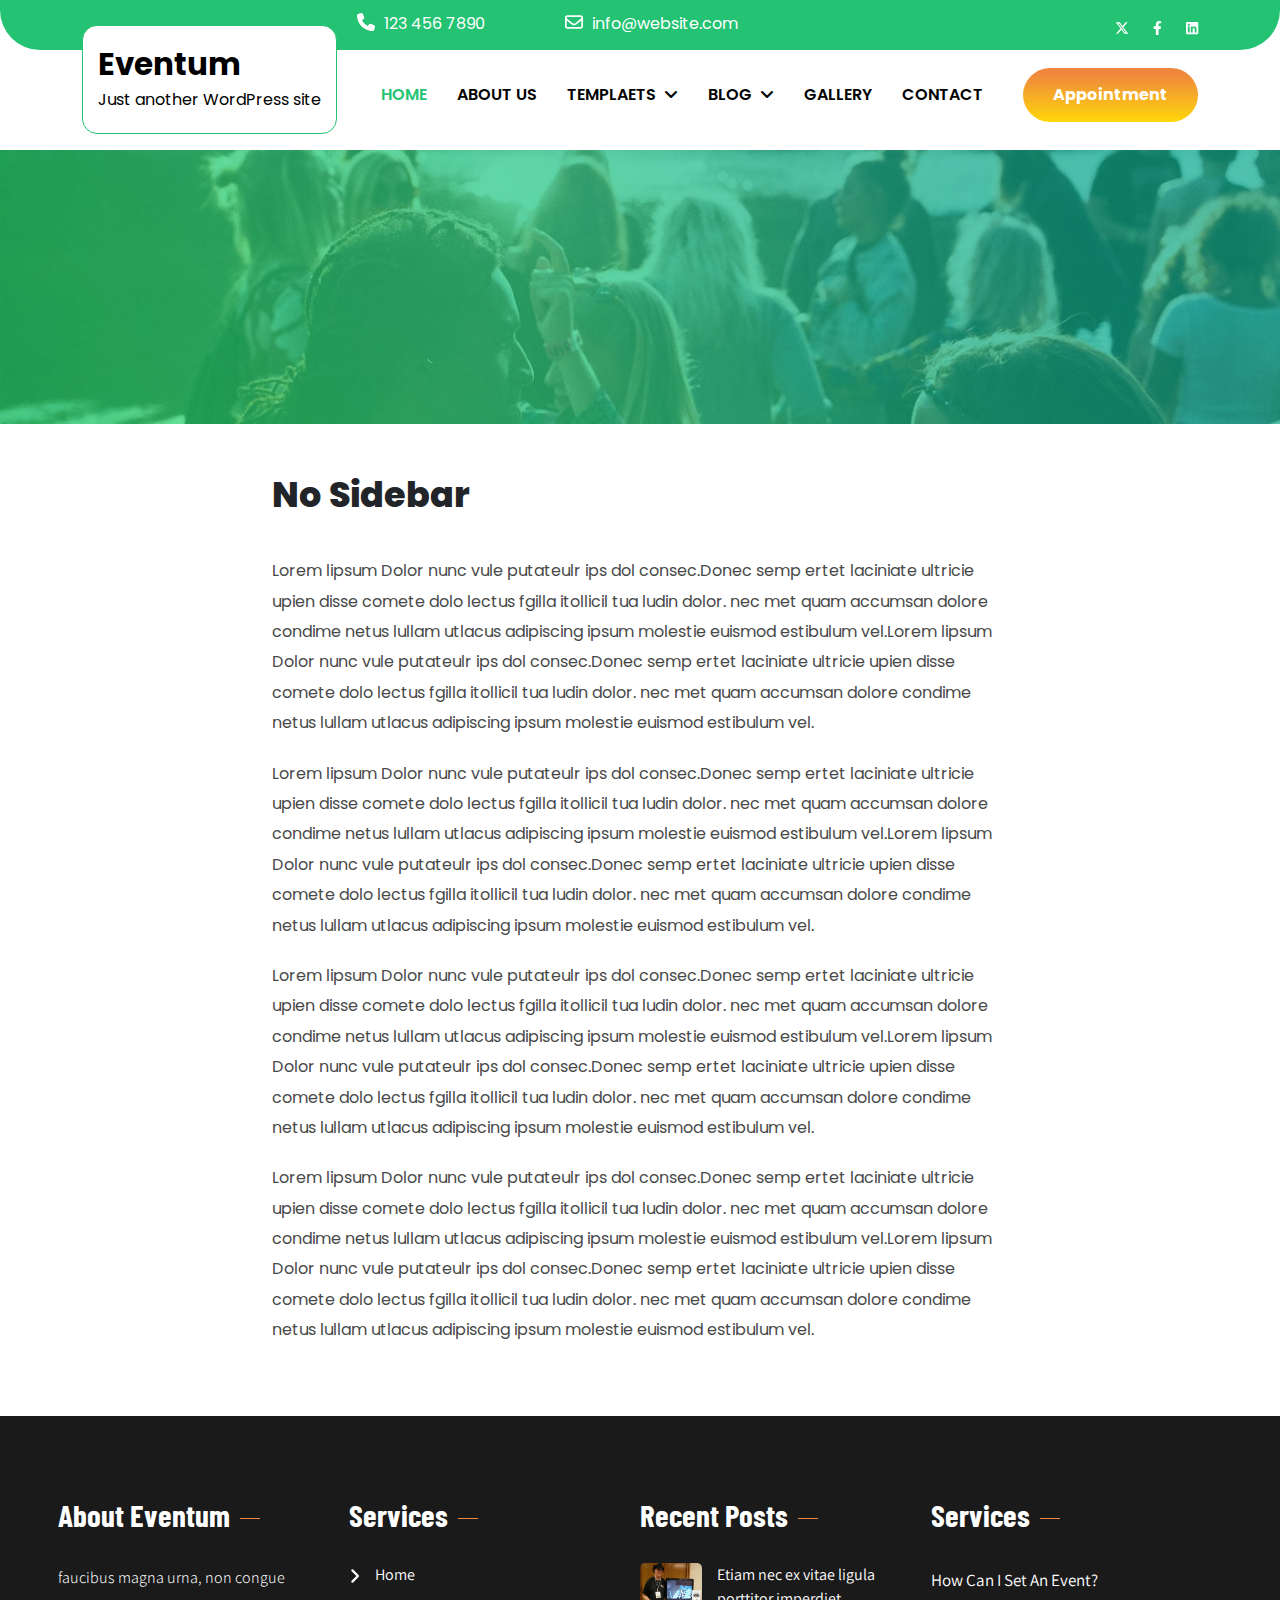
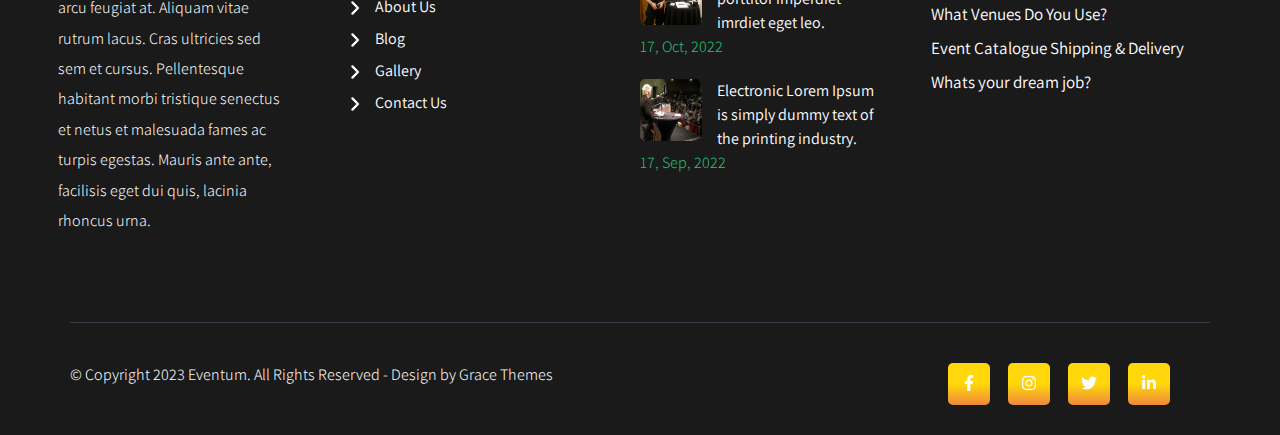
<file: PN.html>
<!DOCTYPE html>
<html>

<head>
    <meta charset="UTF-8">
    <meta http-equiv="X-UA-Compatible" content="IE=edge">
    <meta name="viewport" content="width=device-width, initial-scale=1.0">
    <title>Document</title>
    <!-- fontawsome liberiry -->
    <link rel="stylesheet" href="css/all.min.css">
    <!-- owl carowsl -->
    <link rel="stylesheet" href="css/owl.carousel.min.css">
    <link rel="stylesheet" href="css/owl.theme.default.min.css">
    <link rel="stylesheet" href="css/bootstrap.min.css">
    <link rel="stylesheet" href="css/bootstrap.min.css.map">
    <!-- google fonts -->
    <link rel="preconnect" href="https://fonts.googleapis.com">
    <link rel="preconnect" href="https://fonts.gstatic.com" crossorigin>
    <link
        href="https://fonts.googleapis.com/css2?family=Poppins:ital,wght@0,100;0,200;0,300;0,400;0,500;0,600;0,700;0,800;0,900;1,100;1,200;1,300;1,400;1,500;1,600;1,700;1,800;1,900&display=swap" rel="stylesheet">
        <link rel="preconnect" href="https://fonts.googleapis.com">
<link rel="preconnect" href="https://fonts.gstatic.com" crossorigin>
<link href="https://fonts.googleapis.com/css2?family=Amatic+SC:wght@400;700&family=Barlow+Condensed:ital,wght@0,100;0,200;0,300;0,400;0,500;0,600;0,700;0,800;0,900;1,100;1,200;1,300;1,400;1,500;1,600;1,700;1,800;1,900&family=Inter:ital,opsz,wght@0,14..32,100..900;1,14..32,100..900&family=Open+Sans:ital,wght@0,300..800;1,300..800&display=swap" rel="stylesheet">
        <link rel="preconnect" href="https://fonts.googleapis.com">
<link rel="preconnect" href="https://fonts.gstatic.com" crossorigin>
<link href="https://fonts.googleapis.com/css2?family=Assistant:wght@200..800&display=swap" rel="stylesheet">
    <!-- main css file -->
    <link rel="stylesheet" href="css/style.css">
</head>

<body>
    <!-- header -->
    <div class="header">
        <!-- upper -->
        <div class="upper text-white">
            <div class="container position-relative my-auto py-2">
                <div class="row align-items-center flex-column flex-md-row">
                    <div class="col-12 col-md-8 ">
                        <div class="contacts-info d-flex">
                            <div class="info">
                                <i class="fa-solid fa-phone"></i>
                                <span><a href="#">123 456 7890</a> </span>
                            </div>
                            <div class="info">
                                <i class="fa-regular fa-envelope"></i>
                                <span><a href="#">info@website.com </a></span>
                            </div>
                        </div>
                    </div>
                    <div class="col-12 col-md-4 text-end">
                        <div class="sociel-links text-md-end text-center mt-2">
                            <a href="#"><i class="fa-brands fa-x-twitter"></i></a>
                            <a href="#"><i class="fa-brands fa-facebook-f"></i></a>
                            <a href="#"><i class="fa-brands fa-linkedin"></i></a>
                        </div>
                    </div>
                </div>
            </div>
        </div>
        <!-- upper -->
        <!-- navbar -->
        <div class="nav-bar">
            <nav class="navbar navbar-expand-lg ">
                <div class="container ">
                    <a class="navbar-brand" href="#">
                        <div class="logo">
                            <h1>Eventum</h1>
                            <span class="tagline">Just another WordPress site</span>
                        </div>
                    </a>
                    <button class="navbar-toggler" type="button" data-bs-toggle="collapse"
                        data-bs-target="#navbarSupportedContent" aria-controls="navbarSupportedContent"
                        aria-expanded="false" aria-label="Toggle navigation">
                        <span>Menu</span><i class="fa-solid fa-bars"></i>
                    </button>
                    <div class="collapse navbar-collapse" id="navbarSupportedContent">
                        <ul class="navbar-nav flex-grow-1 justify-content-end ms-auto mb-2 mb-lg-0">
                            <li class="nav-item">
                                <a class="nav-link active" aria-current="page" href="index.html">Home</a>
                            </li>
                            <li class="nav-item">
                                <a class="nav-link" href="about.html">About us</a>
                            </li>
                            <li class="nav-item dropdown">
                                <a class="nav-link dropdown-toggle" href="#" role="button" data-bs-toggle="dropdown"
                                    aria-expanded="false">
                                    Templaets
                                </a>
                                <ul class="dropdown-menu" id="drop">
                                    <li><a class="dropdown-item" href="pf.html">Page Full Width</a></li>
                                    <li><a class="dropdown-item" href="PL.html">Page Left Sidebar</a></li>
                                    <li><a class="dropdown-item" href="PR.html">Page Right Sidebar</a></li <li><a
                                        class="dropdown-item" href="PN.html">Page No Sidebar</a>
                            </li>
                        </ul>
                        </li>
                        <li class="nav-item dropdown">
                            <a class="nav-link dropdown-toggle" href="#" role="button" data-bs-toggle="dropdown"
                                aria-expanded="false">
                                Blog
                            </a>
                            <ul class="dropdown-menu" id="drop">
                                <li><a class="dropdown-item" href="bF.html">Blog Full Width</a></li>
                                <li><a class="dropdown-item" href="bL.html">Blog Left Sidebar</a></li>
                                <li><a class="dropdown-item" href="bR.html">Blog Right Sidebar</a></li>
                                <li><a class="dropdown-item" href="bN.html">Blog no Sidebar</a></li>
                                <li><a class="dropdown-item" href="bg.html">Blog Grid Layout</a></li>
                            </ul>
                        </li>
                        <li class="nav-item">
                            <a class="nav-link" href="gallery.html">Gallery</a>
                        </li>
                        <li class="nav-item">
                            <a class="nav-link " href="Contact.html">Contact</a>
                        </li>
                        </ul>
<a class="nav-button rounded-pill" href="#">Appointment</a>
                    </div>
                    
                </div>
            </nav>
        </div>
        <!-- navbar -->
    </div>
    <!-- header -->
     <!-- banner-post -->
      <div class="banner-post">
        <img src="img/inner-banner.jpg" alt="" class="w-100">
      </div>
     <!-- banner-post -->
     <!-- about-text -->
      <div class="page-about">
        <div class="container">
            <div class="row">
                <div class="col-12 col-md-2">
                </div>
                <div class="col-12 col-md-8">
                    <div class="text-page">
                        <h2>No Sidebar</h2>
                        <p>
                            Lorem lipsum Dolor nunc vule putateulr ips dol consec.Donec semp ertet laciniate ultricie upien disse comete dolo lectus fgilla itollicil tua ludin dolor. nec met quam accumsan dolore condime netus lullam utlacus adipiscing ipsum molestie euismod estibulum vel.Lorem lipsum Dolor nunc vule putateulr ips dol consec.Donec semp ertet laciniate ultricie upien disse comete dolo lectus fgilla itollicil tua ludin dolor. nec met quam accumsan dolore condime netus lullam utlacus adipiscing ipsum molestie euismod estibulum vel.
                        </p>
                        <p>
                            Lorem lipsum Dolor nunc vule putateulr ips dol consec.Donec semp ertet laciniate ultricie upien disse comete dolo lectus fgilla itollicil tua ludin dolor. nec met quam accumsan dolore condime netus lullam utlacus adipiscing ipsum molestie euismod estibulum vel.Lorem lipsum Dolor nunc vule putateulr ips dol consec.Donec semp ertet laciniate ultricie upien disse comete dolo lectus fgilla itollicil tua ludin dolor. nec met quam accumsan dolore condime netus lullam utlacus adipiscing ipsum molestie euismod estibulum vel.
                        </p>
                        <p>
                            Lorem lipsum Dolor nunc vule putateulr ips dol consec.Donec semp ertet laciniate ultricie upien disse comete dolo lectus fgilla itollicil tua ludin dolor. nec met quam accumsan dolore condime netus lullam utlacus adipiscing ipsum molestie euismod estibulum vel.Lorem lipsum Dolor nunc vule putateulr ips dol consec.Donec semp ertet laciniate ultricie upien disse comete dolo lectus fgilla itollicil tua ludin dolor. nec met quam accumsan dolore condime netus lullam utlacus adipiscing ipsum molestie euismod estibulum vel.
                        </p>
                        <p>
                            Lorem lipsum Dolor nunc vule putateulr ips dol consec.Donec semp ertet laciniate ultricie upien disse comete dolo lectus fgilla itollicil tua ludin dolor. nec met quam accumsan dolore condime netus lullam utlacus adipiscing ipsum molestie euismod estibulum vel.Lorem lipsum Dolor nunc vule putateulr ips dol consec.Donec semp ertet laciniate ultricie upien disse comete dolo lectus fgilla itollicil tua ludin dolor. nec met quam accumsan dolore condime netus lullam utlacus adipiscing ipsum molestie euismod estibulum vel.
                        </p>
                    </div>
                </div>
                <div class="col-12 col-md-2">
                </div>
            </div>
        </div>
      </div>
        <!-- about-text -->
                 <!-- footer -->
                 <div class="footer">
                    <div class="container">
                        <div class="row">
                            <div class="col-md-3 col-12 p-0">
                                <div class="box">
                                    <h4>About Eventum</h4>
                                    <p>
                                        faucibus magna urna, non congue arcu feugiat at. Aliquam vitae rutrum lacus. Cras ultricies sed sem et cursus. Pellentesque habitant morbi tristique senectus et netus et malesuada fames ac turpis egestas. Mauris ante ante, facilisis eget dui quis, lacinia rhoncus urna.
                                    </p>
                                </div>
                            </div>
                            <div class="col-md-3 col-12 p-0">
                            <div class="box">
                                <h4>Services</h4>
                                <ul class="web-map">
                                    <li><a href="#"><i class="fa-solid fa-angle-right"></i>Home</a></li>
                                    <li><a href="#"><i class="fa-solid fa-angle-right"></i>About Us</a></li>
                                    <li><a href="#"><i class="fa-solid fa-angle-right"></i>Blog</a></li>
                                    <li><a href="#"><i class="fa-solid fa-angle-right"></i>Gallery</a></li>
                                    <li><a href="#"><i class="fa-solid fa-angle-right"></i>Contact Us</a></li>
                                </ul>
                            </div>
                            </div>
                            <div class="col-md-3 col-12 p-0">
                            <div class="box">
                                <h4>Recent Posts</h4>
                                <ul class="footer-thumnals">
                                    <li>
                                        <div class="footer-post">
                                            <img src="img/pic06.jpg" alt="">
                                            <a href="#">Etiam nec ex vitae ligula porttitor imperdiet imrdiet eget leo.</a>
                                            </div>
                                        <span>17, Oct, 2022</span>
                                    </li>
                                    <li>
                                        <div class="footer-post">
                                            <img src="img/pic07.jpg" alt="">
                                            <a href="#">Electronic Lorem Ipsum is simply dummy text of the printing industry.</a>
                                            </div>
                                        <span>17, Sep, 2022</span>
                                    </li>
                                </ul>
                            </div>
                            </div>
                            <div class="col-md-3 col-12 p-0">
                            <div class="box">
                                <h4>Services</h4>
                                <ul class="qustions">
                                    <li><a href="#">How Can I Set An Event?</a></li>
                                    <li><a href="#">What Venues Do You Use?</a></li>
                                    <li><a href="#">Event Catalogue Shipping & Delivery</a></li>
                                    <li><a href="#">Whats your dream job?</a></li>
                                </ul>
                            </div>
                            </div>
                        </div>
                    </div>
                    <div class="container copy">
                        <div class="row">
                            <div class="col-md-8 col-12">
                                <p>© Copyright 2023 Eventum. All Rights Reserved - Design by Grace Themes</p>
                            </div>
                            <div class="col-md-4 col-12">
                                <div class="icons d-flex align-items-center gap-2 justify-content-end">
                                    <a href="#"><i class="fab fa-facebook-f"></i></a>
                                    <a href="#"><i class="fab fa-instagram"></i></a>
                                    <a href="#"><i class="fab fa-twitter"></i></a>
                                    <a href="#"><i class="fab fa-linkedin-in"></i></a>
                                </div>
                            </div>
                        </div>
                    </div>
                </div>
                <!-- footer -->
                <span class="up"><i class="fas fa-arrow-up"></i></span>
            <!-- ===================java======================= -->
            <script src="js/jquery-3.7.1.min.js"></script>
            <script src="js/all.min.js"></script>
            <script src="js/owl.carousel.min.js"></script>
            <script src="js/bootstrap.bundle.min.js"></script>
            <script src="js/bootstrap.bundle.min.js.map"></script>
            <script src="js/main.js"></script>
    
    </body>
    
    </html>
</file>
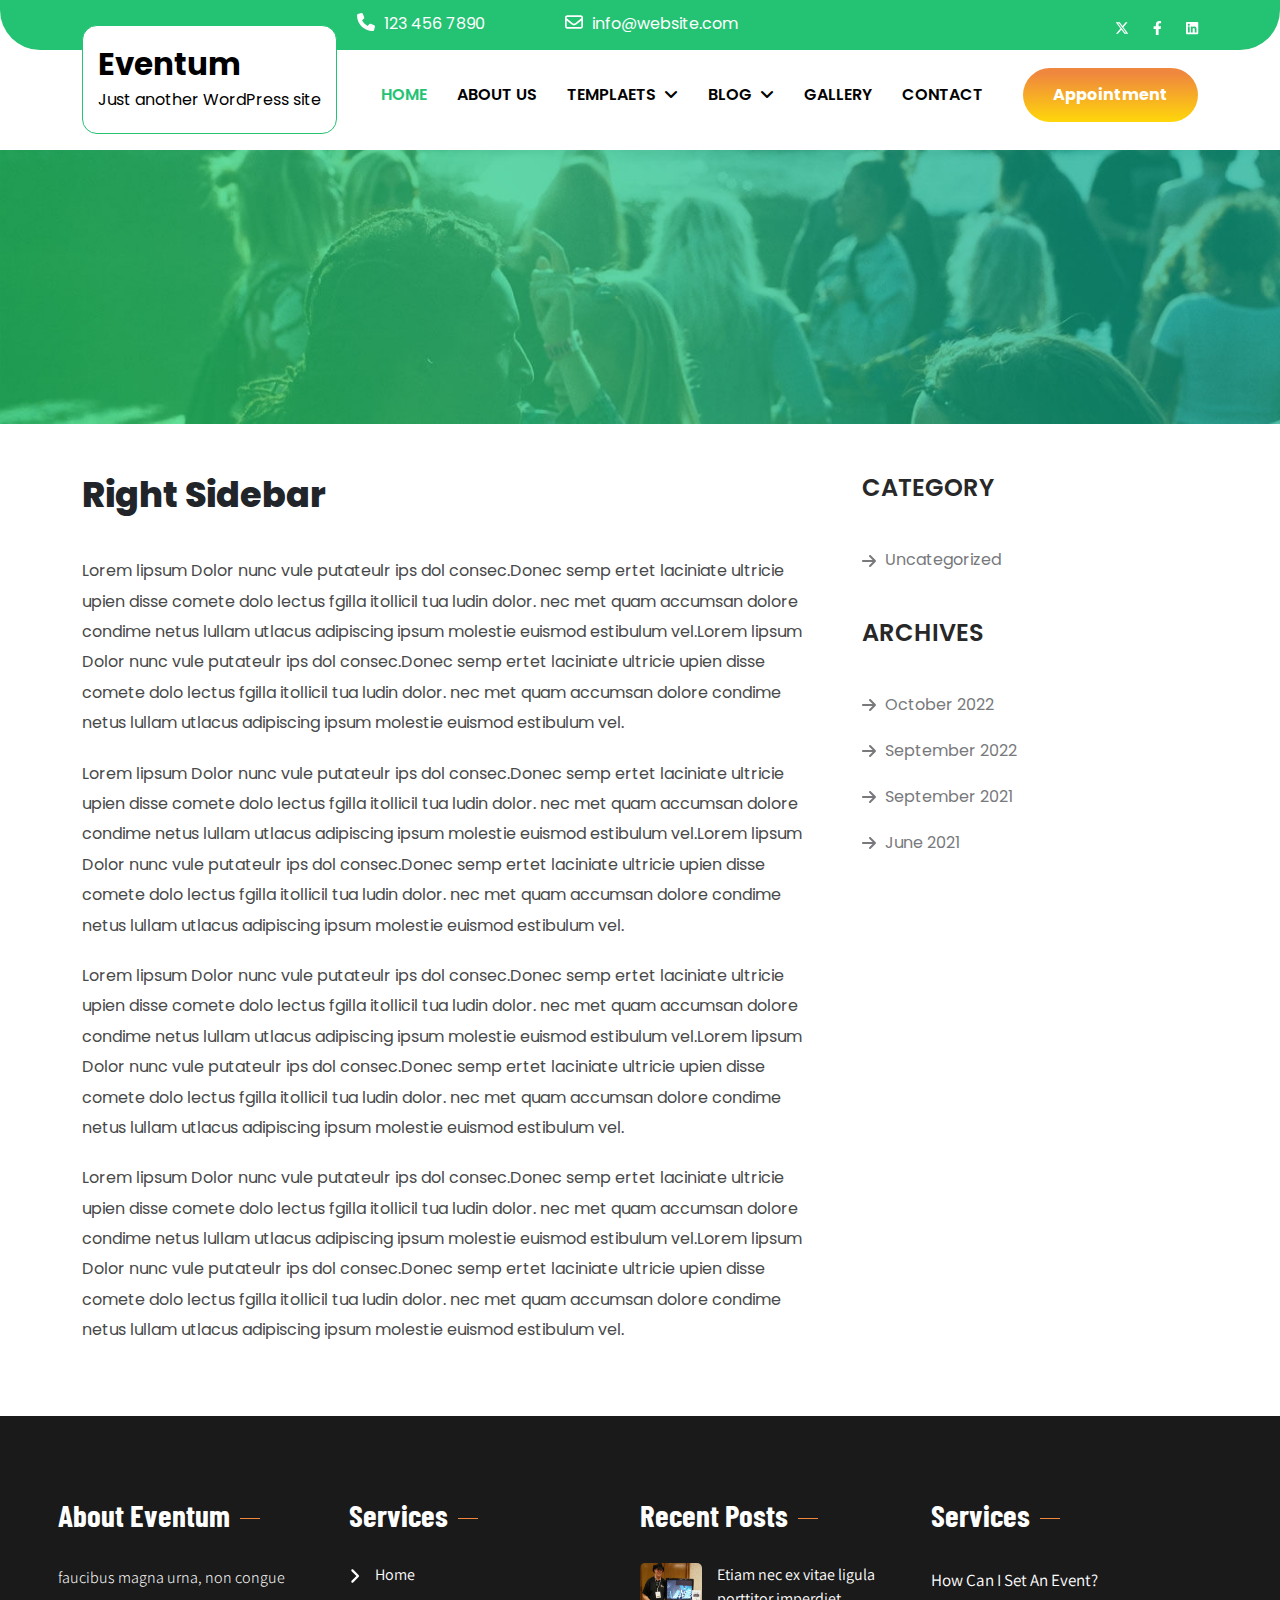
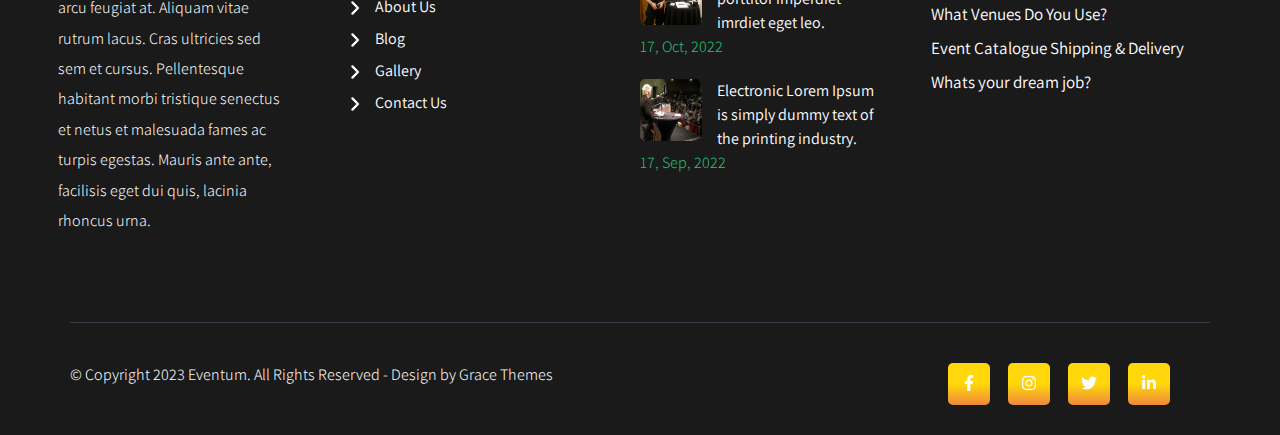
<file: PR.html>
<!DOCTYPE html>
<html>

<head>
    <meta charset="UTF-8">
    <meta http-equiv="X-UA-Compatible" content="IE=edge">
    <meta name="viewport" content="width=device-width, initial-scale=1.0">
    <title>Document</title>
    <!-- fontawsome liberiry -->
    <link rel="stylesheet" href="css/all.min.css">
    <!-- owl carowsl -->
    <link rel="stylesheet" href="css/owl.carousel.min.css">
    <link rel="stylesheet" href="css/owl.theme.default.min.css">
    <link rel="stylesheet" href="css/bootstrap.min.css">
    <link rel="stylesheet" href="css/bootstrap.min.css.map">
    <!-- google fonts -->
    <link rel="preconnect" href="https://fonts.googleapis.com">
    <link rel="preconnect" href="https://fonts.gstatic.com" crossorigin>
    <link
        href="https://fonts.googleapis.com/css2?family=Poppins:ital,wght@0,100;0,200;0,300;0,400;0,500;0,600;0,700;0,800;0,900;1,100;1,200;1,300;1,400;1,500;1,600;1,700;1,800;1,900&display=swap" rel="stylesheet">
        <link rel="preconnect" href="https://fonts.googleapis.com">
<link rel="preconnect" href="https://fonts.gstatic.com" crossorigin>
<link href="https://fonts.googleapis.com/css2?family=Amatic+SC:wght@400;700&family=Barlow+Condensed:ital,wght@0,100;0,200;0,300;0,400;0,500;0,600;0,700;0,800;0,900;1,100;1,200;1,300;1,400;1,500;1,600;1,700;1,800;1,900&family=Inter:ital,opsz,wght@0,14..32,100..900;1,14..32,100..900&family=Open+Sans:ital,wght@0,300..800;1,300..800&display=swap" rel="stylesheet">
        <link rel="preconnect" href="https://fonts.googleapis.com">
<link rel="preconnect" href="https://fonts.gstatic.com" crossorigin>
<link href="https://fonts.googleapis.com/css2?family=Assistant:wght@200..800&display=swap" rel="stylesheet">
    <!-- main css file -->
    <link rel="stylesheet" href="css/style.css">
</head>

<body>
    <!-- header -->
    <div class="header">
        <!-- upper -->
        <div class="upper text-white">
            <div class="container position-relative my-auto py-2">
                <div class="row align-items-center flex-column flex-md-row">
                    <div class="col-12 col-md-8 ">
                        <div class="contacts-info d-flex">
                            <div class="info">
                                <i class="fa-solid fa-phone"></i>
                                <span><a href="#">123 456 7890</a> </span>
                            </div>
                            <div class="info">
                                <i class="fa-regular fa-envelope"></i>
                                <span><a href="#">info@website.com </a></span>
                            </div>
                        </div>
                    </div>
                    <div class="col-12 col-md-4 text-end">
                        <div class="sociel-links text-md-end text-center mt-2">
                            <a href="#"><i class="fa-brands fa-x-twitter"></i></a>
                            <a href="#"><i class="fa-brands fa-facebook-f"></i></a>
                            <a href="#"><i class="fa-brands fa-linkedin"></i></a>
                        </div>
                    </div>
                </div>
            </div>
        </div>
        <!-- upper -->
        <!-- navbar -->
        <div class="nav-bar">
            <nav class="navbar navbar-expand-lg ">
                <div class="container ">
                    <a class="navbar-brand" href="#">
                        <div class="logo">
                            <h1>Eventum</h1>
                            <span class="tagline">Just another WordPress site</span>
                        </div>
                    </a>
                    <button class="navbar-toggler" type="button" data-bs-toggle="collapse"
                        data-bs-target="#navbarSupportedContent" aria-controls="navbarSupportedContent"
                        aria-expanded="false" aria-label="Toggle navigation">
                        <span>Menu</span><i class="fa-solid fa-bars"></i>
                    </button>
                    <div class="collapse navbar-collapse" id="navbarSupportedContent">
                        <ul class="navbar-nav flex-grow-1 justify-content-end ms-auto mb-2 mb-lg-0">
                            <li class="nav-item">
                                <a class="nav-link active" aria-current="page" href="index.html">Home</a>
                            </li>
                            <li class="nav-item">
                                <a class="nav-link" href="about.html">About us</a>
                            </li>
                            <li class="nav-item dropdown">
                                <a class="nav-link dropdown-toggle" href="#" role="button" data-bs-toggle="dropdown"
                                    aria-expanded="false">
                                    Templaets
                                </a>
                                <ul class="dropdown-menu" id="drop">
                                    <li><a class="dropdown-item" href="pf.html">Page Full Width</a></li>
                                    <li><a class="dropdown-item" href="PL.html">Page Left Sidebar</a></li>
                                    <li><a class="dropdown-item" href="PR.html">Page Right Sidebar</a></li <li><a
                                        class="dropdown-item" href="PN.html">Page No Sidebar</a>
                            </li>
                        </ul>
                        </li>
                        <li class="nav-item dropdown">
                            <a class="nav-link dropdown-toggle" href="#" role="button" data-bs-toggle="dropdown"
                                aria-expanded="false">
                                Blog
                            </a>
                            <ul class="dropdown-menu" id="drop">
                                <li><a class="dropdown-item" href="bF.html">Blog Full Width</a></li>
                                <li><a class="dropdown-item" href="bL.html">Blog Left Sidebar</a></li>
                                <li><a class="dropdown-item" href="bR.html">Blog Right Sidebar</a></li>
                                <li><a class="dropdown-item" href="bN.html">Blog no Sidebar</a></li>
                                <li><a class="dropdown-item" href="bg.html">Blog Grid Layout</a></li>
                            </ul>
                        </li>
                        <li class="nav-item">
                            <a class="nav-link" href="gallery.html">Gallery</a>
                        </li>
                        <li class="nav-item">
                            <a class="nav-link " href="Contact.html">Contact</a>
                        </li>
                        </ul>
<a class="nav-button rounded-pill" href="#">Appointment</a>
                    </div>
                    
                </div>
            </nav>
        </div>
        <!-- navbar -->
    </div>
    <!-- header -->
     <!-- banner-post -->
      <div class="banner-post">
        <img src="img/inner-banner.jpg" alt="" class="w-100">
      </div>
     <!-- banner-post -->
     <!-- about-text -->
      <div class="page-about">
        <div class="container">
            <div class="row">
       
                <div class="col-12 col-md-8">
                    <div class="text-page">
                        <h2>Right Sidebar</h2>
                        <p>
                            Lorem lipsum Dolor nunc vule putateulr ips dol consec.Donec semp ertet laciniate ultricie upien disse comete dolo lectus fgilla itollicil tua ludin dolor. nec met quam accumsan dolore condime netus lullam utlacus adipiscing ipsum molestie euismod estibulum vel.Lorem lipsum Dolor nunc vule putateulr ips dol consec.Donec semp ertet laciniate ultricie upien disse comete dolo lectus fgilla itollicil tua ludin dolor. nec met quam accumsan dolore condime netus lullam utlacus adipiscing ipsum molestie euismod estibulum vel.
                        </p>
                        <p>
                            Lorem lipsum Dolor nunc vule putateulr ips dol consec.Donec semp ertet laciniate ultricie upien disse comete dolo lectus fgilla itollicil tua ludin dolor. nec met quam accumsan dolore condime netus lullam utlacus adipiscing ipsum molestie euismod estibulum vel.Lorem lipsum Dolor nunc vule putateulr ips dol consec.Donec semp ertet laciniate ultricie upien disse comete dolo lectus fgilla itollicil tua ludin dolor. nec met quam accumsan dolore condime netus lullam utlacus adipiscing ipsum molestie euismod estibulum vel.
                        </p>
                        <p>
                            Lorem lipsum Dolor nunc vule putateulr ips dol consec.Donec semp ertet laciniate ultricie upien disse comete dolo lectus fgilla itollicil tua ludin dolor. nec met quam accumsan dolore condime netus lullam utlacus adipiscing ipsum molestie euismod estibulum vel.Lorem lipsum Dolor nunc vule putateulr ips dol consec.Donec semp ertet laciniate ultricie upien disse comete dolo lectus fgilla itollicil tua ludin dolor. nec met quam accumsan dolore condime netus lullam utlacus adipiscing ipsum molestie euismod estibulum vel.
                        </p>
                        <p>
                            Lorem lipsum Dolor nunc vule putateulr ips dol consec.Donec semp ertet laciniate ultricie upien disse comete dolo lectus fgilla itollicil tua ludin dolor. nec met quam accumsan dolore condime netus lullam utlacus adipiscing ipsum molestie euismod estibulum vel.Lorem lipsum Dolor nunc vule putateulr ips dol consec.Donec semp ertet laciniate ultricie upien disse comete dolo lectus fgilla itollicil tua ludin dolor. nec met quam accumsan dolore condime netus lullam utlacus adipiscing ipsum molestie euismod estibulum vel.
                        </p>
                    </div>
                </div>
                <div class="col-12 col-md-4">
                    <div class="side-bar">
                        <div class="box">
                            <h4>Category</h4>
                            <div class="links">
                                <a href="#"> <i class="fas fa-arrow-right"></i> Uncategorized </a>
                            </div>
                        </div>
                        <div class="box">
                            <h4>Archives</h4>
                            <div class="links">
                                <a href="#"> <i class="fas fa-arrow-right"></i> October 2022 </a>
                                <a href="#"> <i class="fas fa-arrow-right"></i> September 2022 </a>
                                <a href="#"> <i class="fas fa-arrow-right"></i> September 2021 </a>
                                <a href="#"> <i class="fas fa-arrow-right"></i> June 2021 </a>
                            </div>
                        </div>
                    </div>
                </div>
            </div>
        </div>
      </div>
        <!-- about-text -->
                 <!-- footer -->
                 <div class="footer">
                    <div class="container">
                        <div class="row">
                            <div class="col-md-3 col-12 p-0">
                                <div class="box">
                                    <h4>About Eventum</h4>
                                    <p>
                                        faucibus magna urna, non congue arcu feugiat at. Aliquam vitae rutrum lacus. Cras ultricies sed sem et cursus. Pellentesque habitant morbi tristique senectus et netus et malesuada fames ac turpis egestas. Mauris ante ante, facilisis eget dui quis, lacinia rhoncus urna.
                                    </p>
                                </div>
                            </div>
                            <div class="col-md-3 col-12 p-0">
                            <div class="box">
                                <h4>Services</h4>
                                <ul class="web-map">
                                    <li><a href="#"><i class="fa-solid fa-angle-right"></i>Home</a></li>
                                    <li><a href="#"><i class="fa-solid fa-angle-right"></i>About Us</a></li>
                                    <li><a href="#"><i class="fa-solid fa-angle-right"></i>Blog</a></li>
                                    <li><a href="#"><i class="fa-solid fa-angle-right"></i>Gallery</a></li>
                                    <li><a href="#"><i class="fa-solid fa-angle-right"></i>Contact Us</a></li>
                                </ul>
                            </div>
                            </div>
                            <div class="col-md-3 col-12 p-0">
                            <div class="box">
                                <h4>Recent Posts</h4>
                                <ul class="footer-thumnals">
                                    <li>
                                        <div class="footer-post">
                                            <img src="img/pic06.jpg" alt="">
                                            <a href="#">Etiam nec ex vitae ligula porttitor imperdiet imrdiet eget leo.</a>
                                            </div>
                                        <span>17, Oct, 2022</span>
                                    </li>
                                    <li>
                                        <div class="footer-post">
                                            <img src="img/pic07.jpg" alt="">
                                            <a href="#">Electronic Lorem Ipsum is simply dummy text of the printing industry.</a>
                                            </div>
                                        <span>17, Sep, 2022</span>
                                    </li>
                                </ul>
                            </div>
                            </div>
                            <div class="col-md-3 col-12 p-0">
                            <div class="box">
                                <h4>Services</h4>
                                <ul class="qustions">
                                    <li><a href="#">How Can I Set An Event?</a></li>
                                    <li><a href="#">What Venues Do You Use?</a></li>
                                    <li><a href="#">Event Catalogue Shipping & Delivery</a></li>
                                    <li><a href="#">Whats your dream job?</a></li>
                                </ul>
                            </div>
                            </div>
                        </div>
                    </div>
                    <div class="container copy">
                        <div class="row">
                            <div class="col-md-8 col-12">
                                <p>© Copyright 2023 Eventum. All Rights Reserved - Design by Grace Themes</p>
                            </div>
                            <div class="col-md-4 col-12">
                                <div class="icons d-flex align-items-center gap-2 justify-content-end">
                                    <a href="#"><i class="fab fa-facebook-f"></i></a>
                                    <a href="#"><i class="fab fa-instagram"></i></a>
                                    <a href="#"><i class="fab fa-twitter"></i></a>
                                    <a href="#"><i class="fab fa-linkedin-in"></i></a>
                                </div>
                            </div>
                        </div>
                    </div>
                </div>
                <!-- footer -->
                <span class="up"><i class="fas fa-arrow-up"></i></span>
            <!-- ===================java======================= -->
            <script src="js/jquery-3.7.1.min.js"></script>
            <script src="js/all.min.js"></script>
            <script src="js/owl.carousel.min.js"></script>
            <script src="js/bootstrap.bundle.min.js"></script>
            <script src="js/bootstrap.bundle.min.js.map"></script>
            <script src="js/main.js"></script>
    
    </body>
    
    </html>
</file>
<file: css/style.css>
body {
    margin: 0;
}

a {
    text-decoration: none;
}

ul {
    list-style: none;
}

* {
    font-family: "Poppins", sans-serif;
}

:root {
    /*  background: linear-gradient(100deg, #de3731 0%, rgba(237, 201, 42, 1) 49%);
        background: linear-gradient(0deg, #ffd70a 0%, #ef873e 90%);
        */
    --main-color--: #24C373;
    --button-color-1--: #ffd70a;
    --button-color-2--: #ef873e;
    --alt-3-color--: #FDF1F1;
    --w-hover-color--: #D3F3E3;
    --hover-color--: #282828;
    --w-color--: #fff;
    --b-color--: #000;
    --alt-text-color--: #181d4e;
    --head-text-color--: #282828;
    --text-color--: #161616;
    --section-color--: #F7F7F7;
    --section2-color--: #F4F5F7;
    --span-color--: #fcb41e;
    --features1-color--: #5d5167;
    --features2-color--: #FCB41E;
    --features3-color--: #76C1D1;
    --features4-color--: #FF635C;
    --transition--: 0.4s;
}

.container {
    width: 1170px;
    margin: 0 auto;
}

@media (max-width:992px) {
    .container {
        max-width: 991px;
        width: 100%;
    }
}

.heading {
    margin: 0 auto 40px auto;
    max-width: 700px;
}

.heading span,
.hspan {
    font-size: 18px;
    font-weight: 600;
    color: var(--span-color--);
    margin-bottom: 12px;
}

.heading h2,
.htitle {
    font-size: 44px;
    font-weight: 700;
    color: #282828;
    margin-bottom: 20px;
    width: 75%;
}

@media (max-width:991px) {
    .heading h2 {
        font-size: 30px;
        width: 100% !important;
    }

    .container {
        width: 100%;
    }
}

@media (max-width:768px) {

    .heading h2,
    .htitle {
        font-size: 26px !important;
        width: 100% !important;
    }

    .container {
        width: 400px;
    }
}

/* end global rules  */
.header {
    position: relative;
    height: 150px;
}

/* upper */
.upper {
    background-color: var(--main-color--);
    border-bottom-left-radius: 40px;
    border-bottom-right-radius: 40px;
    min-height: 50px;
}

.upper .contacts-info {
    justify-content: flex-end;
}

.upper .info {
    padding: 0 40px 0 0;
}

.upper .info a {
    padding: 0 40px 0 0;
    color: white;
    font-size: 16px;
    transition: var(--transition--);
    text-decoration: none;
}

.upper .info svg {
    font-size: 18px;
    font-weight: 900;
    margin: 0 5px 0 0;

}

.upper .sociel-links a {
    color: white;
    margin: 0 0 0 20px;
    transition: var(--transition--);
}

.upper .info a:hover,
.upper .sociel-links a:hover {
    color: var(--w-hover-color--);
}

.upper .sociel-links a svg {
    font-size: 14px;
}

@media screen and (max-width:992px) {
    .upper .contacts-info {
        justify-content: flex-start;
    }

    .upper .container {
        padding: 0 30px;
    }

}

@media screen and (max-width:768px) {
    .upper .contacts-info {
        justify-content: flex-end;
    }

    .upper .info a,
    .upper .info svg {
        font-size: 12px;
    }

    .upper .contacts-info {
        justify-content: center !important;
        margin-left: 20%;
    }
}

/* upper */
/* navbar */
.nav-bar {
    margin-top: 0;
}

.nav-bar nav {
    height: 90px;
    padding: 0;
}

.nav-bar nav .navbar-nav {
    padding-right: 25px;
}

.nav-bar nav .nav-item .nav-link {
    padding: 31px 15px;
    font-weight: 600;
    transition: var(--transition--);
    font-size: 16px;
    color: #000;
    text-transform: uppercase;
}

.nav-bar nav .nav-item .nav-link:hover,
.nav-bar nav .nav-item .nav-link.active {
    color: var(--main-color--);
}

.nav-bar nav .nav-button {
    background: linear-gradient(0deg, #ffd70a 0%, #ef873e 90%);
    padding: 15px 30px;
    text-decoration: none;
    font-size: 16px;
    color: white;
    font-weight: 700;
    position: relative;
    transition: var(--transition--);
}

.nav-bar nav .nav-button::after {
    pointer-events: none;
    position: absolute;
    z-index: -1;
    content: '';
    top: 100%;
    left: 5%;
    height: 10px;
    width: 90%;
    opacity: 0;
    background: radial-gradient(ellipse at center, rgba(0, 0, 0, .35) 0, transparent 80%);
    transition-duration: .3s;
    transition-property: transform, opacity;
}

.nav-bar nav .nav-button:hover::after {
    opacity: 1;
}

.nav-bar nav .nav-button:hover {
    background: linear-gradient(0deg, #ef873e 0%, #ffd70a 90%);
    transform: translateY(-10px);
}

.nav-bar nav .navbar-brand {
    background: #fff;
    border-radius: 15px;
    text-align: left;
    padding: 20px 15px;
    position: absolute;
    border: 1px solid var(--main-color--);
    top: -25px;
}

.nav-bar nav .navbar-brand h1 {
    font-size: 31px;
    margin: 0;
    font-weight: 700;
}

.nav-bar nav .navbar-brand span {
    font-size: 16px;
}

.nav-bar nav .dropdown-toggle::after {
    display: inline-block;
    margin-left: .255em;
    vertical-align: .255em;
    content: "\f107";
    font-family: "Font Awesome 5 Free";
    border-top: 0em solid;
    border-right: 0em solid transparent;
    border-bottom: 0;
    border-left: 0em solid transparent;
    vertical-align: middle;
}

nav .dropdown-menu {
    transition: var(--transition--);
    border: none;
    border-radius: 0;
    padding: 0;
    text-align: left;
    width: 220px;

}

nav .dropdown-menu#drop .dropdown-item {
    padding: 12px 15px !important;
    border-top: 1px solid #eee !important;
    font-weight: 600;
    transition: var(--transition--);
}

nav .dropdown-menu#drop .twoo {
    border-top: 0 !important;
}

nav .dropdown-menu .dropdown-item:hover {
    color: var(--main-color--);
}

.nav-bar nav .navbar-toggler {
    margin-left: auto;
    margin-right: 20px;
    background-color: #ef873e;
    font-size: 14px;
    display: flex;
    gap: 5px;
    justify-content: center;
    align-items: center;
    color: white;
    padding: 5px 10px;
    display: none;
}

.nav-bar nav .navbar-toggler svg {
    font-size: 20px;
}

@media(min-width:992px) {
    nav .dropdown-menu {
        visibility: hidden;
        display: block;
        opacity: 0;
        transition: var(--transition--);
        border: none;
        border-radius: 0;
        right: -75%;
        top: 100%;
        padding: 0;
        text-align: left;
        width: 220px;
    }

    nav .nav-item:hover .dropdown-menu {
        visibility: visible;
        opacity: 1;
        display: block;
    }
}

@media screen and (max-width:1200px) {
    .header .container {
        width: 100%;
        margin: 0 0 0 auto;
    }

    .nav-bar nav .navbar-brand {
        left: 0;
    }

    .nav-bar nav .navbar-brand span {
        font-size: 16px;
    }

    .nav-bar nav .nav-item .nav-link {
        padding: 31px 9px;

    }

    .nav-bar nav .navbar-nav {
        padding-right: 10px;
    }
}

@media screen and (max-width:992px) {
    .nav-bar {
        margin-top: 0;
    }

    .nav-bar .container {
        padding: 0;
    }

    .nav-bar nav .navbar-brand {
        top: 3px;
        left: 10px;
    }

    .nav-bar nav .navbar-brand {
        position: static;
        padding: 15px;
        margin: 5px 10px;
    }

    .nav-bar nav .navbar-toggler {
        margin-left: auto;
        margin-right: 20px;
        background-color: #ef873e;
        font-size: 14px;
        display: flex;
        gap: 5px;
        justify-content: center;
        align-items: center;
        color: white;
        padding: 5px 10px;
    }

    .nav-bar .navbar-collapse {
        background: #24C373;
        position: relative;
        bottom: 5px;
        z-index: 999;
    }

    .nav-bar nav .navbar-nav {
        padding-right: 0;
    }

    .nav-bar nav .nav-item .nav-link {
        padding: 10px 20px;
        border-top: 1px solid #000;
        font-weight: 400;
        color: #ffffff !important;
    }

    .nav-bar nav .nav-item .nav-link:hover {
        color: #000 !important;
    }
    nav .dropdown-menu {
        width: 100%;
    
    }
    nav .dropdown-menu#drop .dropdown-item {
        padding: 12px 15px !important;
        border-top: 1px solid #000 !important;
        font-weight: 600;
        transition: var(--transition--);
        background-color: var(--main-color--);
        color: white;
        font-weight: 400;
    }
    nav .dropdown-menu#drop .dropdown-item:hover{
        background-color: #EF873E;
        color: black;
    }
}

@media screen and (max-width:768px) {
    .header {
        position: relative;
        height: 190px;
    }

    .nav-bar nav .navbar-brand {
        margin: 5px 10px 0 80px;
    }
}

/* navbar */
/*landing */
.landing {
    /* height: calc(100vh - 150px); */
}

.landing .item .box {
    text-align: center;
    top: 50%;
    left: 50%;
    color: white;
    transform: translate(-50%, -50%);
    display: flex;
    flex-direction: column;
    gap: 10px;
    align-items: center;
}

.landing .item .box span {
    font-size: 23px;
    font-weight: 600;
}

.landing .item .box h1 {
    font-size: 72px;
    font-weight: 700;
    margin-bottom: 5px;
}

.landing .item .box p {
    font-size: 17px;
    margin-bottom: 30px;
}

.landing .item .box a {
    font-size: 16px;
    font-weight: 600;
    background: #fff;
    color: #241408;
    padding: 20px 38px;
    margin-top: 10px;

}

.landing .item .box a:hover {
    animation: buzz 1s ease-out;
    transform: scale(70%);
    background: linear-gradient(0deg, #ef873e 0%, #ffd70a 90%);
    color: white;

}

@media screen and (max-width:1200px) {
    .landing .item .box span {
        font-size: 20px;
        font-weight: 600;
    }

    .landing .item .box h1 {
        font-size: 45px;
        font-weight: 700;
        margin-bottom: 5px;
    }
}

@media screen and (max-width:992px) {
    /* .landing {
        height:fit-content;
        overflow: hidden;
    } */
}

@media screen and (max-width:768px) {
    .landing .item .box span {
        font-size: 22px;
        font-weight: 600;
    }

    .landing .item .box h1 {
        font-size: 24px;
    }

    .landing .item .box p {
        font-size: 13px;
        margin-bottom: 10px;
        width: 150%;
    }

    .landing .item .box a {
        font-size: 13px;
    }
    .landing .item .box {
        gap: 0px;
    }
}

/*landing */
/* services */
.services {
    background-color: var(--section-color--);
    padding-bottom: 50px;

}

.services .plans {
    display: flex;
    flex-wrap: wrap;
    text-align: center;
    position: absolute;
    top: -15%;
    z-index: 1;
}

.services .plans .plan-box {
    width: 50%;
}

.services .plans .plan-box .plan-box-wepper {
    margin: 10px;
    background-color: var(--features4-color--);
    padding: 30px 15px;
    border-radius: 30px;
    color: var(--w-color--);
}

.services .plans .plan-box .img-box {
    margin: 0 auto 20px;
}

.services .plans .plan-box .plan-text {
    padding: 0 15px;
}

.services .plans .plan-box .plan-text h3 {
    font-size: 24px;
    font-weight: 600;
}

.services .plans .plan-box .plan-text p {
    font-size: 16px;
}

.services .text {
    padding-top: 90px;
    margin-left: 80px;
}

.services .text h2 {
    font-size: 44px;
    font-weight: 700;
    color: #282828;
    margin-bottom: 25px;
}

.services .text p {
    color: #494848;
    font-size: 17px;
    margin-bottom: 10px;
}

.services .text .buttons {
    margin-top: 30px;
    padding: 18px 30px 18px 0;
}

.services .text a {
    background: linear-gradient(0deg, #ffd70a 0%, #ef873e 90%);
    transition: var(--transition--);
    padding: 18px 30px;
    font-size: 16px;
    color: white;
    font-weight: 700;

}

.services .text a:hover {
    background: linear-gradient(0deg, #ef873e 0%, #ffd70a 90%);
}

@media screen and (max-width:992px) {
    .services .plans {
        top: 0%;
        z-index: 1;
    }
}
@media screen and (max-width:768px) {
    .services .plans {
        position: static;
        margin-top: 40px;
    }

    .services .plans .plan-box {
        width: fit-content;
        /* margin:auto; */
    }

    .services .plans .plan-box .plan-text {
        padding: 0;
    }

    .services .plans .plan-box .plan-text p {
        width: 90%;
    }

    .services .text {

        margin: 0;
    }

    .services .text h2 {
        font-size: 26px;
    }

    .services .text p {
        font-size: 16px;
    }
}

/* services */
/* offeres */
.offeres {
    padding: 70px 0px;
    
}

.offeres .about-offeres .offeres-text span {
    font-size: 18px;
    font-weight: 600;
    color: var(--span-color--);
    margin-bottom: 12px;
}

.offeres .about-offeres .offeres-text h2 {
    font-size: 44px;
    font-weight: 700;
    color: #282828;
    margin-bottom: 20px;
    width: 75%;
}

.offeres .about-offeres .offeres-text p {
    color: #161616;
    font-size: 16px;
}

.offeres .about-offeres .offeres-img {
    margin-top: 80px;

}

.offeres .about-offeres .offeres-img .img-box img {
    border-radius: 30px;
}

.offeres .about-offeres .offeres-img .img-icon {
    bottom: -10%;
    right: 10%;
    width: 120px;
    height: 120px;
    background: linear-gradient(0deg, #ffd70a 0%, #ef873e 90%);
    display: flex;
    justify-content: center;
    align-items: center;
    border-radius: 50%;
}

.offeres .about-offeres .offeres-img .img-icon:hover {
    background: linear-gradient(0deg, #ef873e 0%, #ffd70a 90%);
}

.offeres .about-offeres .offeres-img .img-icon img {
    width: 19px;
}

.offeres .offeres-content {
    flex-wrap: wrap;
    margin-left: 65px;
}

.offeres .offeres-content .offer {
    width: 50%;
    text-align: center;
}

.offeres .offeres-content .offer .offer-wepper {
    margin-bottom: 40px;
    padding: 0 15px;
}

.offeres .offeres-content .offer .offer-wepper .img-offer {
    width: 100px;
    height: 100px;
    border-radius: 50%;
    margin: 0 auto 25px;
    background-color: var(--alt-3-color--);
    display: flex;
    justify-content: center;
    align-items: center;
}

.offeres .offeres-content .offer .offer-wepper h3 {
    font-size: 19px;
    font-weight: 500;
    color: #282828;
}

.offeres .offeres-content .offer .offer-wepper p {
    font-size: 16px;
    color: #494848;
}

.main-link {
    background: linear-gradient(0deg, #ffd70a 0%, #ef873e 90%);
    transition: var(--transition--);
    padding: 18px 30px;
    font-size: 16px;
    color: white;
    font-weight: 700;
    position: relative;
    margin-top: 30px;
}

.offeres .offeres-content .offer .offer-wepper .offer-link {
    width: 203px;
    height: 203px;
    background: linear-gradient(0deg, #ffd70a 0%, #ef873e 90%);
    display: flex;
    justify-content: center;
    align-items: center;
    align-content: center;
    flex-wrap: wrap;
    border-radius: 50%;
    color: white;
    font-size: 16px;
    font-weight: 700;
    position: relative;
    transition-duration: .3s;
}

.offeres .offeres-content .offer .offer-wepper .offer-link::before,
.main-link::before {
    pointer-events: none;
    position: absolute;
    z-index: -1;
    content: '';
    top: 100%;
    left: 5%;
    height: 10px;
    width: 90%;
    opacity: 0;
    background: radial-gradient(ellipse at center, rgba(0, 0, 0, .35) 0, transparent 80%);
    transition-duration: .3s;
    transition-property: transform, opacity;
}

.offeres .offeres-content .offer .offer-wepper .offer-link:hover {
    background: linear-gradient(0deg, #ef873e 0%, #ffd70a 90%);
    transform: translatey(-10px);
}

.offeres .offeres-content .offer .offer-wepper .offer-link:hover::before {
    opacity: 1;
}

.offeres .offeres-content .offer .offer-wepper .offer-link span:last-child {
    width: 100%;
    font-size: 26px;
}

@media screen and (max-width:992px) {
    .offeres .offeres-content .offer .offer-wepper .offer-link {
        width: 150px;
        height: 150px;
    }
}

@media screen and (max-width:768px) {
    .offeres .about-offeres .offeres-img .img-icon {
        bottom: -5%;
        right: 50%;
        transform: translateX(50%);
        width: 100px;
        height: 100px;

    }

    .offeres .offeres-content {
        margin: 0;
        margin-top: 40px;

    }

    .offeres .offeres-content .offer {
        width: 100%;
    }

    .offeres .offeres-content .offer .offer-wepper .offer-link {
        margin: auto;
    }
}

/* offeres */
/* events */
.events {
    padding: 70px 0;
    padding-bottom: 120px;
    
}

.events .box-wepper {
    border-radius: 30px;
    position: relative;
    transition: var(--transition--);
}


.events .box-wepper .text {
    padding: 50px 10px;
}

.events .box-wepper h3 {
    font-size: 23px;
    font-weight: 600;
    margin-bottom: 20px;
    transition: var(--transition--);
}

.events .box-wepper p {
    font-size: 16px;
    color: #6d6d6d;
    transition: var(--transition--);
}

.events .box-wepper .img-box img {
    transition: var(--transition--);
}

.events .box-wepper .img-box {
    width: 130px;
    height: 130px;
    border: solid 12px #f4f5f7;
    margin: auto;
    border-radius: 50%;
    display: flex;
    justify-content: center;
    align-items: center;
    position: absolute;
    bottom: -25%;
    background: #fff;
    left: 50%;
    transform: translateX(-50%);
    transition: var(--transition--);
}

.events .box-wepper:hover p,
.events .box-wepper:hover h3 {
    color: white;
}

.events .box-wepper:hover .img-box,
.events .box-wepper:hover {
    background-color: var(--main-color--) !important;
}

.events .box-wepper:hover .img-box img {
    filter: brightness(0) invert(1);
}

@media screen and (max-width:992px) {
    .events .box-wepper h3 {
        font-size: 16px;
    }

    .events .box-wepper .text {
        padding: 30px 10px;
    }
}

@media screen and (max-width:768px) {
    .events .box {
        margin-top: 30px;
    }

    .events .box-wepper .text {
        padding: 50px 10px;
    }

    .events .box-wepper h3 {
        font-size: 23px;
        font-weight: 600;
        margin-bottom: 20px;
    }
}

/* events */
/* video box */
.video-box {
    padding: 70px 0;
    background-size: cover;
    background-repeat: no-repeat;
    
}

.video-box .heading h2 {
    margin: auto;
    font-size: 64px;
    color: white;
}

.video-box .heading span {
    color: white;
    font-size: 18px;
    margin-bottom: 12px;
}

.video-box p {
    color: white;
    font-size: 21px;
    line-height: 30px;
    max-width: 90%;
    margin: 0 auto 40px auto;
    text-align: center;
}

.video-box a {
    display: flex;
    justify-content: center;
    align-items: center;
    width: 135px;
    background: linear-gradient(0deg, #ffd70a 0%, #ef873e 90%);
    height: 135px;
    border-radius: 100%;
    border: solid 15px #4ac591;
    margin: auto;
}

.video-box a:hover {
    background: linear-gradient(0deg, #ef873e 0%, #ffd70a 90%);
}

.video-box a img {
    width: 19px;
}

@media screen and (max-width:768px) {
    .video-box a {
        width: 95px;
        height: 95px;
    }
}

/* video box */
/* Experience */
.Experience {
    padding: 70px 0;
    
}
.Experience .Experience-img .Experience-img-wepper {
    position: relative;
}

.Experience .Experience-img .Experience-img-wepper .img-box {
    max-width: 450px;
}

.Experience .Experience-img .Experience-img-wepper .img-box img {
    width: 100%;
    height: 100%;
    max-height: 590px;
    max-width: 450px;
    object-fit: cover;
    vertical-align: top;
    position: relative;
    border-radius: 25px;
}

.Experience .Experience-img .Experience-img-wepper .banner {
    font-size: 43px;
    color: #fff;
    position: absolute;
    left: 40%;
    top: 40%;
    transform: translate(-50%, -50%);
    border-radius: 15px;
    background: rgb(222, 55, 49);
    background: linear-gradient(100deg, rgba(222, 55, 49, 1) 0%, rgba(237, 201, 42, 1) 49%);
    width: 80%;
    text-align: center;
    padding: 15px 0px;
    font-family: 'Oswald';
    transform: rotate(-90deg);
}

.Experience .Experience-content {
    margin-left: 40px;
}

.Experience .Experience-content .heading h2 {
    width: 100%;
}

.Experience .Experience-content .heading p {
    line-height: 1.86;
}

.Experience .Experience-content .Experience-list {
    padding: 0;
    color: #161616;
    margin-bottom: 30px;
}

.Experience .Experience-content .Experience-list .Exper {
    font-size: 17px;
}

.Experience .Experience-content .Experience-list .Exper::before {
    content: "• ";
    color: #fcb41e;
    font-size: 30px;
    vertical-align: middle;
}

.main-link,
.Experience .Experience-content a {
    width: 165px;
    height: 65px;
    background: linear-gradient(0deg, #ffd70a 0%, #ef873e 90%);
    display: flex;
    justify-content: center;
    align-items: center;
    align-content: center;
    flex-wrap: wrap;
    border-radius: 50%;
    color: white;
    font-size: 16px;
    font-weight: 700;
    position: relative;
    transition-duration: .3s;
}

.main-link::before,
.Experience .Experience-content a::before {
    pointer-events: none;
    position: absolute;
    z-index: -1;
    content: '';
    top: 100%;
    left: 5%;
    height: 10px;
    width: 90%;
    opacity: 0;
    background: radial-gradient(ellipse at center, rgba(0, 0, 0, .35) 0, transparent 80%);
    transition-duration: .3s;
    transition-property: transform, opacity;
}

.main-link:hover,
.Experience .Experience-content a:hover {
    background: linear-gradient(0deg, #ef873e 0%, #ffd70a 90%);
    transform: translatey(-10px);
}

.main-link:hover::before,
.Experience .Experience-content a:hover::before {
    opacity: 1;
}

@media screen and (max-width:1200px) {
    .Experience .Experience-img .Experience-img-wepper .banner {
        font-size: 35px;
        color: #fff;
        position: absolute;
        left: 58%;
    }
}

@media screen and (max-width:992px) {
    .Experience .Experience-img .Experience-img-wepper .banner {
        font-size: 30px;
        left: 0%;
        top: 100%;
        transform: translate(-50%, -50%);
        border-radius: 15px;
        background: rgb(222, 55, 49);
        background: linear-gradient(100deg, rgba(222, 55, 49, 1) 0%, rgba(237, 201, 42, 1) 49%);
        width: 100%;
        text-align: center;
        padding: 15px 0px;
        font-family: 'Poppins';
        transform: rotate(0deg);
    }
}

@media screen and (max-width:992px) {


    .Experience .Experience-content .heading h2 {
        font-size: 30px;
    }
}

@media screen and (max-width:768px) {
    .Experience .Experience-content {
        margin: 0;
        margin-top: 90px;
    }

}

/* Experience */
/* featuers */
.featuers {
    padding: 70px 0;
    
}

.featuers .container .over {
    position: relative;
    z-index: 0;
}

.featuers .container .over::before {
    content: '';
    background: #fff;
    width: 85%;
    height: 100%;
    position: absolute;
    top: 0;
    left: 0;
    z-index: -1;
    -webkit-border-radius: 30px;
    -moz-border-radius: 30px;
    border-radius: 30px;
}

.featuers .features-content {
    padding: 70px 50px 30px 80px;

}

.featuers .features-content .heading {
    margin-bottom: 0;
}

.featuers .features-content p {
    margin-top: 20px;
    line-height: 1.86;
    color: #484949;
}

.featuers .features-content .features-boxs {
    gap: 10px;
    flex-wrap: wrap;
}

.featuers .features-content .features-boxs .features-box {
    width: 23%;
}

.featuers .features-content .features-boxs .features-box-wepper {
    margin: auto;
    width: 80%;
    text-align: center;
}

.featuers .features-content .features-boxs .features-box-wepper .img-box {
    background: #72BBFF;
    width: 122px;
    height: 122px;
    display: flex;
    justify-content: center;
    align-items: center;
    border-radius: 100%;
    margin-bottom: 25px;
}

.featuers .features-content .features-boxs .features-box-wepper h6 {
    font-size: 18px;
    color: #282828;
    line-height: 23px;
    margin: 10px 0;
    font-weight: 600;

}

.featuers .features-content .features-boxs .features-box-wepper h6 span {
    display: block;
}

@media screen and (max-width:992px) {
    .featuers .features-content .features-boxs .features-box {
        width: 45%;
    }
}

@media screen and (max-width:768px) {
    .featuers .container .over::before {
        width: 100%;
    }

    .featuers .features-content .features-boxs .features-box {
        width: 100%;
    }

    .featuers .features-content .features-boxs {
        justify-content: center !important;
    }

    .featuers .features-content {
        padding: 30px;

    }

    .featuers .features-content .features-boxs .features-box-wepper .img-box {
        margin-left: auto;
        margin-right: auto;
    }
}

/* featuers */
/* About */
.about {
    padding: 70px 0 0;
    
}

.about .about-image .about-big-image {
    border-radius: 30px;
    overflow: hidden;
    max-width: 420px;
    max-height: 560px;
}

.about .about-image .about-big-image img {
    width: 100%;
    height: 100%;
    object-fit: cover;
    vertical-align: top;
}

.about .about-content {
    margin-left: 60px;
    margin-bottom: 70px;
}

.about .about-image .about-sml-image {
    bottom: 50px;
    right: 0;
    margin: 0;
    width: 100%;
    max-width: 270px;
    max-height: 305px;
    position: absolute;
    overflow: hidden;
    border-radius: 30px;
    z-index: 999;
    border: solid 10px #fff;
}

.about .about-image .about-sml-image img {
    vertical-align: top;
    height: 100%;
    width: 100%;
}

.about .about-content {
    margin-left: 60px;
}

.about .about-content .heading h2 {
    width: 100%;
}

.about .about-content .heading p {
    line-height: 1.9;
}

.about-content .reats {
    display: flex;
    text-align: left;
}

/* 
.about .about-content {
    margin-left: 60px;
    margin-top: 36px;
} */
.about-content .reats .reat {
    width: 50%;
    padding: 0 15px;
    margin: 40px 0;
}

.about-content .reats .reat h5 {
    font-size: 40px;
    font-weight: 700;
    color: var(--main-color--);
}

.about-content .reats .reat span {
    font-size: 18px;
    font-weight: 700;
}

@media screen and (max-width:992px) {}

@media screen and (max-width:768px) {
    .about .about-content {
        margin-left: 0px;
        margin-top: 40px;
        margin-bottom: 30px;
    }

    .about .heading {
        margin: 0 auto 20px auto;
    }

    .about-content .reats .reat {
        margin: 0;
    }
}

/* About */
/* testemonails */
.about-team {
    padding: 70px 0;
    
}

.about-team .about-team-content {
    margin-right: 55px;
    position: relative;
}

.about-team .heading {
    margin: 0 auto 0px auto;
}

.about-team .heading p {
    margin: 0;
}

.about-team .comment-box {
    padding-top: 30px;
    padding-bottom: 50px;
    position: relative;
    font-size: 19px;
    border-bottom: 1px #d9d9da solid;
    padding: 0 0 25px 0;
    margin-bottom: 15px;
    font-size: 19px;
}

.about-team .comment-box p {
    padding-top: 30px;
    font-size: 19px;
    margin: 0 0 40px 0;
}

.about-team .comment-box p::after {
    background: url(../img/quots-right.png) no-repeat;
    content: '';
    position: relative;
    width: 18px;
    height: 16px;
    margin-left: 15px;
    display: inline-block;
}

.testemonails .comment-box p::before {
    background: url(../img/quots-left.png) no-repeat;
    content: '';
    position: relative;
    width: 18px;
    height: 16px;
    margin-right: 15px;
    display: inline-block;
}

.testemonails .comment-box .customer {
    display: flex;
    align-items: center;
}

.testemonails .comment-box .customer img {
    width: 70px;
    height: 70px;
    margin: 0 30px 0 0;
    overflow: hidden;
    border-radius: 100%;
}

.testemonails .comment-box .customer .text h5 {
    font-size: 23px;
    font-weight: 600;
}

.testemonails .comment-box .customer .text h6 {
    font-size: 18px;
}

.testemonails .owl-carousel .owl-nav {
    position: absolute;
    display: flex;

}

.testemonails .owl-carousel .owl-nav button.owl-next,
.testemonails .owl-carousel .owl-nav button.owl-prev {
    background: var(--main-color--);
    width: 49px;
    height: 49px;
    border-radius: 10px;
    display: flex;
    justify-content: center;
    align-items: center;
    transition: var(--transition--);
}

.testemonails .owl-carousel .owl-next:hover,
.testemonails .owl-carousel .owl-prev:hover {
    background: #F09D63 !important;

}

.testemonails .owl-carousel .owl-next img,
.testemonails .owl-carousel .owl-prev img {
    transition: var(--transition--);
}

.testemonails .owl-carousel .owl-next:hover img,
.testemonails .owl-carousel .owl-prev:hover img {

    filter: brightness(1) invert(1);
}

.testemonails .customer-img {
    position: relative;
    vertical-align: top;
    margin-left: auto;
    max-width: 530px;
    max-height: 600px;
    width: 100%;
    height: 100%;

}

.testemonails .customer-img .banner {
    background: #fff;
    border-left: solid 5px var(--main-color--);
    max-width: 290px;
    padding: 50px;
    position: absolute;
    bottom: 70px;
    left: -70px;
}

.testemonails .customer-img .banner img {
    max-height: 68px;
    max-width: 68px;
}

.testemonails .customer-img .banner p {
    margin: 20px 0 0 0;
    line-height: 30px;
    font-size: 19px;
    color: #282828;
    font-weight: 500;
}

@media screen and (max-width:992px) {
    .testemonails .customer-img .banner {
        background: #fff;
        border-left: solid 5px var(--main-color--);
        max-width: 290px;
        padding: 35px;
        position: absolute;
        bottom: 0;
        left: 0;
    }
}

@media screen and (max-width:768px) {
    .testemonails .customer-img .banner {
        background: #fff;
        border-left: solid 5px var(--main-color--);
        max-width: 290px;
        padding: 30px 15px;
        position: absolute;
        bottom: 0;
        left: 0;
    }

    .testemonails .testemonails-content {
        margin-bottom: 100px;
        margin-right: 10px;
    }

    .testemonails .testemonails-content {}
}

/* testemonails */
/* WHY CHOOSE US */
.WhyChooseUs {
    background-repeat: no-repeat;
    background-position: center top;
    background-attachment: fixed;
    background-size: cover;
    padding: 70px 0 150px;
    
}

.WhyChooseUs .image-box img {

    overflow: hidden;
    width: 100%;
    height: 350px;
    margin: 0;
    background: #ff8800;
    text-align: center;
    -webkit-border-radius: 30px;
    -moz-border-radius: 30px;
    border-radius: 30px;
    margin: 0 0 -40px 0;
}

.WhyChooseUs .image-box {
    position: relative;
}

.WhyChooseUs h4 {
    position: absolute;
    left: 50%;
    transform: translateX(-50%);
    line-height: 26px;
    font-weight: 600;
    border-radius: 10px;
    display: inline-block;
    background: #fff;
    width: 100%;
    max-width: 80%;
    padding: 25px 10px;
    text-align: center;
    position: absolute;
}

@media screen and (max-width:992px) {

    .WhyChooseUs h4 {
        font-size: 18px;
    }

}

@media screen and (max-width:768px) {

    .WhyChooseUs .image-box {
        margin-top: 100px;
    }

    .WhyChooseUs h4 {
        font-size: 23px;
    }

}

/* WHY CHOOSE US */
/* pricing-blans */
.pricing-blans {
    padding: 70px 0;
    
}

.pricing-blans .blan-box {
    padding: 0 0 30px 0;
    position: relative;
    -webkit-border-radius: 10px;
    -moz-border-radius: 10px;
    border-radius: 10px;
    box-shadow: 0 0 10px 10px rgb(237 237 237 / 60%);
    margin: 10px 1.5% 20px 1%;
    background-color: #ffffff;
}

.pricing-blans .blan-box .blan-boxe-wepper {
    display: flex;
    flex-direction: column;
    justify-content: center;
    padding: 50px 0 0 0;
}

.pricing-blans .blan-box .blan-boxe-wepper .hight {}

.pricing-blans .blan-box .blan-boxe-wepper .hight h3 {
    text-align: center;
    font-size: 63px;
    color: #ffd70a;
    font-weight: 700;
    line-height: 100%;
    border-bottom: solid 1px #ededed;
    padding-bottom: 35px;
    margin-bottom: 35px;
}

.pricing-blans .blan-box .blan-boxe-wepper .hight h4 {
    font-size: 27px;
    font-weight: 600;
    color: #000000;
    padding: 0 30px;
    margin-bottom: 30px;
    line-height: 35px;
}

.pricing-blans .blan-box .blan-boxe-wepper .advandages {
    padding: 0;
    margin: 0;
}

.pricing-blans .blan-box .blan-boxe-wepper .advandages li {
    text-align: left;
    padding: 0 30px;
    border-bottom: dashed 1px #e5e5e5;
    line-height: 40px;
    font-size: 17px;
    color: #282828;
}

.pricing-blans .blan-box .blan-boxe-wepper .advandages li::before {
    width: 21px;
    height: 21px;
    display: inline-block;
    content: "";
    background: url(../img/ptice-table-list.png) no-repeat;
    position: relative;
    top: 4px;
    margin-right: 15px;
}

.pricing-blans .blan-box .blan-boxe-wepper a {
    background: linear-gradient(0deg, #ffd70a 0%, #ef873e 90%);
    transition: var(--transition--);
    padding: 18px 30px;
    font-size: 16px;
    color: white;
    font-weight: 700;
    width: fit-content;
    margin: 30px auto 0;
}

.pricing-blans .blan-box .blan-boxe-wepper a:hover {
    background: linear-gradient(0deg, #ef873e 0%, #ffd70a 90%);
}

/* pricing-blans */
/* customeres-counter */
.CustomeresCounter {
    background-repeat: no-repeat;
    background-position: center top;
    background-attachment: fixed;
    background-size: cover;
    padding: 70px 0;
}

.CustomeresCounter .work {
    margin-top: 20px;
}

.CustomeresCounter .work .work-wrapper {
    border: solid 2px #fff;
    -webkit-border-radius: 20px;
    -moz-border-radius: 20px;
    border-radius: 20px;
    text-align: center;
    padding: 30px 30px 40px 30px;
    color: #fff;
}

.CustomeresCounter .work .work-wrapper img {
    max-height: 77px;
    width: 77px;
    margin: 0 auto 20px auto;
    overflow: hidden;
}

.CustomeresCounter .work .work-wrapper span {
    font-weight: 700;
    margin: 0;
    padding: 0;
    font-size: 40px;
    line-height: 100%;
    display: block;
}

.CustomeresCounter .work .work-wrapper h5 {
    line-height: 20px;
    font-weight: 400;
    margin: 10px 0 0 0;
    font-size: 18px;
}

/* customeres-counter */
/* loction-info */
.loction-info {
    padding-top: 70px;
}

.loction-info .box {
    border-radius: 25px;
    margin-top: 20px;
}

.loction-info .box-wrapper {
    padding: 30px 15px;
    text-align: center;
    border-radius: 25px;
}

.loction-info .box-wrapper svg {
    font-size: 60px;
    color: #fff;
}

.loction-info .box-wrapper h4 {
    font-size: 20px;
    text-align: center;
    color: #fff;
    font-weight: 600;
    margin: 20px 0;
}

.loction-info .box-wrapper .text span {
    display: block;
    font-size: 17px;
    font-weight: 400;
    color: #fff;
}

/* .map-loction{}
.map-loction .map{} */
.map-loction .map iframe {
    width: 100%;
    margin-top: -135px;
    position: relative;
    z-index: -1;
}

@media screen and (max-width:1200px) {
    .map-loction .map iframe {

        margin-top: 20px;

    }
}

/* loction-info */
/* footer */
.footer {
    padding: 80px 0 0;
    background-color: #1A1A1A;
}

.footer .container {
    padding: 0 0 70px 0;
}

.footer .box {}

.footer .box h4 {
    font-family: "Barlow Condensed", sans-serif;
    font-weight: 700;
    font-size: 31px;
    color: #fff;
    margin-bottom: 15px;
    padding-bottom: 15px;
    position: relative;
}

.footer .box h4::after {
    content: "";
    display: inline-block;
    border-bottom: 1px solid #ef873e;
    width: 20px;
    height: 1px;
    content: '';
    position: relative;
    left: 0;
    top: -8px;
    display: inline-block;
    margin-left: 10px;
}

.footer .box p {
    color: #fffefe;
    font-family: "Assistant", sans-serif;
    font-size: 16px;
    line-height: 1.9;
    font-weight: 300;
    width: 80%;
}

.footer .box a {
    color: #fffefe;
    font-family: "Assistant", sans-serif;
}

.footer .box a:hover {
    opacity: .8;
}

.footer .box .web-map {
    padding: 0;
}

.footer .box ul {
    padding: 0;
}

.footer .box .web-map li {
    margin-bottom: 8px;
}

.footer .box .web-map li svg {
    font-size: 18px;
    position: relative;
    vertical-align: middle;
    margin-right: 15px;
}

.footer .box .web-map li a {
    padding: 3px 0 3px 0;
}

.footer .box .footer-thumnals li {
    margin-bottom: 20px;
}

.footer .box .footer-thumnals li .footer-post {

    display: flex;
    align-items: flex-start;
}

.footer .box .footer-thumnals li .footer-post img {
    width: 62px;
    height: 62px;
    margin: 0 15px 0 0;
    -webkit-border-radius: 5px;
    -moz-border-radius: 5px;
    border-radius: 5px;
}

.footer .box .footer-thumnals li .footer-post a {
    width: 55%;
}

.footer .box .footer-thumnals li span {
    color: var(--main-color--);
    font-family: "Assistant", sans-serif;
    font-size: 16px;
    font-weight: 300;
}

.footer .box .qustions a {
    font-size: 17px;
    line-height: 34px;
    max-width: 290px;
}

@media screen and (max-width:992px) {
    .footer .box h4 {
        font-size: 24px;
    }
    .footer .container {
        width: 94%;
    }
}
@media screen and (max-width:768px) {
    .footer .container:first-child {
        width: 90%;
    }
}
.copy{
    padding: 40px 0 20px !important;
    border-top: solid 1px #383f49;
}
.copy p{
    color: white;
    font-family: "Assistant", sans-serif;
    font-size: 16px;
    font-weight: 300;
}
.copy .icons{
    padding-right: 30px;
}
.copy .icons a{
    background: linear-gradient(0deg, #ef873e 0%, #ffd70a 50%);
    width: 42px;
    height: 42px;
    line-height: 42px;
    font-size: 16px;
    margin: 0 10px 10px 0;
    padding: 0;
    display: inline-block;
    text-align: center;
    vertical-align: middle;
    border-radius: 5px;
    font-size: 16px;
    color: white;
}
.copy .icons a:hover{
    background: linear-gradient(0deg, #ffd70a 0%, #ef873e 50%);
}
@media screen and (max-width:768px) {
    .copy p{
        text-align: center;
        width: 55%;
        margin: 0 auto 30px;
    }
    .copy .icons{
        justify-content: center !important;
        padding: 0;
    }
}

/* footer */
.up {
    position: fixed;
    bottom: 60px;
    right: -50px;
    background-color:transparent;
    border: 2px solid var(--main-color--);
    color: var(--main-color--);
    font-weight: bold;
    font-size: 20px;
    z-index: 1000;
    width: 45px;
    height: 45px;
    border-radius: 50%;
    display: flex;
    justify-content: center;
    align-items: center;
    cursor: pointer;
    transition: 0.2s;

}
.up:hover{
    border-color: var(--button-color-2--);
    color: var(--button-color-2--);
}
.up.show {
    right: 40px;
}
/* animation */
@keyframes buzz {

    0%,
    50% {
        transform: scale(110%);

    }

    50% {
        transform: scale(70%);

    }

    70% {
        transform: scale(110%);

    }

    100% {
        transform: scale(70%);
    }
}
/* page-about */
.page-about{
    padding: 50px 0 50px 0 !important;
}
.page-about h2{
    font-size: 35px;
    font-weight: 800;
    margin-bottom: 40px;
}
.page-about p{
    margin: 0 0 20px 0;
color: #484949;
line-height: 1.9;
}

/* about-team */
.about-team{
    margin-top: 70px;
    position: relative;;
}
.about-team .team-member .team-img{
    width: 220px;
    height: 220px;
    margin: auto;
    overflow: hidden;
    border-radius: 50%;
    border: solid 5px #fff;
    position: relative;
    transition: .5s;
}
.about-team .team-member .team-img img{
    width: 100%;
}
.about-team .team-member .team-img .over{
    background-color: #ef873e;
    width: 100%;
    position: absolute;
    height: 100%;
    top: 0;
    opacity: 0;
    transition: var(--transition--);
}
.about-team .team-member .team-img .over .socail{
    position: absolute;
    top: 50%;
    left: 50%;
    transform: translate(-50%, -50%);
    display: flex;
    align-items: center;
    gap: 20px;
}
.about-team .team-member .team-img .over .socail a{
    color: white;
    font-size: 16px;
}
.about-team .team-member:hover .over{
    opacity: .8;
}
.about-team .team-member:hover a{
    opacity: 1;
}
.about-team .team-member h5{
    padding-top: 35px;
    font-size: 19px;
    font-weight: 700;
}
.about-team .team-member h6{
    font-size: 16px;
    font-weight: 400;
    color: #484949;
}
.about-team .owl-nav{
    display: block !important;
}
.about-team .owl-nav .owl-prev,
.about-team .owl-nav .owl-next{
    background-color: var(--main-color--) !important;
    width: 58px;
    height: 58px;
    border-radius: 100%;
    position: absolute;
    top: 25%;
}
.about-team .owl-nav .owl-prev{
    left: -5%;
}
.about-team .owl-nav .owl-next{
    right: -5%;
}
.about-team .owl-carousel .owl-next:hover,
.about-team .owl-carousel .owl-prev:hover {
    background: #F09D63 !important;

}

.about-team .owl-carousel .owl-next img,
.about-team .owl-carousel .owl-prev img {
    transition: var(--transition--);
}

.about-team .owl-carousel .owl-next:hover img,
.about-team .owl-carousel .owl-prev:hover img {

    filter: brightness(1) invert(1);
}
/* about-team */
/* text-side-bar */
.side-bar{
    padding-left: 20px;
}
.side-bar .box{
    margin-bottom: 20px;
}
.side-bar h4{
    color: #282828;
    font-size: 24px;
    font-weight: 600;
    margin: 0 0 20px 0;
    text-align: left;
    text-transform: uppercase;
}
.side-bar .links{
    padding: 15px 0;
    display: flex;
    flex-direction: column;
}
.side-bar .links a{
    margin-bottom: 2px;
    padding: 10px 10px 10px 0;
    color: #78797c;
    transition: var(--transition--);
}
.side-bar .links a svg{
    margin-right: 5px;
vertical-align: middle;
}
.side-bar .links a:hover{
color: var(--main-color--);
padding-left: 8px;
}
.side-bar form{
    margin-bottom: 20px;
}
.side-bar form input{
    background-color: #F0EFEF;
    color: #6e6d6d;
    width: 80%;
    padding: 11px 15px;
    box-sizing: border-box;
    border: none;
    outline: none;
}
.side-bar form button{

    background: var(--main-color--);
    background-size: 20px 20px;
    padding: 12px 0 12px 0;
    font-size: 24px;
    color: var(--w-color--);
    width: 20%;
    height: 50px;
    float: right;
    display: flex;
    justify-content: center;
    align-items: center;
    border:00;
}
.side-bar form button svg{
    
}
/* text-side-bar */
/* cards */

.car-box {
    margin: 0 0 50px 0;
    transition: 0.5s;
    border-radius: 10px;
    padding: 30px;
    box-shadow: 0 0px 20px 0 rgb(0 0 0 / 10%);
    /* display: flex; */
}

 .car-box .image {
    width: 35%;
    overflow: hidden;
    float: left;
    margin: 0px 30px 0 0;
}

 .car-box img {
    width: 100%;
    height: auto;
    transition: all 300ms ease-out 0s;
}
 .car-box  .text{

}
 .car-box  .text h3{
    font-size: 24px;
    font-weight: 600;
}
.car-box  .text h3 a{
    color: var(--b-color--);
}
.car-box  .text h3:hover a{
    color: var(--main-color--);
}
 .car-box  .text .sub-title{

    padding: 10px 0;
}
 .car-box  .text .sub-title p{
    font-size: 15px;
    font-weight: 600;
    color: var(--main-color--);
    margin: 0 0 10px 0;

}
 .car-box  .text .sub-title p .pregr{
color: #999;
}
 .car-box  .text .sub-title span{
    color: #999;
}
 .car-box  .text .sub-title span{
    color: #272727;
}
 .car-box  .text .button{
margin-bottom: 20px;
}
 .car-box  .text .button a{
padding: 8px 15px;
background-color: var(--main-color--);
font-size: 16px;
font-weight: 600;
color: white;

}
.car-box  .text .button a:hover{
    background-color: var(--button-color-2--);
}
.car-box.grid-lyout .image {
    width: 100%;
    overflow: hidden;
    float: left;
     margin: 0px 0px 30px 0; 
}
.car-box.grid-lyout{
    display: flex;
    flex-direction: column;
    justify-content: flex-start;
}

@media (max-width:768px) {
     .car-box {
        display: flex;
        flex-direction: column;
        justify-content: flex-start;
    }
.car-box.grid-lyout {
    padding: 10px;

}
.car-box  .text h3{
    font-size: 19px;
    font-weight: 600;
}
    .car-box .image {
        width: 100%;
        overflow: hidden;
        float: left;
         margin: 0px 0px 30px 0; 
    }
    .page-about .row{
        flex-direction: column-reverse;
    }
    .page-about .row.r-page{
        flex-direction: column;
    }
}
/* gallery-section */
.section-1{
    display: flex;
    flex-wrap: wrap;
}
.section-1 .box{
    width: 250px;
    height: 250px;
    margin-right: 25px;
    margin-bottom: 25px;
        box-shadow: 0 0 0 1px #ddd;
        border: 4px solid #fff;
}

.section-1 .box .box-wrapper{
    position: relative;

    overflow: hidden;
}
.section-1 .box .box-wrapper img{
    width: 250px;
    height: 250px;
    object-fit: cover;

}
.grid-section .grid-box .grid-wrapper .over,
.section-1 .box .box-wrapper .over{
    position: absolute;
    inset: 0;
    display: flex;
    justify-content: center;
    align-items: center;
    opacity: 0;
    transition: var(--transition--);
    background-color: rgba(0, 0, 0, .6);
}
.grid-section .grid-box .grid-wrapper .over:hover,
.section-1 .box .box-wrapper .over:hover{
    opacity: 1;
}
.grid-section .grid-box .grid-wrapper .over svg,
.section-1 .box .box-wrapper .over svg{
    color: white;
    font-size: 32px;
}
 h2.scan-h{
    font-size: 28px;
    font-weight: 500;
    margin: 30px 0;
}
.section-2 .box{
    width: 340px;
    box-shadow: 0 1px 4px 0 rgba(0, 0, 0, .5);
    border-radius: 10px;
    overflow: hidden;
}
.section-2 .box .box-wrapper img{
    width: 340px;
}
@media screen and (max-width:992px) {
    .section-1{
        justify-content: center;
    }
}
/* grid-section */
.grid-section{
    display: flex;
    align-items: flex-start;
    flex-wrap: wrap;
    justify-content: center;
}
.grid-section .grid-col{ 
    width: 350px;
}
.grid-section .grid-box{
    height:100%;
    box-shadow: 0 1px 4px 0 rgba(0, 0, 0, .5);
    border-radius:5px;
    overflow: hidden;
}
.grid-section .grid-box{    

    margin-right: 20px;
    margin-bottom: 20px;
    float: left;
    position: relative;
}
.grid-section .grid-box .grid-wrapper .image img{ 
    width: 100%;
}
.section-3 .scan-h{

}
/* gallery-section */
.a-artc {
    padding: 50px 0 130px 0 !important;
    background-color: #F7F7F7;
}
.a-artc h3 {
    font-size: 30px;
    font-weight: 600;
    margin-bottom: 25px;
}
.Contact .cnt label {
    display: block;
}

.a-artc form input {
    position: relative;
    padding: 14px 20px;
    border-radius: 0px;
    font-size: 15px;
    width: 64%;
    color: #fff;
    background: transparent;
    border: none;
    padding-right: 65px;
    border: solid 1px #556884;
}

.Contact .cnt textarea {
    height: 160px;
    border: 1px solid #d1d1d1;
}
.Contact .cnt textarea, .Contact .cnt input {
    width: 100%;
    border: 1px solid #d1d1d1;
    margin-bottom: 15px;
}
.Contact .cnt textarea:focus, .Contact .cnt input:focus{
    outline:1px solid #d1d1d1;
}
.Contact .cnt button {
    position: static;
    font-size: 16px;
    cursor: pointer;
    color: #ffffff;
    width: auto;
    transition: var(--transition--);
    text-transform: uppercase;
    border-radius: 5px;
    padding: 12px 35px;
    font-size: 16px;
    font-weight: bold;
    border: none;
    background-color: var(--main-color--);
    margin-bottom: 15px;
}
.Contact .cnt button:hover{
background-color: var(--button-color-2--);
}
.a-artc .box {
    padding: 30px;
    border: solid 2px #f7f7f7;
    border-radius: 5px;
    box-shadow: 0 0px 15px 0 rgba(0, 0, 0, 0.06);
    margin-bottom: 15px;
    position: relative;
}
.a-artc .box h4 {
    font-size: 22px;
    font-weight: 600;
}
.a-artc .box span {
    font-size: 15px;
    color: #484949;
    font-weight: 400;
    display: block;
    margin-top: 15px;
}
</file>
